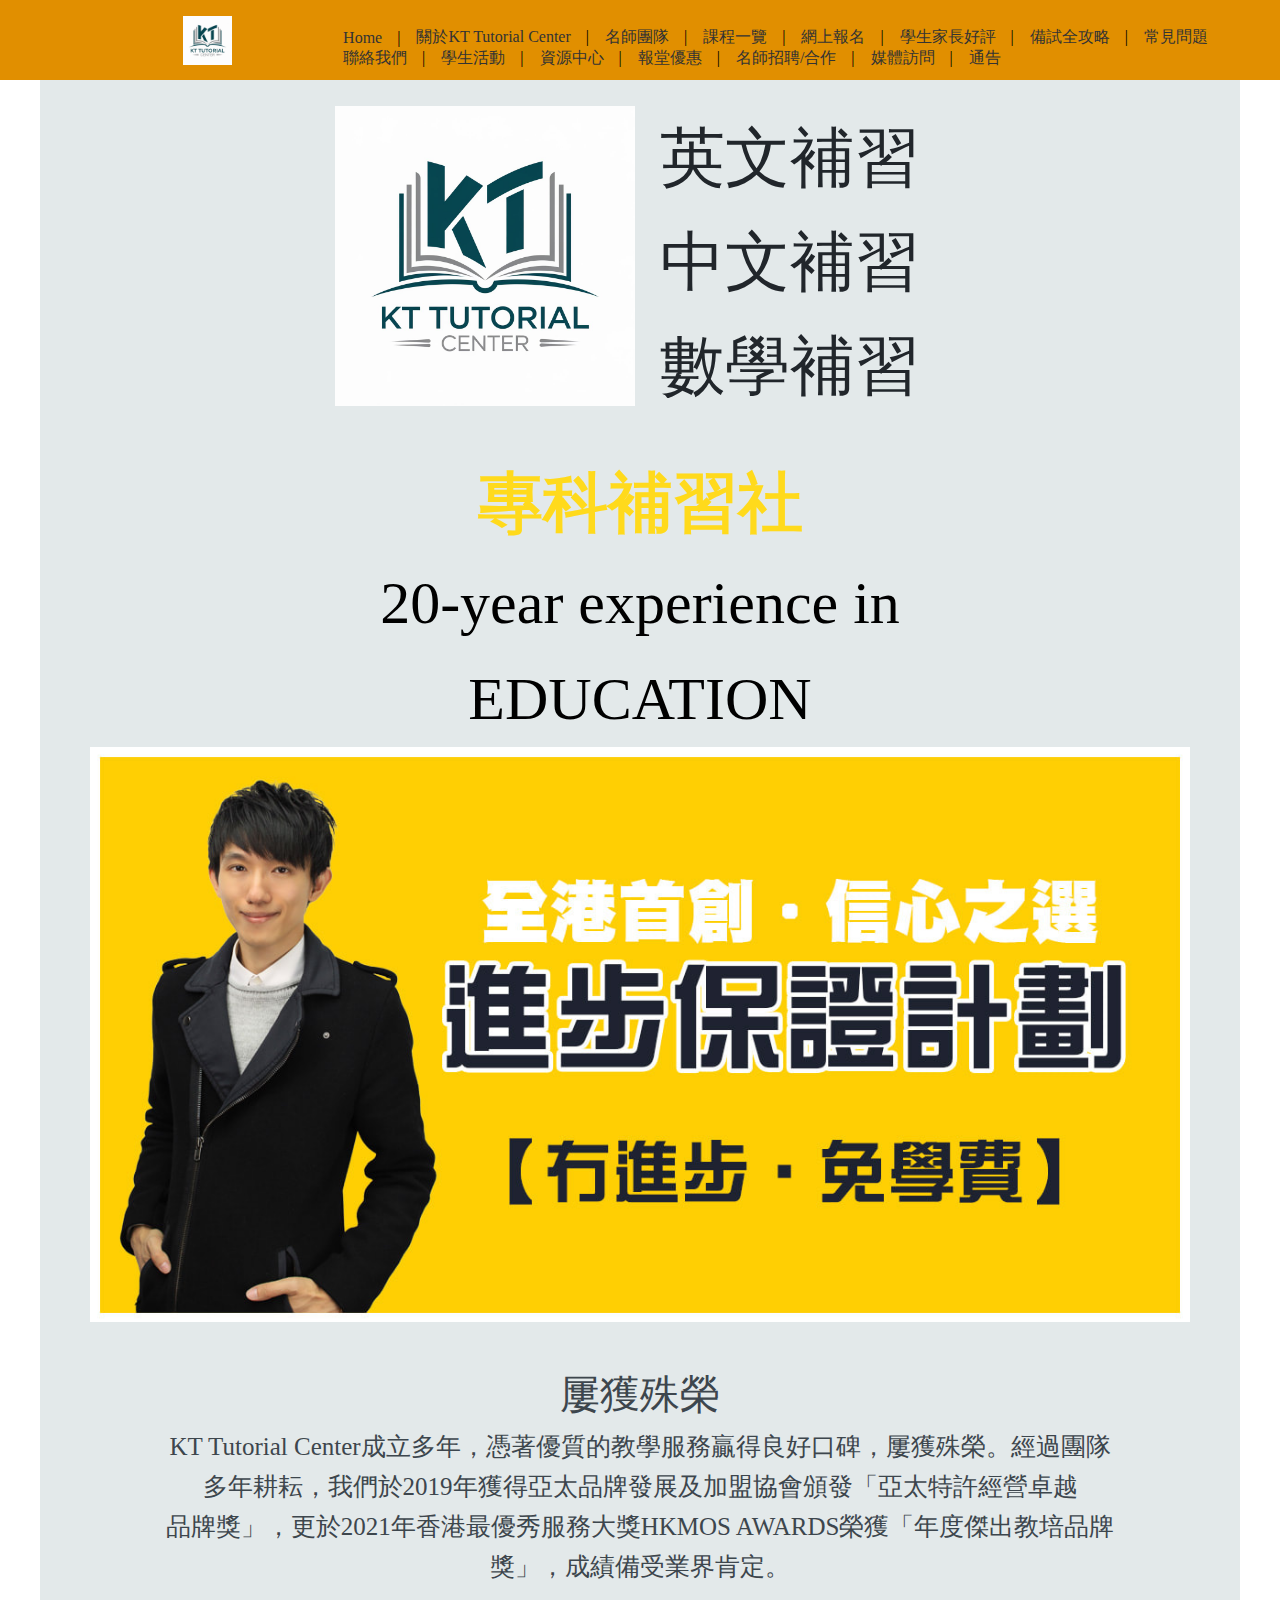
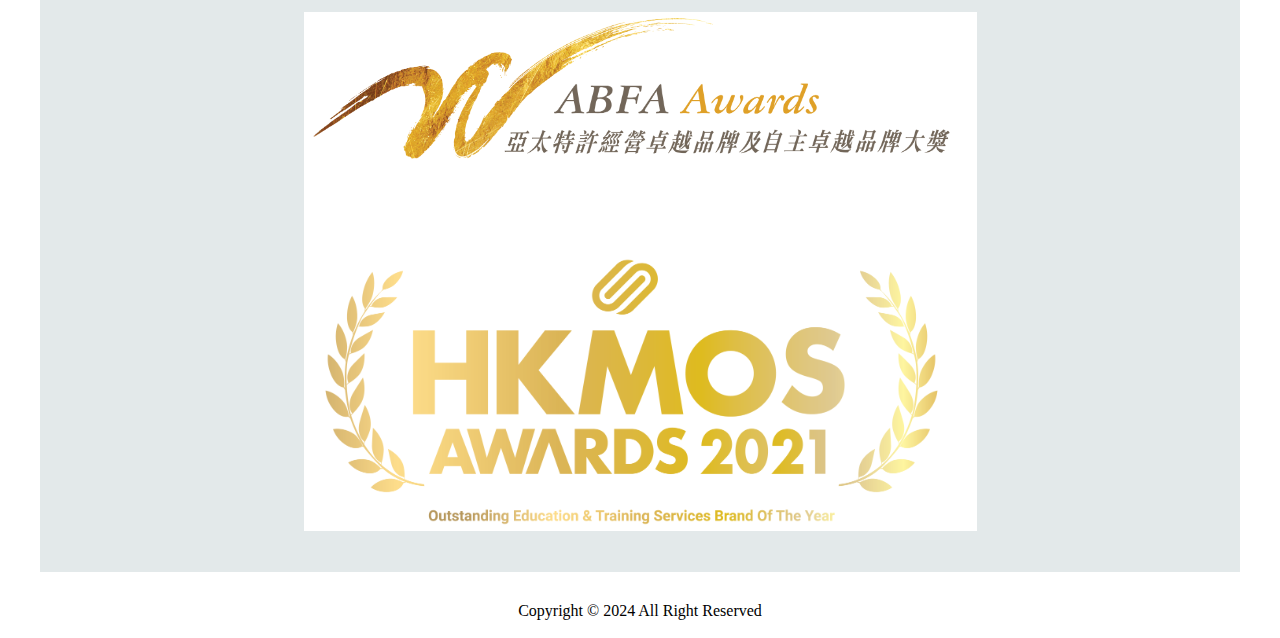
<file: index.html>
<!DOCTYPE html>
<html lang="en">
<head>
    <meta charset="UTF-8">
    <meta name="viewport" content="width=device-width, initial-scale=1.0">
    <link rel="stylesheet" href="index.css" />
    <link rel="stylesheet" href="https://cdnjs.cloudflare.com/ajax/libs/font-awesome/6.6.0/css/all.min.css" integrity="sha512-Kc323vGBEqzTmouAECnVceyQqyqdsSiqLQISBL29aUW4U/M7pSPA/gEUZQqv1cwx4OnYxTxve5UMg5GT6L4JJg==" crossorigin="anonymous" referrerpolicy="no-referrer" />
    
    <meta name="author" content="John Chow">
    <title>KT Tutorial Center</title>
</head>
<body>
    <nav class="navbar">
        <div class="container navbar-flex">
            <!-- <div class="logo-brand"> -->
            <img src="images/logo.jpeg" alt="logo" class="logo " />
            <h2 class="brand-name"></h2>
            <!-- </div> -->
            <!-- desktop menu -->
             <div class="main-menu">
                <ul class="main-menu-list">
                    <li class="ex-last"><a href="index.html">Home</a></li>
                    <li class="ex-last"><a href="about_us.html">關於KT Tutorial Center</a></li>
                    <li class="ex-last"><a href="teachers.html">名師團隊</a></li>
                    <li class="ex-last"><a href="products.html">課程一覽</a></li>
                    <li class="ex-last"><a href="booking.html">網上報名</a></li>
                    <li class="ex-last"><a href="comments.html">學生家長好評</a></li>
                    <li class="ex-last"><a href="strategy.html">備試全攻略</a></li>
                    <li><a href="questions.html">常見問題</a></li>
                </ul>
                <ul class="main-menu-list">
                    <li class="ex-last"><a href="map.html">聯絡我們</a></li>
                    <li class="ex-last"><a href="activity.html">學生活動</a></li>
                    <li class="ex-last"><a href="source.html">資源中心</a></li>
                    <li class="ex-last"><a href="event.html">報堂優惠</a></li>
                    <li class="ex-last"><a href="career.html">名師招聘/合作</a></li>
                    <li class="ex-last"><a href="news.html">媒體訪問</a></li>
                    <li><a href="notice.html">通告</a></li>
                </ul>
             </div>
                    <!-- mobile menu -->
            <div class="mobile-menu">
            <div class="mobile-menu-toggle">
                <i class="fas fa-bars fa-2x"></i>
            </div>
            <div class="mobile-menu-items">
                <ul class="mobile-menu-list">
                    <li><a href="main.html">Home</a>  <a href="about_us.html">| 關於KT Tutorial Center</a></li>
                    <li><a href="teachers.html">名師團隊</a>  <a href="products.html">| 課程一覽</a></li>
                    <li><a href="booking.html">網上報名</a>  <a href="comments.html">| 學生家長好評</a></li>
                    <li><a href="strategy.html">備試全攻略</a>  <a href="questions.html">| 常見問題</a></li>
                    <li><a href="map.html">聯絡我們</a>  <a href="activity.html">| 學生活動</a></li>
                    <li><a href="source.html">資源中心</a>  <a href="event.html">| 報堂優惠</a></li>
                    <li><a href="career.html">名師招聘/合作</a>  <a href="news.html">| 媒體訪問</a></li>
                    <l><a href="notice.html">通告</a>
                </ul>
            </div>
        </div>
        </div>

<!------------------------------>
<!-- Input Your Content Below -->
<!------------------------------>

<p>
            
</p>    

<!-- Header -->
<div class="hero">

    <br/>
    <div class="section1-area">
       <div class="section1-unit">
           <img class="section1-img" src="images/logo.jpeg" class="img-style">
       </div>
       <div class="section1-unit">
           <p>英文補習</p>
           <p>中文補習</p>
           <p>數學補習</p>
       </div>
   </div>

   <p class="section1-text1">專科補習社</p>
   <p class="section1-text2">20-year experience in</p>
   <p class="section1-text2">EDUCATION</p>
   <img class="section1-banner" src="images/index_banner.jpg" class="img-style">

   <br>
   <p class="section1-text3">屢獲殊榮</p>
   <p class="section1-text4">KT Tutorial Center成立多年，憑著優質的教學服務贏得良好口碑，屢獲殊榮。經過團隊</p>
   <p class="section1-text4">多年耕耘，我們於2019年獲得亞太品牌發展及加盟協會頒發「亞太特許經營卓越</p>
   <p class="section1-text4">品牌獎」，更於2021年香港最優秀服務大獎HKMOS AWARDS榮獲「年度傑出教培品牌</p>
   <p class="section1-text4">獎」，成績備受業界肯定。</p>
   <br/>
   <img class="section1-banner" src="images/award.png" class="img-style">
   <br/>

</div>

<!------------------------------>
<!-- Keep Your Content Above -->
<!------------------------------>

               <footer class="footer-content">
                <div class="footer-icons">
                    <ul class="nav-icon-list">
                        <li><a href="tel:+85222222222" class="nav-icon"><i class="fa-solid fa-phone"></i></a></li>
                        <li><a href="https://web.whatsapp.com" class="nav-icon"><i class="fa-brands fa-whatsapp"></i></a></li>
                        <li><a href="mailto:abc@abc.com" class="nav-icon"><i class="fa-regular fa-envelope"></i></a></li>
                    </ul>
                </div>
               <footer class="footer-content">                    copyright &copy; 2024 all right reserved<br><br>
                </p>
            </footer>
            </div>        
    </nav>
<script src="index.js"></script>
</body>
</html>
</file>
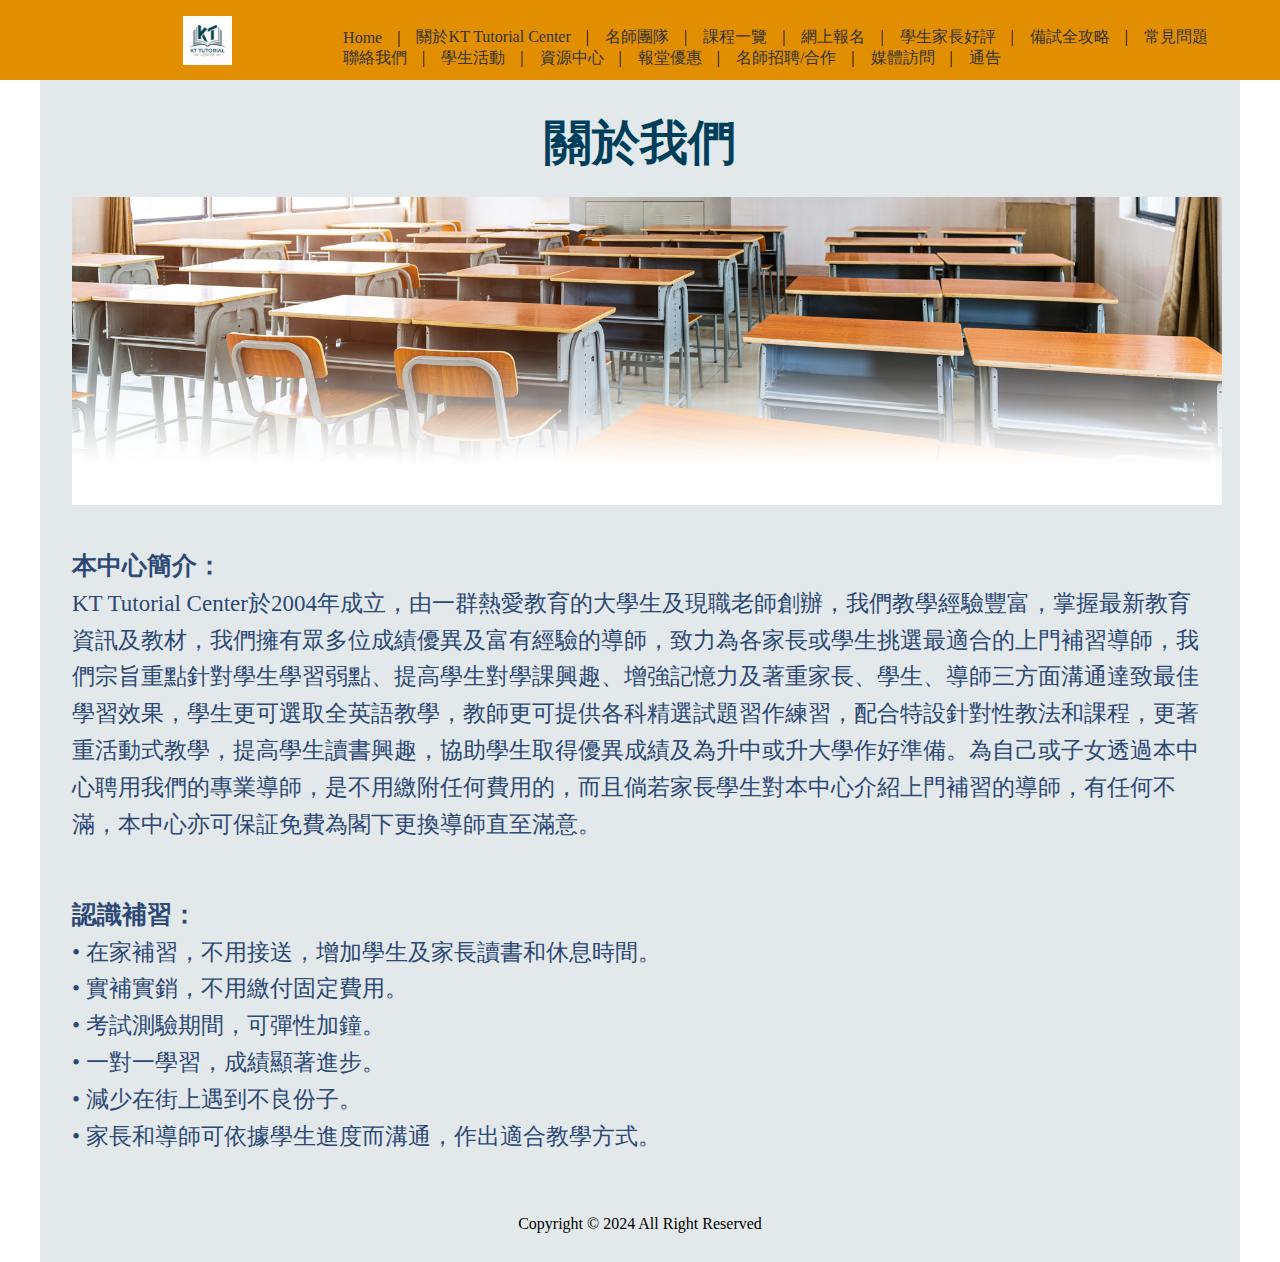
<file: about_us.html>
<!DOCTYPE html>
<html lang="en">
<head>
    <meta charset="UTF-8">
    <meta name="viewport" content="width=device-width, initial-scale=1.0">
    <link rel="stylesheet" href="about_us.css" />
    <link rel="stylesheet" href="https://cdnjs.cloudflare.com/ajax/libs/font-awesome/6.6.0/css/all.min.css" integrity="sha512-Kc323vGBEqzTmouAECnVceyQqyqdsSiqLQISBL29aUW4U/M7pSPA/gEUZQqv1cwx4OnYxTxve5UMg5GT6L4JJg==" crossorigin="anonymous" referrerpolicy="no-referrer" />
    
    <meta name="author" content="John Chow">
    <title>KT Tutorial Center</title>
</head>
<body>
    <nav class="navbar">
        <div class="container navbar-flex">
            <!-- <div class="logo-brand"> -->
            <img src="images/logo.jpeg" alt="logo" class="logo " />
            <h2 class="brand-name"></h2>
            <!-- </div> -->
            <!-- desktop menu -->
             <div class="main-menu">
                <ul class="main-menu-list">
                    <li class="ex-last"><a href="index.html">Home</a></li>
                    <li class="ex-last"><a href="about_us.html">關於KT Tutorial Center</a></li>
                    <li class="ex-last"><a href="teachers.html">名師團隊</a></li>
                    <li class="ex-last"><a href="products.html">課程一覽</a></li>
                    <li class="ex-last"><a href="booking.html">網上報名</a></li>
                    <li class="ex-last"><a href="comments.html">學生家長好評</a></li>
                    <li class="ex-last"><a href="strategy.html">備試全攻略</a></li>
                    <li><a href="questions.html">常見問題</a></li>
                </ul>
                <ul class="main-menu-list">
                    <li class="ex-last"><a href="map.html">聯絡我們</a></li>
                    <li class="ex-last"><a href="activity.html">學生活動</a></li>
                    <li class="ex-last"><a href="source.html">資源中心</a></li>
                    <li class="ex-last"><a href="event.html">報堂優惠</a></li>
                    <li class="ex-last"><a href="career.html">名師招聘/合作</a></li>
                    <li class="ex-last"><a href="news.html">媒體訪問</a></li>
                    <li><a href="notice.html">通告</a></li>
                </ul>
             </div>
                    <!-- mobile menu -->
            <div class="mobile-menu">
            <div class="mobile-menu-toggle">
                <i class="fas fa-bars fa-2x"></i>
            </div>
            <div class="mobile-menu-items">
                <ul class="mobile-menu-list">
                    <li><a href="index.html">Home</a>  <a href="about_us.html">| 關於KT Tutorial Center</a></li>
                    <li><a href="teachers.html">名師團隊</a>  <a href="products.html">| 課程一覽</a></li>
                    <li><a href="booking.html">網上報名</a>  <a href="comments.html">| 學生家長好評</a></li>
                    <li><a href="strategy.html">備試全攻略</a>  <a href="questions.html">| 常見問題</a></li>
                    <li><a href="map.html">聯絡我們</a>  <a href="activity.html">| 學生活動</a></li>
                    <li><a href="source.html">資源中心</a>  <a href="event.html">| 報堂優惠</a></li>
                    <li><a href="career.html">名師招聘/合作</a>  <a href="news.html">| 媒體訪問</a></li>
                    <l><a href="notice.html">通告</a>
                </ul>
            </div>
        </div>
        </div>

<!------------------------------>
<!-- Input Your Content Below -->
<!------------------------------>

<p>
            
</p>    

<!-- Header -->
<div class="hero">
    <header class="header">
    <h1 class="good-start">關於我們</h1>
    </header>
    <!-- Introduction -->

    <div class="content-style1">
    <img src="./images/classroom.jpg" class="img-style">
    <br/>
    <h3 class="content-titleS">本中心簡介：</h3>
    <p class="content-text">KT Tutorial Center於2004年成立，由一群熱愛教育的大學生及現職老師創辦，我們教學經驗豐富，掌握最新教育資訊及教材，我們擁有眾多位成績優異及富有經驗的導師，致力為各家長或學生挑選最適合的上門補習導師，我們宗旨重點針對學生學習弱點、提高學生對學課興趣、增強記憶力及著重家長、學生、導師三方面溝通達致最佳學習效果，學生更可選取全英語教學，教師更可提供各科精選試題習作練習，配合特設針對性教法和課程，更著重活動式教學，提高學生讀書興趣，協助學生取得優異成績及為升中或升大學作好準備。為自己或子女透過本中心聘用我們的專業導師，是不用繳附任何費用的，而且倘若家長學生對本中心介紹上門補習的導師，有任何不滿，本中心亦可保証免費為閣下更換導師直至滿意。</p>
    <br/><br/>
    <h3 class="content-titleS">認識補習：</h3>
        <ul  class="content-text">
            <li>&#x2022; 在家補習，不用接送，增加學生及家長讀書和休息時間。</li>
            <li>&#x2022; 實補實銷，不用繳付固定費用。</li>
            <li>&#x2022; 考試測驗期間，可彈性加鐘。</li>
            <li>&#x2022; 一對一學習，成績顯著進步。</li>
            <li>&#x2022; 減少在街上遇到不良份子。</li>
            <li>&#x2022; 家長和導師可依據學生進度而溝通，作出適合教學方式。</li>
        </ul>
    <br/>
</div>
 
<!------------------------------>
<!-- Keep Your Content Above -->
<!------------------------------>

               <footer class="footer-content">
                <div class="footer-icons">
                    <ul class="nav-icon-list">
                        <li><a href="tel:+85222222222" class="nav-icon"><i class="fa-solid fa-phone"></i></a></li>
                        <li><a href="https://web.whatsapp.com" class="nav-icon"><i class="fa-brands fa-whatsapp"></i></a></li>
                        <li><a href="mailto:abc@abc.com" class="nav-icon"><i class="fa-regular fa-envelope"></i></a></li>
                    </ul>
                </div>
               <footer class="footer-content">                    copyright &copy; 2024 all right reserved<br><br>
                </p>
            </footer>
            </div>        
    </nav>
<script src="index.js"></script>
</body>
</html>
</file>
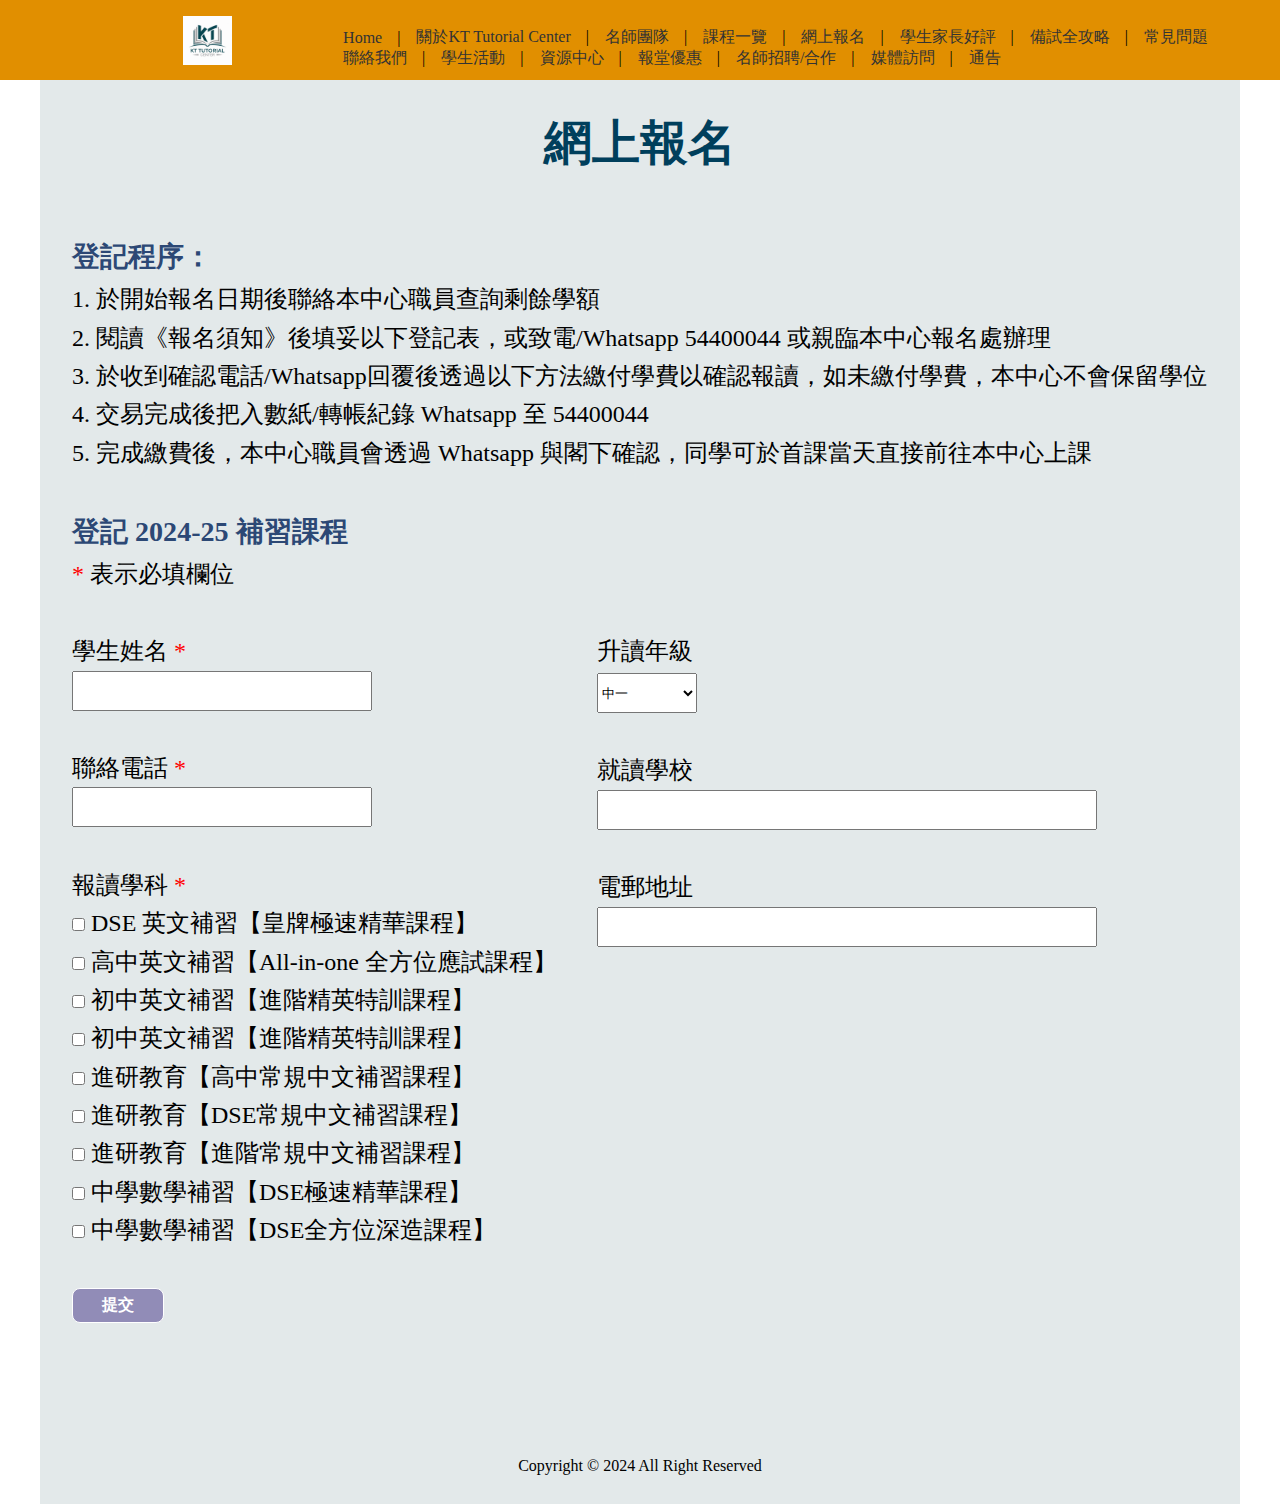
<file: booking.html>
<!DOCTYPE html>
<html lang="en">
<head>
    <meta charset="UTF-8">
    <meta name="viewport" content="width=device-width, initial-scale=1.0">
    <link rel="stylesheet" href="booking.css" />
    <link rel="stylesheet" href="https://cdnjs.cloudflare.com/ajax/libs/font-awesome/6.6.0/css/all.min.css" integrity="sha512-Kc323vGBEqzTmouAECnVceyQqyqdsSiqLQISBL29aUW4U/M7pSPA/gEUZQqv1cwx4OnYxTxve5UMg5GT6L4JJg==" crossorigin="anonymous" referrerpolicy="no-referrer" />
    
    <meta name="author" content="John Chow">
    <title>KT Tutorial Center</title>
</head>
<body>
    <nav class="navbar">
        <div class="container navbar-flex">
            <!-- <div class="logo-brand"> -->
            <img src="images/logo.jpeg" alt="logo" class="logo " />
            <h2 class="brand-name"></h2>
            <!-- </div> -->
            <!-- desktop menu -->
             <div class="main-menu">
                <ul class="main-menu-list">
                    <li class="ex-last"><a href="index.html">Home</a></li>
                    <li class="ex-last"><a href="about_us.html">關於KT Tutorial Center</a></li>
                    <li class="ex-last"><a href="teachers.html">名師團隊</a></li>
                    <li class="ex-last"><a href="products.html">課程一覽</a></li>
                    <li class="ex-last"><a href="booking.html">網上報名</a></li>
                    <li class="ex-last"><a href="comments.html">學生家長好評</a></li>
                    <li class="ex-last"><a href="strategy.html">備試全攻略</a></li>
                    <li><a href="questions.html">常見問題</a></li>
                </ul>
                <ul class="main-menu-list">
                    <li class="ex-last"><a href="map.html">聯絡我們</a></li>
                    <li class="ex-last"><a href="activity.html">學生活動</a></li>
                    <li class="ex-last"><a href="source.html">資源中心</a></li>
                    <li class="ex-last"><a href="event.html">報堂優惠</a></li>
                    <li class="ex-last"><a href="career.html">名師招聘/合作</a></li>
                    <li class="ex-last"><a href="news.html">媒體訪問</a></li>
                    <li><a href="notice.html">通告</a></li>
                </ul>
             </div>
                    <!-- mobile menu -->
            <div class="mobile-menu">
            <div class="mobile-menu-toggle">
                <i class="fas fa-bars fa-2x"></i>
            </div>
            <div class="mobile-menu-items">
                <ul class="mobile-menu-list">
                    <li><a href="index.html">Home</a>  <a href="about_us.html">| 關於KT Tutorial Center</a></li>
                    <li><a href="teachers.html">名師團隊</a>  <a href="products.html">| 課程一覽</a></li>
                    <li><a href="booking.html">網上報名</a>  <a href="comments.html">| 學生家長好評</a></li>
                    <li><a href="strategy.html">備試全攻略</a>  <a href="questions.html">| 常見問題</a></li>
                    <li><a href="map.html">聯絡我們</a>  <a href="activity.html">| 學生活動</a></li>
                    <li><a href="source.html">資源中心</a>  <a href="event.html">| 報堂優惠</a></li>
                    <li><a href="career.html">名師招聘/合作</a>  <a href="news.html">| 媒體訪問</a></li>
                    <l><a href="notice.html">通告</a>
                </ul>
            </div>
        </div>
        </div>

<!------------------------------>
<!-- Input Your Content Below -->
<!------------------------------>

<p>
            
        </p>    

        <!-- Header -->
         <div class="hero">
         <header class="header">
            <h1 class="good-start">網上報名</h1>
         </header>

         <div class="content-style1">

            <!-- Introduction -->
            <br/>
            <h3 class="content-title">登記程序：</h3>
            <ul>
                <li>1. 於開始報名日期後聯絡本中心職員查詢剩餘學額</li>
                <li>2. 閱讀《報名須知》後填妥以下登記表，或致電/Whatsapp 54400044 或親臨本中心報名處辦理</li>
                <li>3. ​於收到確認電話/Whatsapp回覆後透過以下方法繳付學費以確認報讀，如未繳付學費，本中心不會保留學位</li>
                <li>4. 交易完成後把入數紙/轉帳紀錄 Whatsapp 至 54400044</li>
                <li>5. 完成繳費後，本中心職員會透過 Whatsapp 與閣下確認，同學可於首課當天直接前往本中心上課</li>
            </ul>
            <br/>

            <!-- Input Form -->
             <h3 class="content-title">登記 2024-25 補習課程</h3>
            <p><span class="red-font">*</span> 表示必填欄位</p>
            <br/>

            <form  method="get">
                <!-- Input Form left side -->
                <div class="inputs-area">
                    <div class="input-unit">
                        <p>學生姓名 <span class="red-font">*</span></p>
                        <input class="input-lengthS" type="text" id="name" name="name">
                        <p>&nbsp</p>
                        <p>聯絡電話 <span class="red-font">*</span></p>
                        <input class="input-lengthS" type="text" id="tel" name="tel">
                        <p>&nbsp</p>
                        <p>報讀學科 <span class="red-font">*</span></p>
                        <!-- Eng checkboxes -->
                        <input type="checkbox" id="courseE1" name="courseE1" value="courseE1">
                        <label for="courseE1">DSE 英文補習【皇牌極速精華課程】</label><br>
                        <input type="checkbox" id="courseE2" name="courseE2" value="courseE2">
                        <label for="courseE1">高中英文補習【All-in-one 全方位應試課程】</label><br>
                        <input type="checkbox" id="courseE3" name="courseE3" value="courseE3">
                        <label for="courseE1">初中英文補習【進階精英特訓課程】</label><br>
                        <input type="checkbox" id="courseE4" name="courseE4" value="courseE4">
                        <label for="courseE1">初中英文補習【進階精英特訓課程】</label><br>
                        <!-- Chi checkboxes -->
                        <input type="checkbox" id="courseC1" name="courseC1" value="courseC1">
                        <label for="courseE1">進研教育【高中常規中文補習課程】</label><br>
                        <input type="checkbox" id="courseC2" name="courseC2" value="courseC2">
                        <label for="courseE1">進研教育【DSE常規中文補習課程】</label><br>
                        <input type="checkbox" id="courseC3" name="courseC3" value="courseC3">
                        <label for="courseE1">進研教育【進階常規中文補習課程】</label><br>
                        <!-- Math checkboxes -->
                        <input type="checkbox" id="courseM1" name="courseM1" value="courseM1">
                        <label for="courseE1">中學數學補習【DSE極速精華課程】</label><br>
                        <input type="checkbox" id="courseM2" name="courseM2" value="courseM2">
                        <label for="courseE1">中學數學補習【DSE全方位深造課程】</label><br>
                        <p>&nbsp</p>
                        <!-- button class="input-btn" type="submit" onclick="formEnd()">提交</!-->
                        <button class="input-btn" type="submit">提交</button>
                    </div>

                    <!-- Input Form right side -->            
                    <div class="inputs-area">
                        <div class="input-unit">
                            <p>升讀年級</p>
                            <select class="input-combo" name="level" id="level">
                                <option value="F1">中一</option>
                                <option value="F2">中二</option>
                                <option value="F3">中三</option>
                                <option value="F4">中四</option>
                                <option value="F5">中五</option>
                                <option value="F6">中六</option>
                            </select>
                            <p>&nbsp</p>
                            <p>就讀學校</p>
                            <input class="input-lengthL" type="text" id="school" name="school">
                            <p>&nbsp</p>
                            <p>電郵地址</p>
                            <input class="input-lengthL" type="text" id="email" name="email">
                        </div>
                    </div>
                </div>
            </form>
        </div>
 
<!------------------------------>
<!-- Keep Your Content Above -->
<!------------------------------>

               <footer class="footer-content">
                <div class="footer-icons">
                    <ul class="nav-icon-list">
                        <li><a href="tel:+85222222222" class="nav-icon"><i class="fa-solid fa-phone"></i></a></li>
                        <li><a href="https://web.whatsapp.com" class="nav-icon"><i class="fa-brands fa-whatsapp"></i></a></li>
                        <li><a href="mailto:abc@abc.com" class="nav-icon"><i class="fa-regular fa-envelope"></i></a></li>
                    </ul>
                </div>
               <footer class="footer-content">                    copyright &copy; 2024 all right reserved<br><br>
                </p>
            </footer>
            </div>        
    </nav
    >
<script>
    const form = document.querySelector('form'); 
    
    form.addEventListener('submit', function(event) {
        
        let OK = true;

        /* check name */
        var name = document.getElementById('name').value;
        if (name == "") {
            confirm("請輸入學生姓名!");
            OK = false;
        };

        /* check telephone */
        var tel = document.getElementById('tel').value;
        if (tel == "") {
            confirm("請輸入聯絡電話!");
            OK = false;
        };

        /* check if course selected */
        if (!document.getElementById('courseE1').checked &&
            !document.getElementById('courseE2').checked &&
            !document.getElementById('courseE3').checked &&
            !document.getElementById('courseE4').checked &&
            !document.getElementById('courseC1').checked &&
            !document.getElementById('courseC2').checked &&
            !document.getElementById('courseC3').checked &&
            !document.getElementById('courseM1').checked &&
            !document.getElementById('courseM2').checked) {
            confirm('請選擇報讀學科!');
            OK = false;
        };

        /* final see if form input success */
        if (OK == false) {
            event.preventDefault();
        } else {
            confirm("已成功登記，我們會盡快聯絡你。謝謝！");
        };
    }); 
            /* name.value = "";
            tel.value = "";
            school.value = "";
            email.value = "";
            level.text.clear();
            courseE1.checked = false;
            courseE2.checked = false;
            courseE3.checked = false;
            courseE4.checked = false;

            courseC1.checked = false;
            courseC2.checked = false;
            courseC3.checked = false;

            courseM1.checked = false;
            courseM2.checked = false; */
</script>
</body>
</html>
</file>
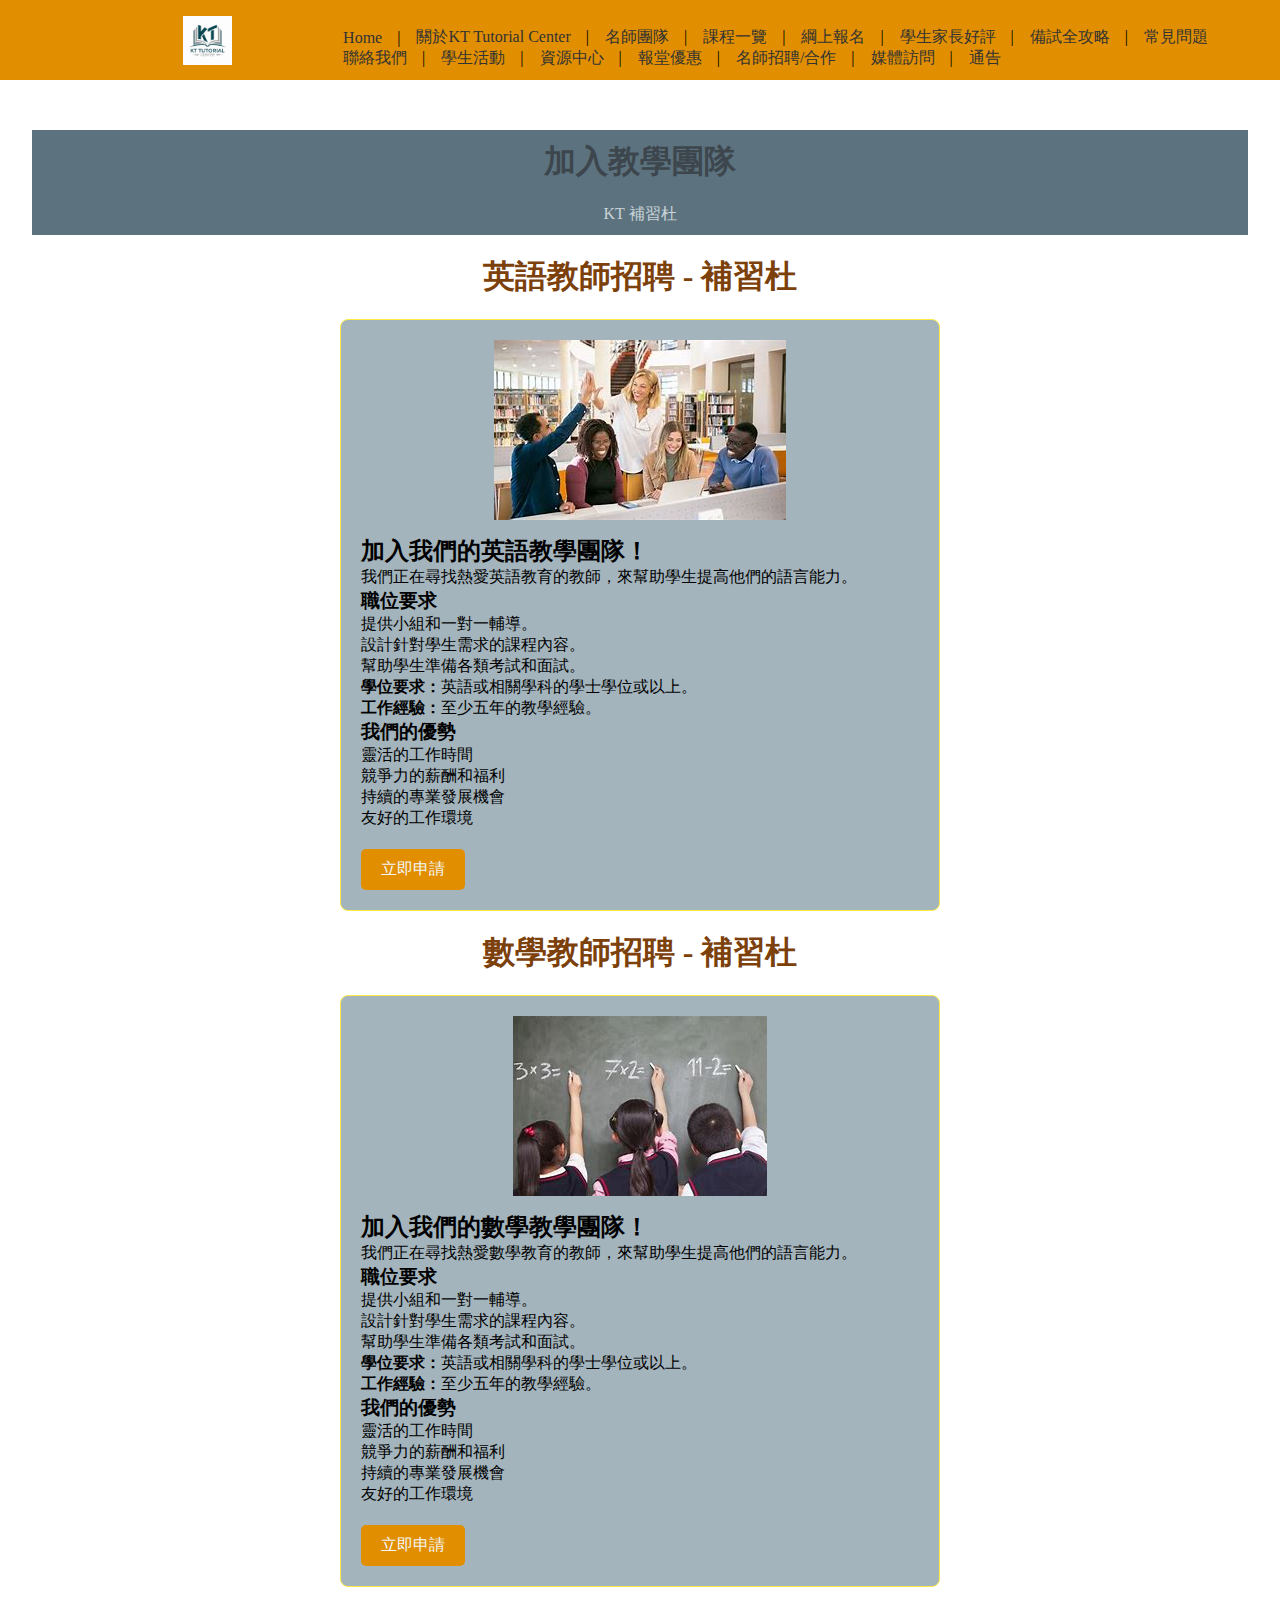
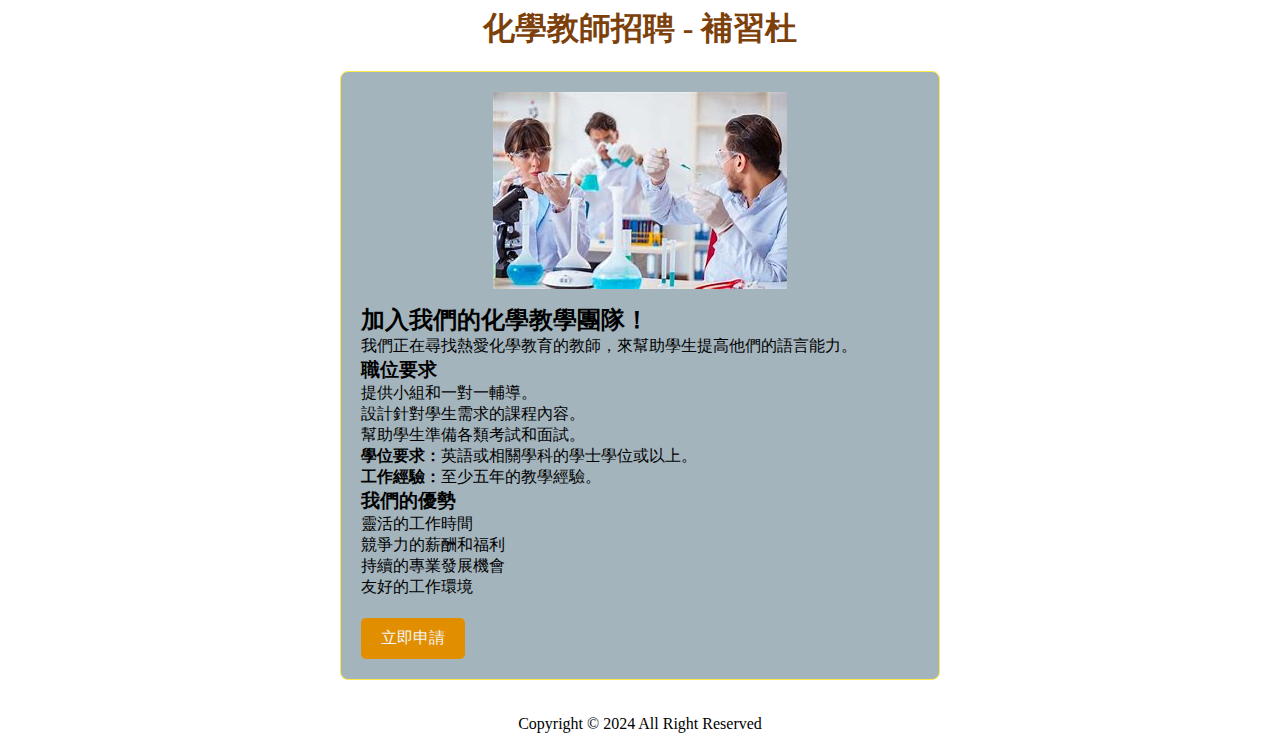
<file: career.html>
<!DOCTYPE html>
<html lang="en">
<head>
    <meta charset="UTF-8">
    <meta name="viewport" content="width=device-width, initial-scale=1.0">
    <link rel="stylesheet" href="tutor.css" />
    <link rel="stylesheet" href="https://cdnjs.cloudflare.com/ajax/libs/font-awesome/6.6.0/css/all.min.css" integrity="sha512-Kc323vGBEqzTmouAECnVceyQqyqdsSiqLQISBL29aUW4U/M7pSPA/gEUZQqv1cwx4OnYxTxve5UMg5GT6L4JJg==" crossorigin="anonymous" referrerpolicy="no-referrer" />
    
    <meta name="作者:力李" content="補習杜">
    <title>補習杜</title>
</head>
<body>
    <nav class="navbar">
        <div class="container navbar-flex">
            <!-- <div class="logo-brand"> -->
            <img src="images/logo.jpeg" alt="logo" class="logo " />
            <h2 class="brand-name"></h2>
            <!-- </div> -->
            <!-- desktop menu -->
             <div class="main-menu">
                <ul class="main-menu-list">
                    <li class="ex-last"><a href="index.html">Home</a></li>
                    <li class="ex-last"><a href="about_us.html">關於KT Tutorial Center</a></li>
                    <li class="ex-last"><a href="teachers.html">名師團隊</a></li>
                    <li class="ex-last"><a href="products.html">課程一覽</a></li>
                    <li class="ex-last"><a href="booking.html">綱上報名</a></li>
                    <li class="ex-last"><a href="comments.html">學生家長好評</a></li>
                    <li class="ex-last"><a href="strategy.html">備試全攻略</a></li>
                    <li><a href="questions.html">常見問題</a></li>
                </ul>
                <ul class="main-menu-list">
                    <li class="ex-last"><a href="map.html">聯絡我們</a></li>
                    <li class="ex-last"><a href="activity.html">學生活動</a></li>
                    <li class="ex-last"><a href="source.html">資源中心</a></li>
                    <li class="ex-last"><a href="event.html">報堂優惠</a></li>
                    <li class="ex-last"><a href="career.html">名師招聘/合作</a></li>
                    <li class="ex-last"><a href="news.html">媒體訪問</a></li>
                    <li><a href="notice.html">通告</a></li>
                </ul>
             </div>
                    <!-- mobile menu -->
            <div class="mobile-menu">
            <div class="mobile-menu-toggle">
                <i class="fas fa-bars fa-2x"></i>
            </div>
            <div class="mobile-menu-items">
                <ul class="mobile-menu-list">
                    <li><a href="index.html">Home</a>  <a href="about_us.html">| 關於KT Tutorial Center</a></li>
                    <li><a href="teachers.html">名師團隊</a>  <a href="products.html">| 課程一覽</a></li>
                    <li><a href="booking.html">綱上報名</a>  <a href="comments.html">| 學生家長好評</a></li>
                    <li><a href="strategy.html">備試全攻略</a>  <a href="questions.html">| 常見問題</a></li>
                    <li><a href="map.html">聯絡我們</a>  <a href="activity.html">| 學生活動</a></li>
                    <li><a href="source.html">資源中心</a>  <a href="event.html">| 報堂優惠</a></li>
                    <li><a href="career.html">名師招聘/合作</a>  <a href="news.html">| 媒體訪問</a></li>
                    <l><a href="notice.html">通告</a>
                </ul>
            </div>
        </div>
        </div>

        <div class="center">
            <h1>加入教學團隊</h1>
            <p>KT 補習杜</p>
        </div>
        

        <section><h1 class="career-head">英語教師招聘 - 補習杜</h1>

            <div class="career-ad">
                <img src="./images/ca2.jpeg" alt="英語教學團隊" />
                <h2>加入我們的英語教學團隊！</h2>
                <p>我們正在尋找熱愛英語教育的教師，來幫助學生提高他們的語言能力。</p>
                
                <h3>職位要求</h3>
                <ul>
                    <li>提供小組和一對一輔導。</li>
                    <li>設計針對學生需求的課程內容。</li>
                    <li>幫助學生準備各類考試和面試。</li>
                    <li><strong>學位要求：</strong>英語或相關學科的學士學位或以上。</li>
                    <li><strong>工作經驗：</strong>至少五年的教學經驗。</li>
                </ul>
        
                <h3>我們的優勢</h3>
                <ul>
                    <li>靈活的工作時間</li>
                    <li>競爭力的薪酬和福利</li>
                    <li>持續的專業發展機會</li>
                    <li>友好的工作環境</li>
                </ul>
        
                <a href="https://hk.jobsdb.com" class="apply-button">立即申請</a>
            </section>
        
            <section><h1 class="career-head">數學教師招聘 - 補習杜</h1>
        
            <div class="career-ad">
                <img src="./images/ca1.jpeg" alt="學教教學團隊" />
                <h2>加入我們的數學教學團隊！</h2>
                <p>我們正在尋找熱愛數學教育的教師，來幫助學生提高他們的語言能力。</p>
                
                <h3>職位要求</h3>
                <ul>
                    <li>提供小組和一對一輔導。</li>
                    <li>設計針對學生需求的課程內容。</li>
                    <li>幫助學生準備各類考試和面試。</li>
                    <li><strong>學位要求：</strong>英語或相關學科的學士學位或以上。</li>
                    <li><strong>工作經驗：</strong>至少五年的教學經驗。</li>
                </ul>
        
                <h3>我們的優勢</h3>
                <ul>
                    <li>靈活的工作時間</li>
                    <li>競爭力的薪酬和福利</li>
                    <li>持續的專業發展機會</li>
                    <li>友好的工作環境</li>
                </ul>
        
                <a href="https://hk.jobsdb.com" class="apply-button">立即申請</a>
            </section>
        
        
            <section><h1 class="career-head">化學教師招聘 - 補習杜</h1>
        
            <div class="career-ad">
                <img src="./images/ca3.jpeg" alt="化學教學團隊" />
                <h2>加入我們的化學教學團隊！</h2>
                <p>我們正在尋找熱愛化學教育的教師，來幫助學生提高他們的語言能力。</p>
                
                <h3>職位要求</h3>
                <ul>
                    <li>提供小組和一對一輔導。</li>
                    <li>設計針對學生需求的課程內容。</li>
                    <li>幫助學生準備各類考試和面試。</li>
                    <li><strong>學位要求：</strong>英語或相關學科的學士學位或以上。</li>
                    <li><strong>工作經驗：</strong>至少五年的教學經驗。</li>
                </ul>
        
                <h3>我們的優勢</h3>
                <ul>
                    <li>靈活的工作時間</li>
                    <li>競爭力的薪酬和福利</li>
                    <li>持續的專業發展機會</li>
                    <li>友好的工作環境</li>
                </ul>
        
                <a href="https://hk.jobdb.com" class="apply-button">立即申請</a>
            </section>


               <footer class="footer-content">
                <div class="footer-icons">
                    <ul class="nav-icon-list">
                        <li><a href="tel:+85222222222" class="nav-icon"><i class="fa-solid fa-phone"></i></a></li>
                        <li><a href="https://web.whatsapp.com" class="nav-icon"><i class="fa-brands fa-whatsapp"></i></a></li>
                        <li><a href="mailto:abc@abc.com" class="nav-icon"><i class="fa-regular fa-envelope"></i></a></li>
                    </ul>
                </div>
               <footer class="footer-content">                    copyright &copy; 2024 all right reserved<br><br>
                </p>
            </footer>
            </div>        
    </nav>
<script src="index.js"></script>
</body>
</html>
</file>
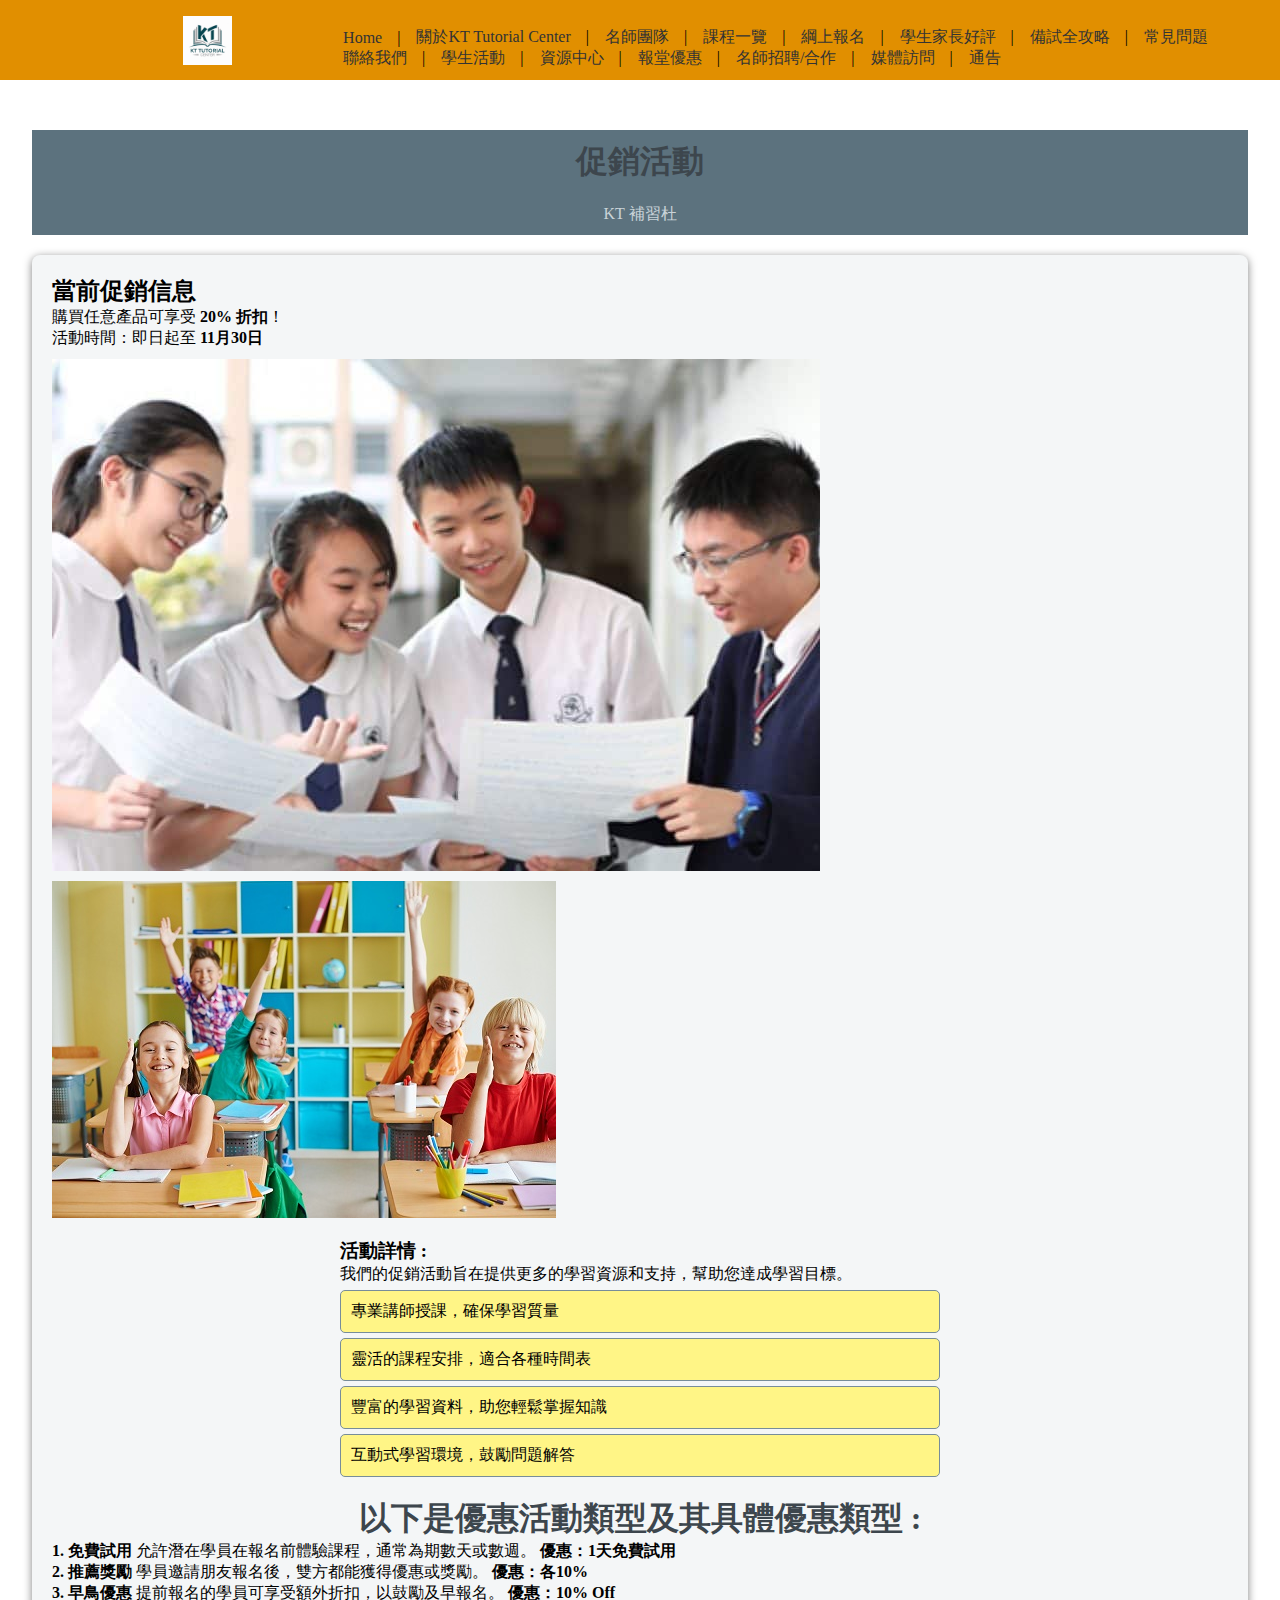
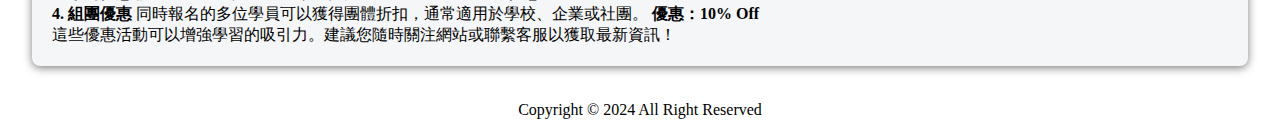
<file: event.html>
<!DOCTYPE html>
<html lang="en">
<head>
    <meta charset="UTF-8">
    <meta name="viewport" content="width=device-width, initial-scale=1.0">
    <link rel="stylesheet" href="tutor.css" />
    <link rel="stylesheet" href="https://cdnjs.cloudflare.com/ajax/libs/font-awesome/6.6.0/css/all.min.css" integrity="sha512-Kc323vGBEqzTmouAECnVceyQqyqdsSiqLQISBL29aUW4U/M7pSPA/gEUZQqv1cwx4OnYxTxve5UMg5GT6L4JJg==" crossorigin="anonymous" referrerpolicy="no-referrer" />
    
    <meta name="作者:力李" content="補習杜">
    <title>補習杜</title>
</head>
<body>
    <nav class="navbar">
        <div class="container navbar-flex">
            <!-- <div class="logo-brand"> -->
            <img src="images/logo.jpeg" alt="logo" class="logo " />
            <h2 class="brand-name"></h2>
            <!-- </div> -->
            <!-- desktop menu -->
             <div class="main-menu">
                <ul class="main-menu-list">
                    <li class="ex-last"><a href="index.html">Home</a></li>
                    <li class="ex-last"><a href="about_us.html">關於KT Tutorial Center</a></li>
                    <li class="ex-last"><a href="teachers.html">名師團隊</a></li>
                    <li class="ex-last"><a href="products.html">課程一覽</a></li>
                    <li class="ex-last"><a href="booking.html">綱上報名</a></li>
                    <li class="ex-last"><a href="comments.html">學生家長好評</a></li>
                    <li class="ex-last"><a href="strategy.html">備試全攻略</a></li>
                    <li><a href="questions.html">常見問題</a></li>
                </ul>
                <ul class="main-menu-list">
                    <li class="ex-last"><a href="map.html">聯絡我們</a></li>
                    <li class="ex-last"><a href="activity.html">學生活動</a></li>
                    <li class="ex-last"><a href="source.html">資源中心</a></li>
                    <li class="ex-last"><a href="event.html">報堂優惠</a></li>
                    <li class="ex-last"><a href="career.html">名師招聘/合作</a></li>
                    <li class="ex-last"><a href="news.html">媒體訪問</a></li>
                    <li><a href="notice.html">通告</a></li>
                </ul>
             </div>
                    <!-- mobile menu -->
            <div class="mobile-menu">
            <div class="mobile-menu-toggle">
                <i class="fas fa-bars fa-2x"></i>
            </div>
            <div class="mobile-menu-items">
                <ul class="mobile-menu-list">
                    <li><a href="index.html">Home</a>  <a href="about_us.html">| 關於KT Tutorial Center</a></li>
                    <li><a href="teachers.html">名師團隊</a>  <a href="products.html">| 課程一覽</a></li>
                    <li><a href="booking.html">綱上報名</a>  <a href="comments.html">| 學生家長好評</a></li>
                    <li><a href="strategy.html">備試全攻略</a>  <a href="questions.html">| 常見問題</a></li>
                    <li><a href="map.html">聯絡我們</a>  <a href="activity.html">| 學生活動</a></li>
                    <li><a href="source.html">資源中心</a>  <a href="event.html">| 報堂優惠</a></li>
                    <li><a href="career.html">名師招聘/合作</a>  <a href="news.html">| 媒體訪問</a></li>
                    <l><a href="notice.html">通告</a>
                </ul>
            </div>
        </div>
        </div>

        <div class="center">
            <h1>促銷活動</h1>
            <p>KT 補習杜</p>
        </div>
        
         <div class="promotion">
        <h2>當前促銷信息</h2>
        <p>購買任意產品可享受 <strong>20% 折扣</strong>！</p>
        <p>活動時間：即日起至 <strong>11月30日</strong></p>
        
        
        <img src="./images/ev1.jpg" alt="促銷圖片1" class="dynamic-image">
        <img src="./images/ev2.jpg" alt="促銷圖片2" class="dynamic-image">
        
        <div class="details">
            <h3>活動詳情 :</h3>
            <p>我們的促銷活動旨在提供更多的學習資源和支持，幫助您達成學習目標。</p>
            <ul class="benefits">
                <i class="fa-solid fa-graduation-cap"></i><li>專業講師授課，確保學習質量</li>
                <i class="fa-solid fa-clock"></i><li>靈活的課程安排，適合各種時間表</li>
                <i class="fa-solid fa-book-open"></i><li>豐富的學習資料，助您輕鬆掌握知識</li>
                <i class="fa-solid fa-comment-dots"></i><li>互動式學習環境，鼓勵問題解答</li>
            </ul>
        </div>
        
        
         <div class="discount">    
            <h1>以下是優惠活動類型及其具體優惠類型 :</h1>
            <ul>
                <strong>1. 免費試用</strong>
                    允許潛在學員在報名前體驗課程，通常為期數天或數週。
                    <strong>優惠：1天免費試用</strong>
                </li>
                <li>
                    <strong>2. 推薦獎勵</strong>
                    學員邀請朋友報名後，雙方都能獲得優惠或獎勵。
                    <strong>優惠：各10%</strong>
                </li>
                <li>
                    <strong>3. 早鳥優惠</strong>
                    提前報名的學員可享受額外折扣，以鼓勵及早報名。
                    <strong>優惠：10% Off</strong>
                </li>
                <li>
                    <strong>4. 組團優惠</strong>
                    同時報名的多位學員可以獲得團體折扣，通常適用於學校、企業或社團。
                    <strong>優惠：10% Off</strong>
                </li>
            </ul>
        
            <p>這些優惠活動可以增強學習的吸引力。建議您隨時關注網站或聯繫客服以獲取最新資訊！</p>
            </div>
        
        </body>
        </html>

    </div>



            

               <footer class="footer-content">
                <div class="footer-icons">
                    <ul class="nav-icon-list">
                        <li><a href="tel:+85222222222" class="nav-icon"><i class="fa-solid fa-phone"></i></a></li>
                        <li><a href="https://web.whatsapp.com" class="nav-icon"><i class="fa-brands fa-whatsapp"></i></a></li>
                        <li><a href="mailto:abc@abc.com" class="nav-icon"><i class="fa-regular fa-envelope"></i></a></li>
                    </ul>
                </div>
               <footer class="footer-content">                    copyright &copy; 2024 all right reserved<br><br>
                </p>
            </footer>
            </div>        
    </nav>
<script src="index.js"></script>
</body>
</html>
</file>
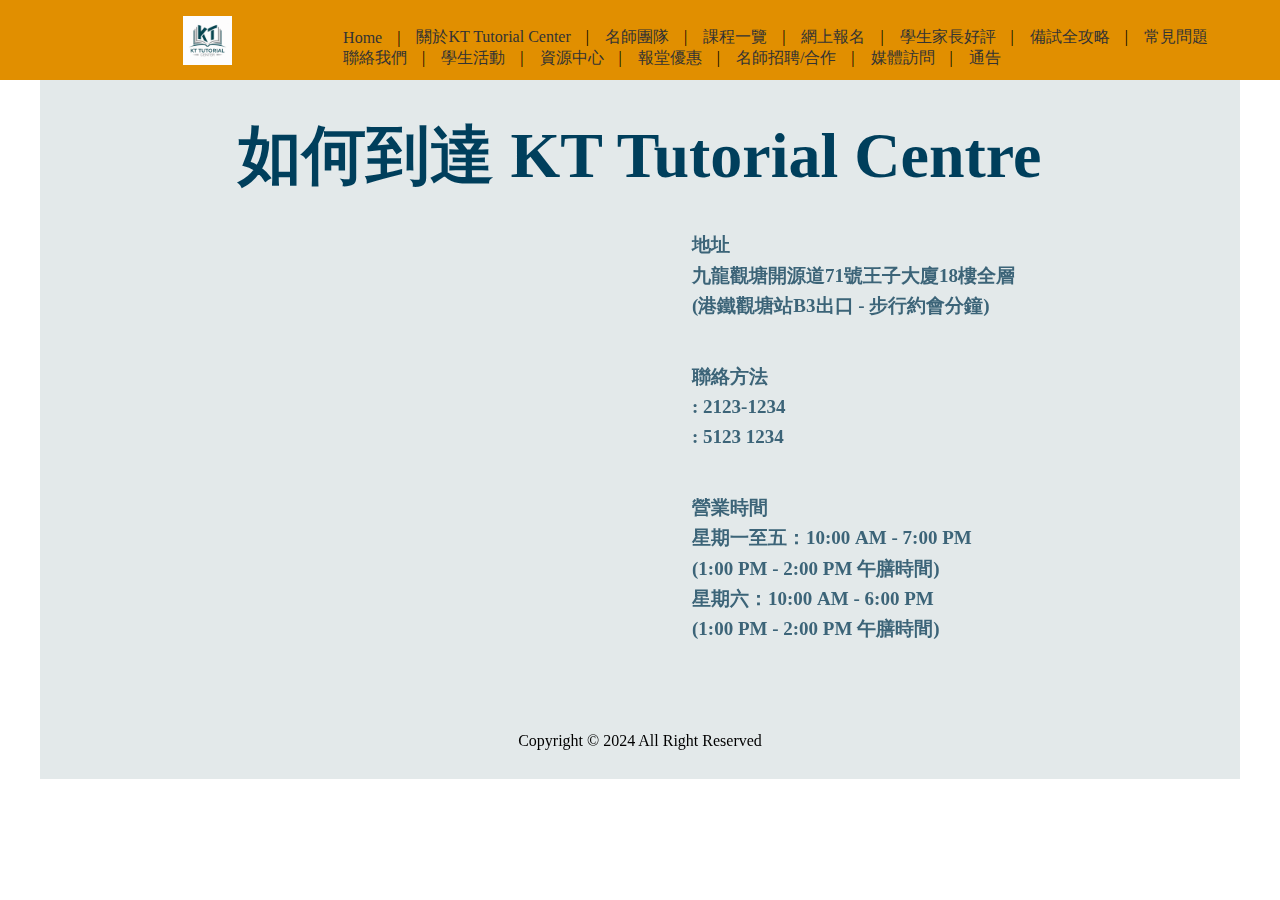
<file: map.html>
<!DOCTYPE html>
<html lang="en">
<head>
    <meta charset="UTF-8">
    <meta name="viewport" content="width=device-width, initial-scale=1.0">
    <link rel="stylesheet" href="bernard.css" />
    <link rel="stylesheet" href="https://cdnjs.cloudflare.com/ajax/libs/font-awesome/6.6.0/css/all.min.css" integrity="sha512-Kc323vGBEqzTmouAECnVceyQqyqdsSiqLQISBL29aUW4U/M7pSPA/gEUZQqv1cwx4OnYxTxve5UMg5GT6L4JJg==" crossorigin="anonymous" referrerpolicy="no-referrer" />
    
    <meta name="author" content="John Chow">
    <title>如何到達KT Tutorial Centre</title>
</head>
<body>
    <nav class="navbar">
        <div class="container navbar-flex">
            <!-- <div class="logo-brand"> -->
            <img src="images/logo.jpeg" alt="logo" class="logo " />
            <h2 class="brand-name"></h2>
            <!-- </div> -->
            <!-- desktop menu -->
             <div class="main-menu">
                <ul class="main-menu-list">
                    <li class="ex-last"><a href="index.html">Home</a></li>
                    <li class="ex-last"><a href="about_us.html">關於KT Tutorial Center</a></li>
                    <li class="ex-last"><a href="teachers.html">名師團隊</a></li>
                    <li class="ex-last"><a href="products.html">課程一覽</a></li>
                    <li class="ex-last"><a href="booking.html">網上報名</a></li>
                    <li class="ex-last"><a href="comments.html">學生家長好評</a></li>
                    <li class="ex-last"><a href="strategy.html">備試全攻略</a></li>
                    <li><a href="questions.html">常見問題</a></li>
                </ul>
                <ul class="main-menu-list">
                    <li class="ex-last"><a href="#">聯絡我們</a></li>
                    <li class="ex-last"><a href="activity.html">學生活動</a></li>
                    <li class="ex-last"><a href="source.html">資源中心</a></li>
                    <li class="ex-last"><a href="event.html">報堂優惠</a></li>
                    <li class="ex-last"><a href="career.html">名師招聘/合作</a></li>
                    <li class="ex-last"><a href="news.html">媒體訪問</a></li>
                    <li><a href="notice.html">通告</a></li>
                </ul>
             </div>
                    <!-- mobile menu -->
            <div class="mobile-menu">
            <div class="mobile-menu-toggle">
                <i class="fas fa-bars fa-2x"></i>
            </div>
            <div class="mobile-menu-items">
                <ul class="mobile-menu-list">
                    <li><a href="index.html">Home</a>  <a href="about_us.html">| 關於KT Tutorial Center</a></li>
                    <li><a href="teachers.html">名師團隊</a>  <a href="products.html">| 課程一覽</a></li>
                    <li><a href="booking.html">網上報名</a>  <a href="comments.html">| 學生家長好評</a></li>
                    <li><a href="strategy.html">備試全攻略</a>  <a href="questions.html">| 常見問題</a></li>
                    <li><a href="#">聯絡我們</a>  <a href="activity.html">| 學生活動</a></li>
                    <li><a href="source.html">資源中心</a>  <a href="event.html">| 報堂優惠</a></li>
                    <li><a href="career.html">名師招聘/合作</a>  <a href="news.html">| 媒體訪問</a></li>
                    <l><a href="notice.html">通告</a>
                </ul>
            </div>
        </div>
        </div>



        <!-- Input -->
        <!-- Your -->
        <!-- Content -->
        <!-- Below -->

        <!-- Header -->
         <div class="hero">
         <header class="header-m">
            <h1 class="good-start">如何到達 KT Tutorial Centre</h1>
         </header>
         <!-- Introduction -->
         <div class="content-blk1">
        <div class="mapping">
            <div>
            <iframe src="https://www.google.com/maps/embed?pb=!1m18!1m12!1m3!1d3691.126178267495!2d114.22251217549389!3d22.311067279678838!2m3!1f0!2f0!3f0!3m2!1i1024!2i768!4f13.1!3m3!1m2!1s0x34040145637bb059%3A0x792dd28d74fcf66c!2z6KeA5aGY6ZaL5rqQ6YGTNzHomZ_njovlrZDlpKflu4g!5e0!3m2!1szh-TW!2shk!4v1731130861059!5m2!1szh-TW!2shk" width="600" height="450" style="border:0;" allowfullscreen="" loading="lazy" referrerpolicy="no-referrer-when-downgrade"></iframe>
            </div>
            <div class="address">
                <ul class="contact">
                    <li>地址</li>
                    <li>九龍觀塘開源道71號王子大廈18樓全層</li>
                    <li>(港鐵觀塘站B3出口 - 步行約會分鐘)</li>
                </ul>
                <ul class="contact">
                    <li>聯絡方法</li>
                    <li><i class="fa-brands fa-whatsapp"></i>  : 2123-1234</li>
                    <li><i class="fa-solid fa-phone"></i>  : 5123 1234</li>
                </ul>
                <ul  class="contact">    
                    <li>營業時間</li>
                    <li>星期一至五：10:00 AM - 7:00 PM</li>
                    <li>(1:00 PM - 2:00 PM 午膳時間)</li>
                    <li>星期六：10:00 AM - 6:00 PM</li>
                    <li>(1:00 PM - 2:00 PM 午膳時間)</li>
                </ul>
            </div>

       

        
     
        
        
        


        </div>



            </div>
























 
       

  




                <!-- Keep -->
                <!-- Your -->
                <!-- Content -->
                <!-- Above -->
               <footer class="footer-content">
                <div class="footer-icons">
                    <ul class="nav-icon-list">
                        <li><a href="tel:+85222222222" class="nav-icon"><i class="fa-solid fa-phone"></i></a></li>
                        <li><a href="https://web.whatsapp.com" class="nav-icon"><i class="fa-brands fa-whatsapp"></i></a></li>
                        <li><a href="mailto:abc@abc.com" class="nav-icon"><i class="fa-regular fa-envelope"></i></a></li>
                    </ul>
                </div>
               <footer class="footer-content">                    copyright &copy; 2024 all right reserved<br><br>
                </p>
            </footer>
            </div>        
    </nav>
<script src="index.js"></script>
</body>
</html>
</file>
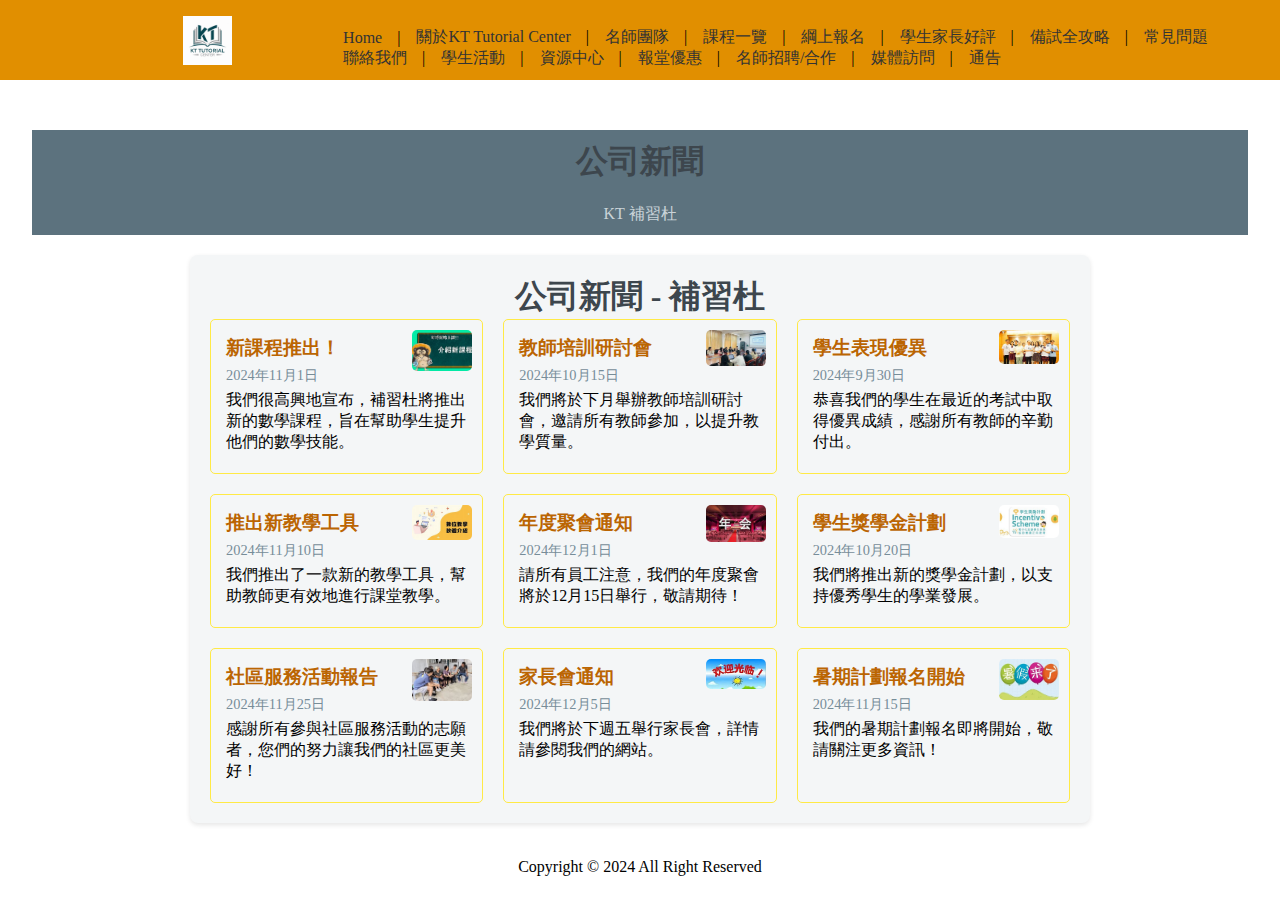
<file: news.html>
<!DOCTYPE html>
<html lang="en">
<head>
    <meta charset="UTF-8">
    <meta name="viewport" content="width=device-width, initial-scale=1.0">
    <link rel="stylesheet" href="tutor.css" />
    <link rel="stylesheet" href="https://cdnjs.cloudflare.com/ajax/libs/font-awesome/6.6.0/css/all.min.css" integrity="sha512-Kc323vGBEqzTmouAECnVceyQqyqdsSiqLQISBL29aUW4U/M7pSPA/gEUZQqv1cwx4OnYxTxve5UMg5GT6L4JJg==" crossorigin="anonymous" referrerpolicy="no-referrer" />
    
    <meta name="作者:力李" content="補習杜">
    <title>補習杜</title>
</head>
<body>
    <nav class="navbar">
        <div class="container navbar-flex">
            <!-- <div class="logo-brand"> -->
            <img src="images/logo.jpeg" alt="logo" class="logo " />
            <h2 class="brand-name"></h2>
            <!-- </div> -->
            <!-- desktop menu -->
             <div class="main-menu">
                <ul class="main-menu-list">
                    <li class="ex-last"><a href="index.html">Home</a></li>
                    <li class="ex-last"><a href="about_us.html">關於KT Tutorial Center</a></li>
                    <li class="ex-last"><a href="teachers.html">名師團隊</a></li>
                    <li class="ex-last"><a href="products.html">課程一覽</a></li>
                    <li class="ex-last"><a href="booking.html">綱上報名</a></li>
                    <li class="ex-last"><a href="comments.html">學生家長好評</a></li>
                    <li class="ex-last"><a href="strategy.html">備試全攻略</a></li>
                    <li><a href="questions.html">常見問題</a></li>
                </ul>
                <ul class="main-menu-list">
                    <li class="ex-last"><a href="map.html">聯絡我們</a></li>
                    <li class="ex-last"><a href="activity.html">學生活動</a></li>
                    <li class="ex-last"><a href="source.html">資源中心</a></li>
                    <li class="ex-last"><a href="event.html">報堂優惠</a></li>
                    <li class="ex-last"><a href="career.html">名師招聘/合作</a></li>
                    <li class="ex-last"><a href="news.html">媒體訪問</a></li>
                    <li><a href="notice.html">通告</a></li>
                </ul>
             </div>
                    <!-- mobile menu -->
            <div class="mobile-menu">
            <div class="mobile-menu-toggle">
                <i class="fas fa-bars fa-2x"></i>
            </div>
            <div class="mobile-menu-items">
                <ul class="mobile-menu-list">
                    <li><a href="index.html">Home</a>  <a href="about_us.html">| 關於KT Tutorial Center</a></li>
                    <li><a href="teachers.html">名師團隊</a>  <a href="products.html">| 課程一覽</a></li>
                    <li><a href="booking.html">綱上報名</a>  <a href="comments.html">| 學生家長好評</a></li>
                    <li><a href="strategy.html">備試全攻略</a>  <a href="questions.html">| 常見問題</a></li>
                    <li><a href="map.html">聯絡我們</a>  <a href="activity.html">| 學生活動</a></li>
                    <li><a href="source.html">資源中心</a>  <a href="event.html">| 報堂優惠</a></li>
                    <li><a href="career.html">名師招聘/合作</a>  <a href="news.html">| 媒體訪問</a></li>
                    <l><a href="notice.html">通告</a>
                </ul>
            </div>
        </div>
        </div>

        <div class="center">
            <h1>公司新聞</h1>
            <p>KT 補習杜</p>
        </div>
        
        <div class="container-news">
            <h1>公司新聞 - 補習杜</h1>
    
            <div class="news-grid">
                <div class="news-card">
                    <img src="./images/na1.jpeg" alt="新課程" />
                    <h2>新課程推出！</h2>
                    <p class="date">2024年11月1日</p>
                    <p>我們很高興地宣布，補習杜將推出新的數學課程，旨在幫助學生提升他們的數學技能。</p>
                </div>
    
                <div class="news-card">
                    <img src="./images/ns2.jpeg" alt="教師培訓" />
                    <h2>教師培訓研討會</h2>
                    <p class="date">2024年10月15日</p>
                    <p>我們將於下月舉辦教師培訓研討會，邀請所有教師參加，以提升教學質量。</p>
                </div>
    
                <div class="news-card">
                    <img src="./images/ns3.jpeg" alt="學生表現" />
                    <h2>學生表現優異</h2>
                    <p class="date">2024年9月30日</p>
                    <p>恭喜我們的學生在最近的考試中取得優異成績，感謝所有教師的辛勤付出。</p>
                </div>
    
                <!-- <div class="news-card">
                    <img src="image4-url.jpg" alt="秋季活動" />
                    <h2>秋季活動報名開始</h2>
                    <p class="date">2024年11月5日</p>
                    <p>我們的秋季活動報名已經開始，歡迎所有學生參加各種有趣的學習活動！</p>
                </div> -->
                
                <div class="news-card">
                    <img src="./images/ns4.jpeg" alt="新教學工具" />
                    <h2>推出新教學工具</h2>
                    <p class="date">2024年11月10日</p>
                    <p>我們推出了一款新的教學工具，幫助教師更有效地進行課堂教學。</p>
                </div>
    
                <div class="news-card">
                    <img src="./images/ns5.jpeg" alt="年度聚會" />
                    <h2>年度聚會通知</h2>
                    <p class="date">2024年12月1日</p>
                    <p>請所有員工注意，我們的年度聚會將於12月15日舉行，敬請期待！</p>
                </div>
    
                <div class="news-card">
                    <img src="./images/ns6.jpeg" alt="學生獎學金" />
                    <h2>學生獎學金計劃</h2>
                    <p class="date">2024年10月20日</p>
                    <p>我們將推出新的獎學金計劃，以支持優秀學生的學業發展。</p>
                </div>
    
                <div class="news-card">
                    <img src="./images/ns7.jpeg" alt="社區服務活動" />
                    <h2>社區服務活動報告</h2>
                    <p class="date">2024年11月25日</p>
                    <p>感謝所有參與社區服務活動的志願者，您們的努力讓我們的社區更美好！</p>
                </div>
    
                <div class="news-card">
                    <img src="./images/ns8.jpeg" alt="家長會" />
                    <h2>家長會通知</h2>
                    <p class="date">2024年12月5日</p>
                    <p>我們將於下週五舉行家長會，詳情請參閱我們的網站。</p>
                </div>
    
                <div class="news-card">
                    <img src="./images/ns9.jpeg" alt="暑期計劃" />
                    <h2>暑期計劃報名開始</h2>
                    <p class="date">2024年11月15日</p>
                    <p>我們的暑期計劃報名即將開始，敬請關注更多資訊！</p>
                </div>
            </div>
        </div>

            

               <footer class="footer-content">
                <div class="footer-icons">
                    <ul class="nav-icon-list">
                        <li><a href="tel:+85222222222" class="nav-icon"><i class="fa-solid fa-phone"></i></a></li>
                        <li><a href="https://web.whatsapp.com" class="nav-icon"><i class="fa-brands fa-whatsapp"></i></a></li>
                        <li><a href="mailto:abc@abc.com" class="nav-icon"><i class="fa-regular fa-envelope"></i></a></li>
                    </ul>
                </div>
               <footer class="footer-content">                    copyright &copy; 2024 all right reserved<br><br>
                </p>
            </footer>
            </div>        
    </nav>
<script src="index.js"></script>
</body>
</html>
</file>
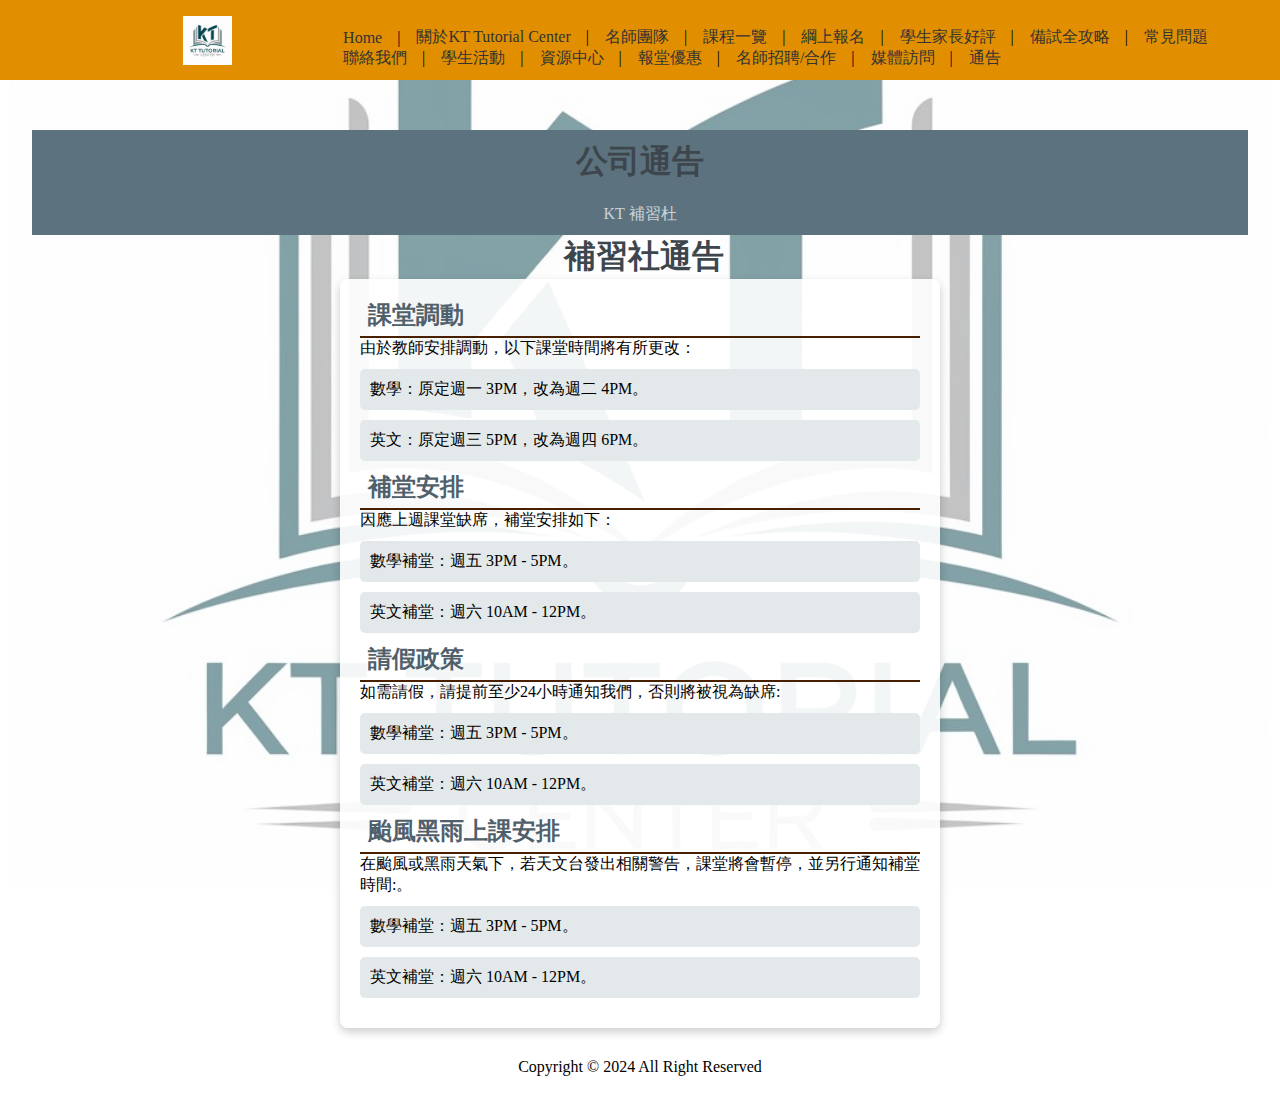
<file: notice.html>
<!DOCTYPE html>
<html lang="en">
<head>
    <meta charset="UTF-8">
    <meta name="viewport" content="width=device-width, initial-scale=1.0">
    <link rel="stylesheet" href="tutor.css" />
    <link rel="stylesheet" href="https://cdnjs.cloudflare.com/ajax/libs/font-awesome/6.6.0/css/all.min.css" integrity="sha512-Kc323vGBEqzTmouAECnVceyQqyqdsSiqLQISBL29aUW4U/M7pSPA/gEUZQqv1cwx4OnYxTxve5UMg5GT6L4JJg==" crossorigin="anonymous" referrerpolicy="no-referrer" />
    
    <meta name="作者:力李" content="補習杜">
    <title>補習杜</title>
</head>
<body>
    <nav class="navbar">
        <div class="container navbar-flex">
            <!-- <div class="logo-brand"> -->
            <img src="images/logo.jpeg" alt="logo" class="logo " />
            <h2 class="brand-name"></h2>
            <!-- </div> -->
            <!-- desktop menu -->
             <div class="main-menu">
                <ul class="main-menu-list">
                    <li class="ex-last"><a href="index.html">Home</a></li>
                    <li class="ex-last"><a href="about_us.html">關於KT Tutorial Center</a></li>
                    <li class="ex-last"><a href="teachers.html">名師團隊</a></li>
                    <li class="ex-last"><a href="products.html">課程一覽</a></li>
                    <li class="ex-last"><a href="booking.html">綱上報名</a></li>
                    <li class="ex-last"><a href="comments.html">學生家長好評</a></li>
                    <li class="ex-last"><a href="strategy.html">備試全攻略</a></li>
                    <li><a href="questions.html">常見問題</a></li>
                </ul>
                <ul class="main-menu-list">
                    <li class="ex-last"><a href="map.html">聯絡我們</a></li>
                    <li class="ex-last"><a href="activity.html">學生活動</a></li>
                    <li class="ex-last"><a href="source.html">資源中心</a></li>
                    <li class="ex-last"><a href="event.html">報堂優惠</a></li>
                    <li class="ex-last"><a href="career.html">名師招聘/合作</a></li>
                    <li class="ex-last"><a href="news.html">媒體訪問</a></li>
                    <li><a href="notice.html">通告</a></li>
                </ul>
             </div>
                    <!-- mobile menu -->
            <div class="mobile-menu">
            <div class="mobile-menu-toggle">
                <i class="fas fa-bars fa-2x"></i>
            </div>
            <div class="mobile-menu-items">
                <ul class="mobile-menu-list">
                    <li><a href="index.html">Home</a>  <a href="about_us.html">| 關於KT Tutorial Center</a></li>
                    <li><a href="teachers.html">名師團隊</a>  <a href="products.html">| 課程一覽</a></li>
                    <li><a href="booking.html">綱上報名</a>  <a href="comments.html">| 學生家長好評</a></li>
                    <li><a href="strategy.html">備試全攻略</a>  <a href="questions.html">| 常見問題</a></li>
                    <li><a href="map.html">聯絡我們</a>  <a href="activity.html">| 學生活動</a></li>
                    <li><a href="source.html">資源中心</a>  <a href="event.html">| 報堂優惠</a></li>
                    <li><a href="career.html">名師招聘/合作</a>  <a href="news.html">| 媒體訪問</a></li>
                    <l><a href="notice.html">通告</a>
                </ul>
            </div>
        </div>
        </div>

        <div class="center">
            <h1>公司通告</h1>
            <p>KT 補習杜</p>
        </div>
        
        <body class="body-notice">
            <h1><i class="fas fa-bullhorn icon"></i>補習社通告</h1>
            <div class="notice">
                <h2 class="notice-word"><i class="fas fa-calendar-alt icon"></i>課堂調動</h2>
                <p>由於教師安排調動，以下課堂時間將有所更改：</p>
                <ul class="notice-ul">
                    <li><i class="fas fa-calendar"></i>數學：原定週一 3PM，改為週二 4PM。</li>
                    <li><i class="fas fa-calendar"></i>英文：原定週三 5PM，改為週四 6PM。</li>
                </ul>
        
                <h2 class="notice-word"><i class="fas fa-book icon"></i>補堂安排</h2>
                <p>因應上週課堂缺席，補堂安排如下：</p>
                <ul class="notice-ul">
                    <li><i class="fa-solid fa-book"></i>數學補堂：週五 3PM - 5PM。</li>
                    <li><i class="fa-solid fa-book"></i>英文補堂：週六 10AM - 12PM。</li>
                </ul>
        
                <h2 class="notice-word"><i class="fas fa-exclamation-circle icon"></i>請假政策</h2>
                <p>如需請假，請提前至少24小時通知我們，否則將被視為缺席:</p>
                <ul class="notice-ul">
                    <li><i class="fas fa-exclamation-circle"></i>數學補堂：週五 3PM - 5PM。</li>
                    <li><i class="fas fa-exclamation-circle"></i>英文補堂：週六 10AM - 12PM。</li>
                </ul>
        
                <h2 class="notice-word"><i class="fas fa-hurricane icon"></i>颱風黑雨上課安排</h2>
                <p>在颱風或黑雨天氣下，若天文台發出相關警告，課堂將會暫停，並另行通知補堂時間:。</p>
                <ul class="notice-ul">
                    <li><i class="fa-solid fa-hurricane"></i>數學補堂：週五 3PM - 5PM。</li>
                    <li><i class="fa-solid fa-hurricane"></i>英文補堂：週六 10AM - 12PM。</li>
                </ul>
            </div>
                    

               <footer class="footer-content">
                <div class="footer-icons">
                    <ul class="nav-icon-list">
                        <li><a href="tel:+85222222222" class="nav-icon"><i class="fa-solid fa-phone"></i></a></li>
                        <li><a href="https://web.whatsapp.com" class="nav-icon"><i class="fa-brands fa-whatsapp"></i></a></li>
                        <li><a href="mailto:abc@abc.com" class="nav-icon"><i class="fa-regular fa-envelope"></i></a></li>
                    </ul>
                </div>
               <footer class="footer-content">                    copyright &copy; 2024 all right reserved<br><br>
                </p>
            </footer>
            </div>        
    </nav>
<script src="index.js"></script>
</body>
</html>
</file>
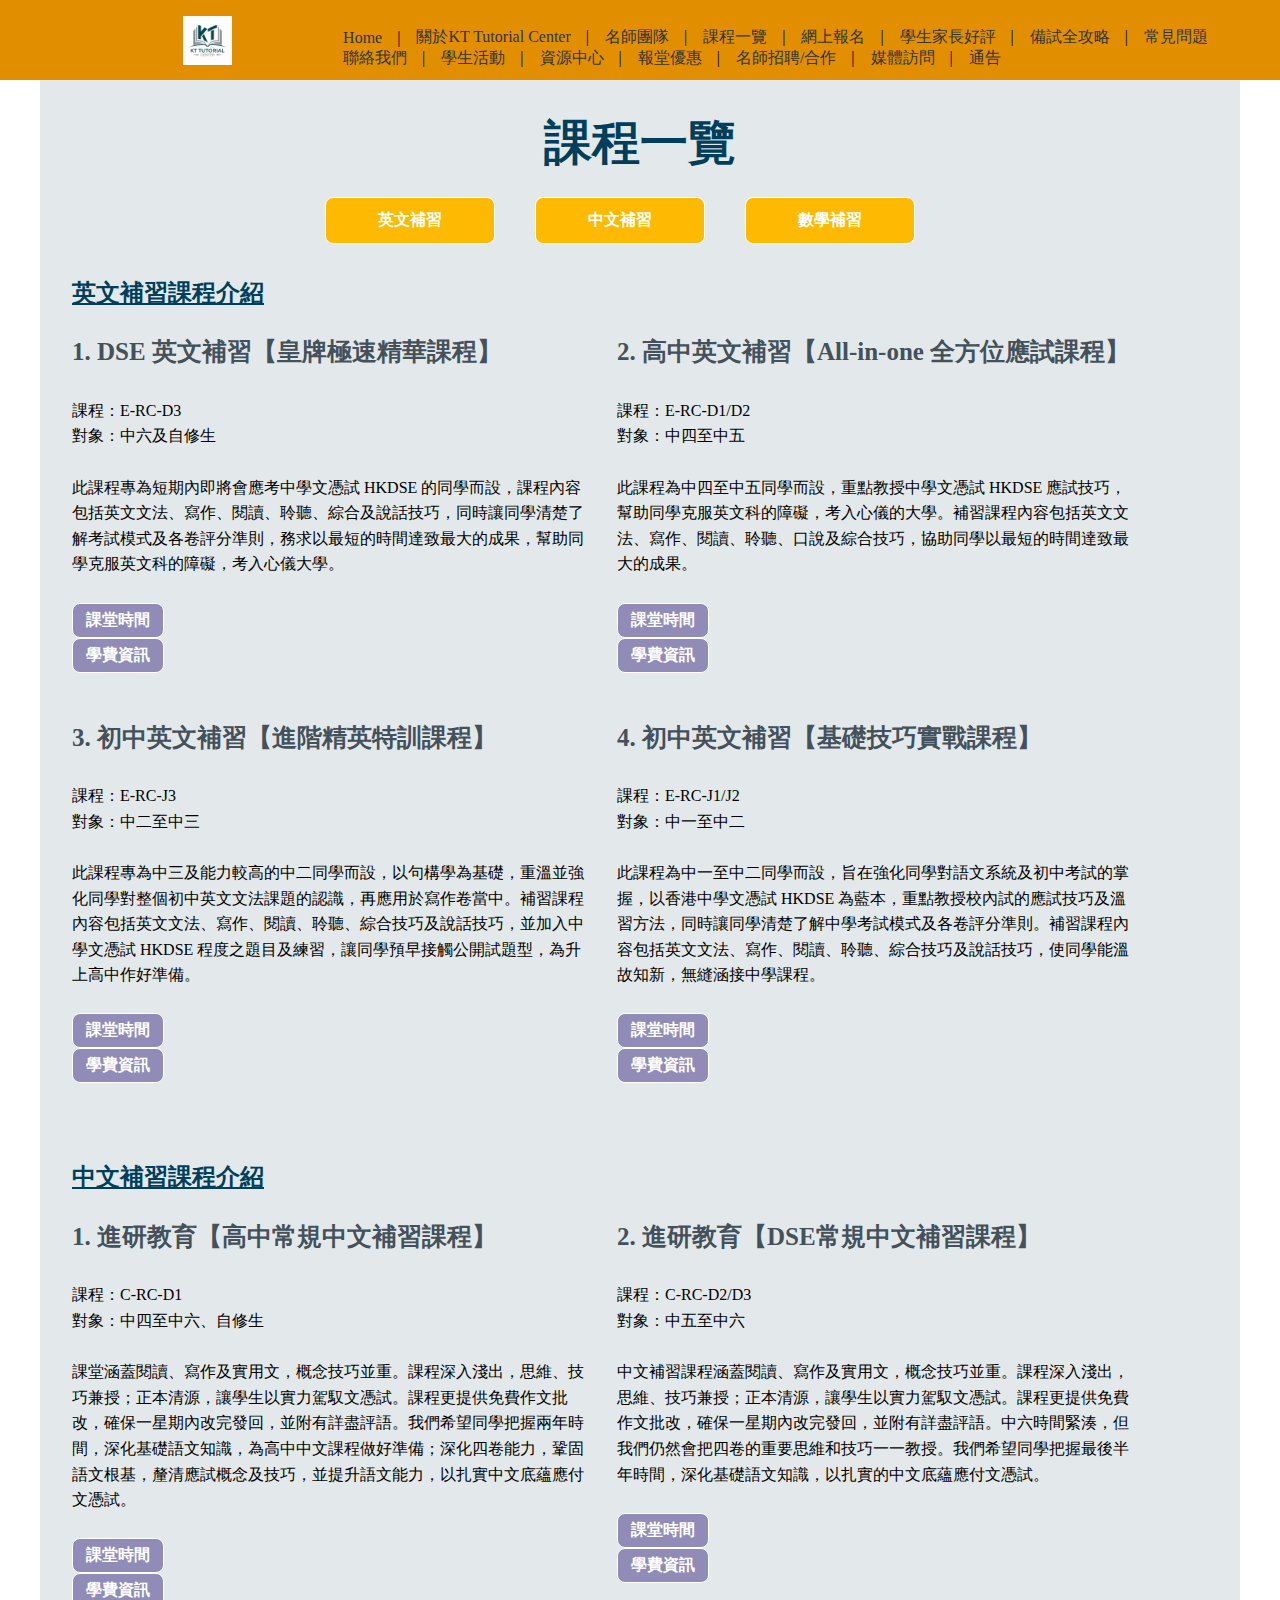
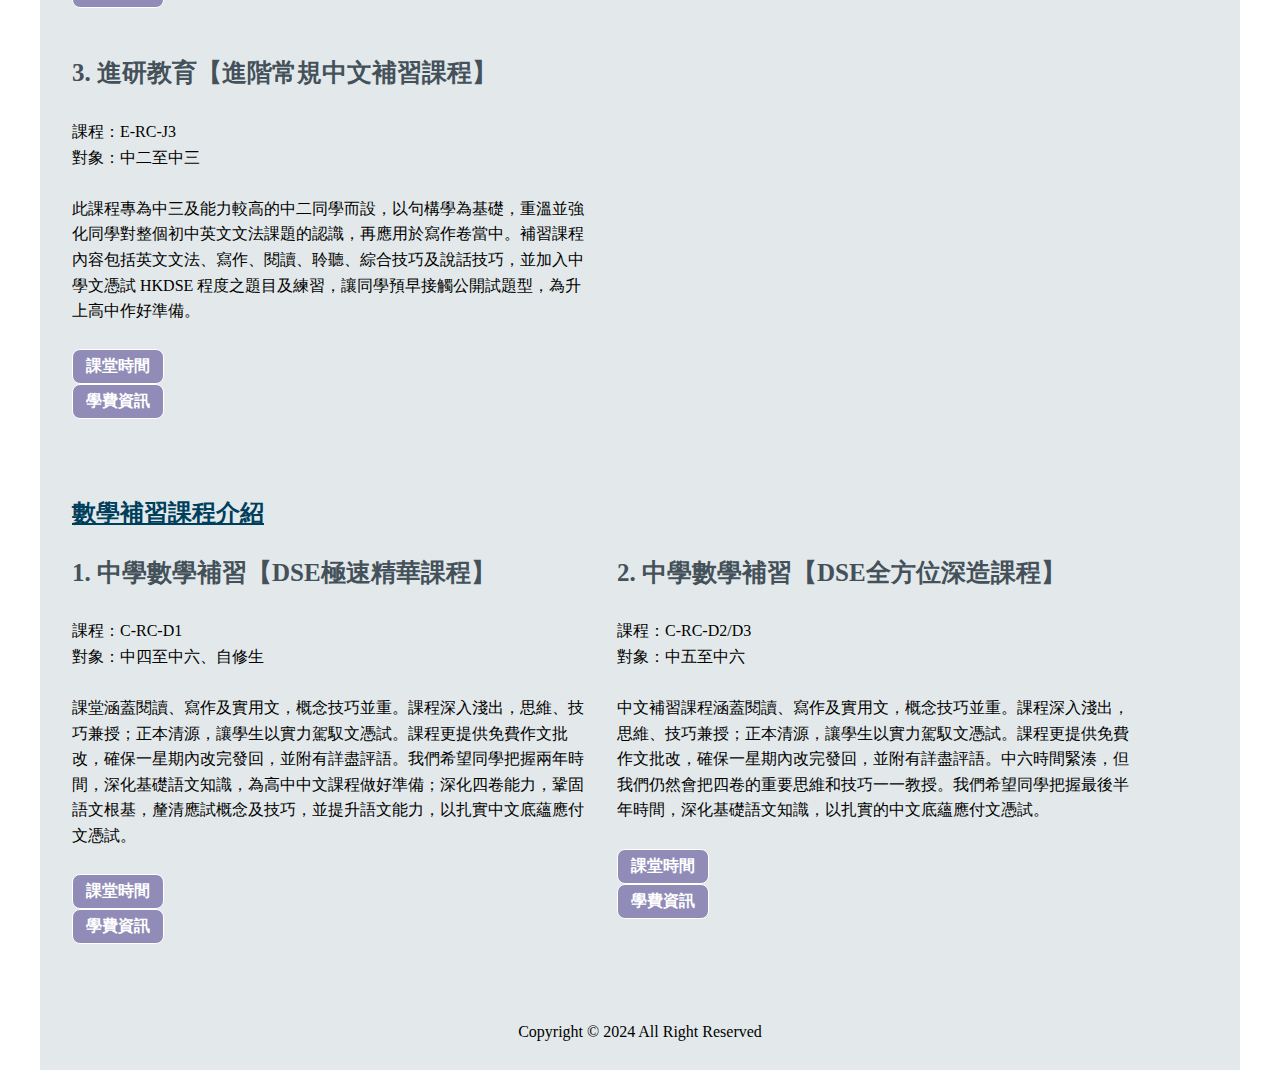
<file: products.html>
<!DOCTYPE html>
<html lang="en">
<head>
    <meta charset="UTF-8">
    <meta name="viewport" content="width=device-width, initial-scale=1.0">
    <link rel="stylesheet" href="products.css" />
    <link rel="stylesheet" href="https://cdnjs.cloudflare.com/ajax/libs/font-awesome/6.6.0/css/all.min.css" integrity="sha512-Kc323vGBEqzTmouAECnVceyQqyqdsSiqLQISBL29aUW4U/M7pSPA/gEUZQqv1cwx4OnYxTxve5UMg5GT6L4JJg==" crossorigin="anonymous" referrerpolicy="no-referrer" />
    
    <meta name="author" content="John Chow">
    <title>KT Tutorial Center</title>
</head>
<body>
    <nav class="navbar">
        <div class="container navbar-flex">
            <!-- <div class="logo-brand"> -->
            <img src="images/logo.jpeg" alt="logo" class="logo " />
            <h2 class="brand-name"></h2>
            <!-- </div> -->
            <!-- desktop menu -->
             <div class="main-menu">
                <ul class="main-menu-list">
                    <li class="ex-last"><a href="index.html">Home</a></li>
                    <li class="ex-last"><a href="about_us.html">關於KT Tutorial Center</a></li>
                    <li class="ex-last"><a href="teachers.html">名師團隊</a></li>
                    <li class="ex-last"><a href="products.html">課程一覽</a></li>
                    <li class="ex-last"><a href="booking.html">網上報名</a></li>
                    <li class="ex-last"><a href="comments.html">學生家長好評</a></li>
                    <li class="ex-last"><a href="strategy.html">備試全攻略</a></li>
                    <li><a href="questions.html">常見問題</a></li>
                </ul>
                <ul class="main-menu-list">
                    <li class="ex-last"><a href="map.html">聯絡我們</a></li>
                    <li class="ex-last"><a href="activity.html">學生活動</a></li>
                    <li class="ex-last"><a href="source.html">資源中心</a></li>
                    <li class="ex-last"><a href="event.html">報堂優惠</a></li>
                    <li class="ex-last"><a href="career.html">名師招聘/合作</a></li>
                    <li class="ex-last"><a href="news.html">媒體訪問</a></li>
                    <li><a href="notice.html">通告</a></li>
                </ul>
             </div>
                    <!-- mobile menu -->
            <div class="mobile-menu">
            <div class="mobile-menu-toggle">
                <i class="fas fa-bars fa-2x"></i>
            </div>
            <div class="mobile-menu-items">
                <ul class="mobile-menu-list">
                    <li><a href="index.html">Home</a>  <a href="about_us.html">| 關於KT Tutorial Center</a></li>
                    <li><a href="teachers.html">名師團隊</a>  <a href="products.html">| 課程一覽</a></li>
                    <li><a href="booking.html">網上報名</a>  <a href="comments.html">| 學生家長好評</a></li>
                    <li><a href="strategy.html">備試全攻略</a>  <a href="questions.html">| 常見問題</a></li>
                    <li><a href="map.html">聯絡我們</a>  <a href="activity.html">| 學生活動</a></li>
                    <li><a href="source.html">資源中心</a>  <a href="event.html">| 報堂優惠</a></li>
                    <li><a href="career.html">名師招聘/合作</a>  <a href="news.html">| 媒體訪問</a></li>
                    <l><a href="notice.html">通告</a>
                </ul>
            </div>
        </div>
        </div>

<!------------------------------>
<!-- Input Your Content Below -->
<!------------------------------>

<p>
</p>    

        <!-- Header -->
         <div class="hero">
         <header class="header">
            <h1 class="good-start">課程一覽</h1>
         </header>

         <!-- Buttons -->
         <div class="btn-area">
            <a href="#section-eng">
                <button class="btn">英文補習</button>
            </a>
            <a href="#section-chi">
                <button class="btn">中文補習</button>
            </a>
            <a href="#section-math">
                <button class="btn">數學補習</button>
            </a>
        </div>

        <!------------------------------->
        <!-- 英文補習 --->
        <!------------------------------->

        <h2 class="section-name" id="section-eng">英文補習課程介紹</h2>
        <div class="courses-area">

            <!-- course 1 -->
            <!--------------> 
            <div class="course-unit">
                <p class="course-name">1. DSE 英文補習【皇牌極速精華課程】</p>
                <br/>
                <p>課程：E-RC-D3</p>
                <p>對象：中六及自修生</p>
                <br/>
                <p>此課程專為短期內即將會應考中學文憑試 HKDSE 的同學而設，課程內容包括英文文法、寫作、閱讀、聆聽、綜合及說話技巧，同時讓同學清楚了解考試模式及各卷評分準則，務求以最短的時間達致最大的成果，幫助同學克服英文科的障礙，考入心儀大學。</p>
                <br/>

                <!-- button 2 -->
                <button class="course-btn" onclick="btnContent('eng1bDIV')">課堂時間</button>
                <div id="eng1bDIV" class="content-area">
                    <p>本課程合共 36 堂，一星期一堂，每堂 1 小時 15 分鐘</p>
                </div>

                <!-- button 3 -->
                <button class="course-btn" onclick="btnContent('eng1cDIV')">學費資訊</button>
                <div id="eng1cDIV" class="content-area">
                    <p>$1160 / 四堂 (每期額外加送兩堂考試技巧特訓班)</p>
                </div>
            </div>

            <!-- course 2 -->
            <!--------------> 
            <div class="course-unit">
                <p class="course-name">2. 高中英文補習【All-in-one 全方位應試課程】</p>
                <br/>
                <p>課程：E-RC-D1/D2</p>
                <p>對象：中四至中五</p>
                <br/>
                <p>此課程為中四至中五同學而設，重點教授中學文憑試 HKDSE 應試技巧，幫助同學克服英文科的障礙，考入心儀的大學。補習課程內容包括英文文法、寫作、閱讀、聆聽、口說及綜合技巧，協助同學以最短的時間達致最大的成果。</p>
                <br/>

                <!-- button 2 -->
                <button class="course-btn" onclick="btnContent('eng2bDIV')">課堂時間</button>
                <div id="eng2bDIV" class="content-area">
                    <p>本課程合共 36 堂，一星期一堂，每堂 1 小時 15 分鐘</p>
                </div>

                <!-- button 3 -->
                <button class="course-btn" onclick="btnContent('eng2cDIV')">學費資訊</button>
                <div id="eng2cDIV" class="content-area">
                    <p>$1160 / 四堂 (每期額外加送兩堂考試技巧特訓班)</p>
                </div>
            </div>

            <!-- course 3 -->
            <!--------------> 
            <div class="course-unit">
                <p class="course-name">3. 初中英文補習【進階精英特訓課程】</p>
                <br/>
                <p>課程：E-RC-J3</p>
                <p>對象：中二至中三</p>
                <br/>
                <p>此課程專為中三及能力較高的中二同學而設，以句構學為基礎，重溫並強化同學對整個初中英文文法課題的認識，再應用於寫作卷當中。補習課程內容包括英文文法、寫作、閱讀、聆聽、綜合技巧及說話技巧，並加入中學文憑試 HKDSE 程度之題目及練習，讓同學預早接觸公開試題型，為升上高中作好準備。</p>
                <br/>

                <!-- button 2 -->
                <button class="course-btn" onclick="btnContent('eng3bDIV')">課堂時間</button>
                <div id="eng3bDIV" class="content-area">
                    <p>本課程合共 36 堂，一星期一堂，每堂 1 小時 15 分鐘</p>
                </div>

                <!-- button 3 -->
                <button class="course-btn" onclick="btnContent('eng3cDIV')">學費資訊</button>
                <div id="eng3cDIV" class="content-area">
                    <p>$1120 / 四堂</p>
                </div>                
            </div>

            <!-- course 4 -->
            <!--------------> 
            <div class="course-unit">
                <p class="course-name">4. 初中英文補習【基礎技巧實戰課程】</p>
                <br/>
                <p>課程：E-RC-J1/J2</p>
                <p>對象：中一至中二</p>
                <br/>
                <p>此課程為中一至中二同學而設，旨在強化同學對語文系統及初中考試的掌握，以香港中學文憑試 HKDSE 為藍本，重點教授校內試的應試技巧及溫習方法，同時讓同學清楚了解中學考試模式及各卷評分準則。補習課程內容包括英文文法、寫作、閱讀、聆聽、綜合技巧及說話技巧，使同學能溫故知新，無縫涵接中學課程。</p>
                <br/>

                <!-- button 2 -->
                <button class="course-btn" onclick="btnContent('eng4bDIV')">課堂時間</button>
                <div id="eng4bDIV" class="content-area">
                    <p>本課程合共 36 堂，一星期一堂，每堂 1 小時 15 分鐘</p>
                </div>

                <!-- button 3 -->
                <button class="course-btn" onclick="btnContent('eng4cDIV')">學費資訊</button>
                <div id="eng4cDIV" class="content-area">
                    <p>$1120 / 四堂</p>
                </div>                
            </div>

        </div>

        <!------------------------------->
        <!-- 中文補習 --->
        <!------------------------------->

        <h2 class="section-name" id="section-chi">中文補習課程介紹</h2>
        <div class="courses-area">

            <!-- course 1 -->
            <!--------------> 
            <div class="course-unit">
                <p class="course-name">1. 進研教育【高中常規中文補習課程】</p>
                <br/>
                <p>課程：C-RC-D1</p>
                <p>​對象：中四至中六、自修生</p>
                <br/>
                <p>課堂涵蓋閱讀、寫作及實用文，概念技巧並重。課程深入淺出，思維、技巧兼授；正本清源，讓學生以實力駕馭文憑試。課程更提供免費作文批改，確保一星期內改完發回，並附有詳盡評語。我們希望同學把握兩年時間，深化基礎語文知識，為高中中文課程做好準備；深化四卷能力，鞏固語文根基，釐清應試概念及技巧，並提升語文能力，以扎實中文底蘊應付文憑試。</p>
                <br/>

                <!-- button 2 -->
                <button class="course-btn" onclick="btnContent('chi1bDIV')">課堂時間</button>
                <div id="chi1bDIV" class="content-area">
                    <p>本課程合共 36 堂，一星期一堂，每堂 1 小時 15 分鐘</p>
                </div>

                <!-- button 3 -->
                <button class="course-btn" onclick="btnContent('chi1cDIV')">學費資訊</button>
                <div id="chi1cDIV" class="content-area">
                    <p>$1160 / 四堂 (每期額外加送兩堂考試技巧特訓班)</p>
                </div>
            </div>

            <!-- course 2 -->
            <!--------------> 
            <div class="course-unit">
                <p class="course-name">2. 進研教育【DSE常規中文補習課程】</p>
                <br/>
                <p>課程：C-RC-D2/D3</p>
                <p>​對象：中五至中六</p>
                <br/>
                <p>中文補習課程涵蓋閱讀、寫作及實用文，概念技巧並重。課程深入淺出，思維、技巧兼授；正本清源，讓學生以實力駕馭文憑試。課程更提供免費作文批改，確保一星期內改完發回，並附有詳盡評語。中六時間緊湊，但我們仍然會把四卷的重要思維和技巧一一教授。我們希望同學把握最後半年時間，深化基礎語文知識，以扎實的中文底蘊應付文憑試。</p>
                <br/>


                <!-- button 2 -->
                <button class="course-btn" onclick="btnContent('chi2bDIV')">課堂時間</button>
                <div id="chi2bDIV" class="content-area">
                    <p>本課程合共 36 堂，一星期一堂，每堂 1 小時 15 分鐘</p>
                </div>

                <!-- button 3 -->
                <button class="course-btn" onclick="btnContent('chi2cDIV')">學費資訊</button>
                <div id="chi2cDIV" class="content-area">
                    <p>$1160 / 四堂 (每期額外加送兩堂考試技巧特訓班)</p>
                </div>
            </div>

            <!-- course 3 -->
            <!--------------> 
            <div class="course-unit">
                <p class="course-name">3. 進研教育【進階常規中文補習課程】</p>
                <br/>
                <p>課程：E-RC-J3</p>
                <p>對象：中二至中三</p>
                <br/>
                <p>此課程專為中三及能力較高的中二同學而設，以句構學為基礎，重溫並強化同學對整個初中英文文法課題的認識，再應用於寫作卷當中。補習課程內容包括英文文法、寫作、閱讀、聆聽、綜合技巧及說話技巧，並加入中學文憑試 HKDSE 程度之題目及練習，讓同學預早接觸公開試題型，為升上高中作好準備。</p>
                <br/>

                <!-- button 2 -->
                <button class="course-btn" onclick="btnContent('chi3bDIV')">課堂時間</button>
                <div id="chi3bDIV" class="content-area">
                    <p>本課程合共 36 堂，一星期一堂，每堂 1 小時 15 分鐘</p>
                </div>

                <!-- button 3 -->
                <button class="course-btn" onclick="btnContent('chi3cDIV')">學費資訊</button>
                <div id="chi3cDIV" class="content-area">
                    <p>$1120 / 四堂</p>
                </div>                
            </div>

        </div>

        <!------------------------------->
        <!-- 數學補習老師團隊 --->
        <!------------------------------->

        <h2 class="section-name" id="section-math">數學補習課程介紹</h2>
        <div class="courses-area">

            <!-- course 1 -->
            <!--------------> 
            <div class="course-unit">
                <p class="course-name">1. 中學數學補習【DSE極速精華課程】</p>
                <br/>
                <p>課程：C-RC-D1</p>
                <p>​對象：中四至中六、自修生</p>
                <br/>
                <p>課堂涵蓋閱讀、寫作及實用文，概念技巧並重。課程深入淺出，思維、技巧兼授；正本清源，讓學生以實力駕馭文憑試。課程更提供免費作文批改，確保一星期內改完發回，並附有詳盡評語。我們希望同學把握兩年時間，深化基礎語文知識，為高中中文課程做好準備；深化四卷能力，鞏固語文根基，釐清應試概念及技巧，並提升語文能力，以扎實中文底蘊應付文憑試。</p>
                <br/>

                <!-- button 2 -->
                <button class="course-btn" onclick="btnContent('mat1bDIV')">課堂時間</button>
                <div id="mat1bDIV" class="content-area">
                    <p>本課程合共 36 堂，一星期一堂，每堂 1 小時 15 分鐘</p>
                </div>

                <!-- button 3 -->
                <button class="course-btn" onclick="btnContent('mat1cDIV')">學費資訊</button>
                <div id="mat1cDIV" class="content-area">
                    <p>$1160 / 四堂 (每期額外加送兩堂考試技巧特訓班)</p>
                </div>
            </div>

            <!-- course 2 -->
            <!--------------> 
            <div class="course-unit">
                <p class="course-name">2. 中學數學補習【DSE全方位深造課程】</p>
                <br/>
                <p>課程：C-RC-D2/D3</p>
                <p>​對象：中五至中六</p>
                <br/>
                <p>中文補習課程涵蓋閱讀、寫作及實用文，概念技巧並重。課程深入淺出，思維、技巧兼授；正本清源，讓學生以實力駕馭文憑試。課程更提供免費作文批改，確保一星期內改完發回，並附有詳盡評語。中六時間緊湊，但我們仍然會把四卷的重要思維和技巧一一教授。我們希望同學把握最後半年時間，深化基礎語文知識，以扎實的中文底蘊應付文憑試。</p>
                <br/>

                <!-- button 2 -->
                <button class="course-btn" onclick="btnContent('mat2bDIV')">課堂時間</button>
                <div id="mat2bDIV" class="content-area">
                    <p>本課程合共 36 堂，一星期一堂，每堂 1 小時 15 分鐘</p>
                </div>

                <!-- button 3 -->
                <button class="course-btn" onclick="btnContent('mat2cDIV')">學費資訊</button>
                <div id="mat2cDIV" class="content-area">
                    <p>$1160 / 四堂 (每期額外加送兩堂考試技巧特訓班)</p>
                </div>
            </div>
        </div>



<!------------------------------>
<!-- Keep Your Content Above -->
<!------------------------------>

               <footer class="footer-content">
                <div class="footer-icons">
                    <ul class="nav-icon-list">
                        <li><a href="tel:+85222222222" class="nav-icon"><i class="fa-solid fa-phone"></i></a></li>
                        <li><a href="https://web.whatsapp.com" class="nav-icon"><i class="fa-brands fa-whatsapp"></i></a></li>
                        <li><a href="mailto:abc@abc.com" class="nav-icon"><i class="fa-regular fa-envelope"></i></a></li>
                    </ul>
                </div>
               <footer class="footer-content">                    copyright &copy; 2024 all right reserved<br><br>
                </p>
            </footer>
            </div>        
    </nav>

<script>
    function initContent(valueDIV) {
        var x = document.getElementById(valueDIV);
        x.style.display = "none";
    }
    initContent('eng1bDIV');
    initContent('eng1cDIV');
    initContent('eng2bDIV');
    initContent('eng2cDIV');
    initContent('eng3bDIV');
    initContent('eng3cDIV');
    initContent('eng4bDIV');
    initContent('eng4cDIV');

    initContent('chi1bDIV');
    initContent('chi1cDIV');
    initContent('chi2bDIV');
    initContent('chi2cDIV');
    initContent('chi3bDIV');
    initContent('chi3cDIV');

    initContent('mat1bDIV');
    initContent('mat1cDIV');
    initContent('mat2bDIV');
    initContent('mat2cDIV');

    function btnContent(valueDIV) {
        var x = document.getElementById(valueDIV);
        if (x.style.display === "none") {
        x.style.display = "block";
        } else {
        x.style.display = "none";
        }
    }
</script>

<script src="index.js"></script>
</body>
</html>
</file>
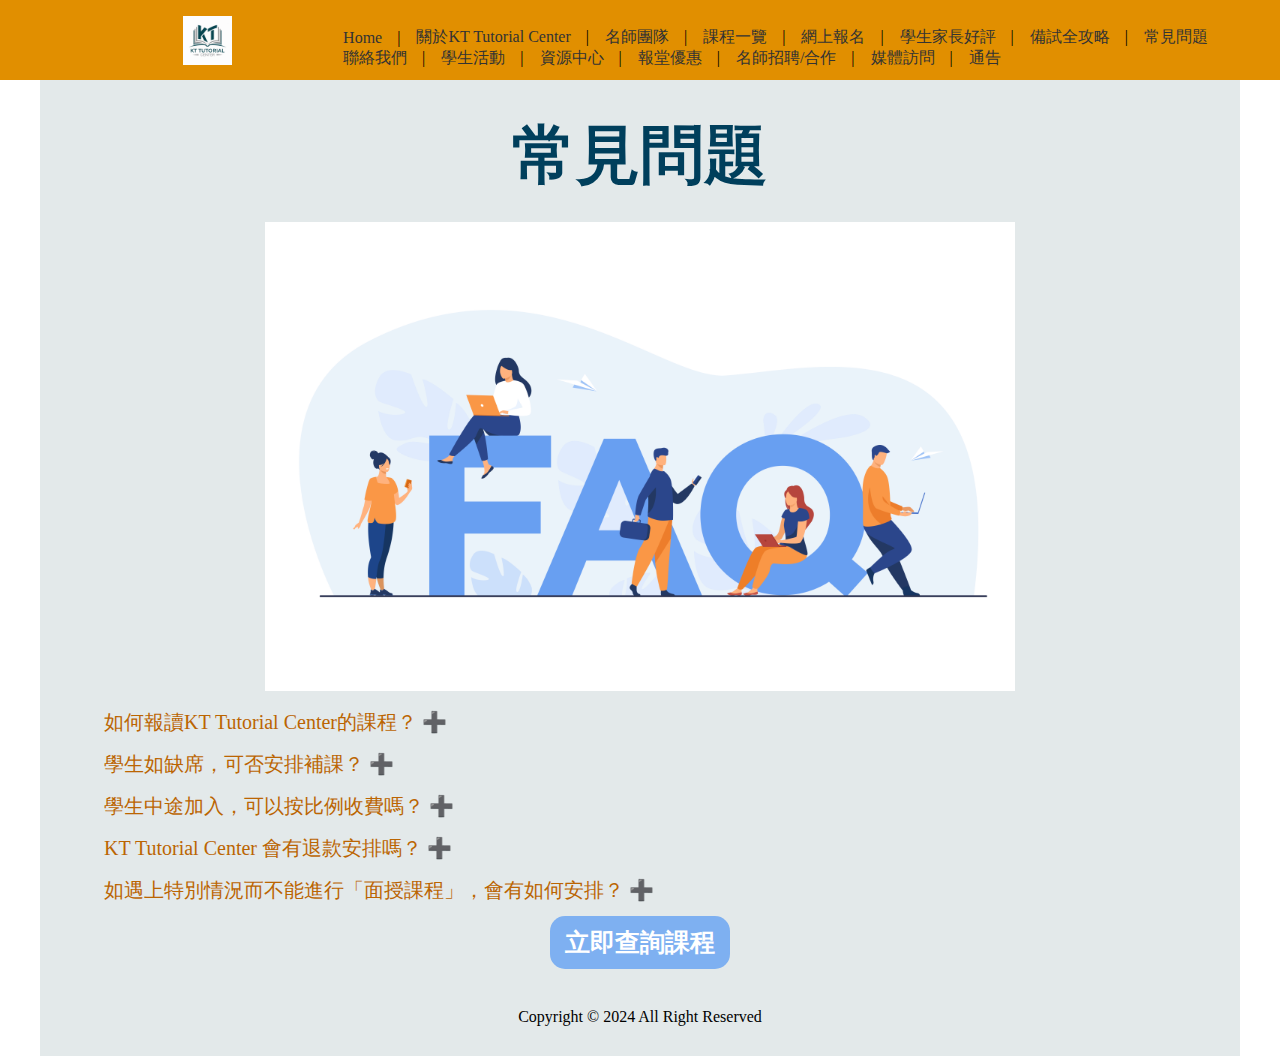
<file: questions.html>
<!DOCTYPE html>
<html lang="en">
<head>
    <meta charset="UTF-8">
    <meta name="viewport" content="width=device-width, initial-scale=1.0">
    <link rel="stylesheet" href="bernard.css" />
    <link rel="stylesheet" href="https://cdnjs.cloudflare.com/ajax/libs/font-awesome/6.6.0/css/all.min.css" integrity="sha512-Kc323vGBEqzTmouAECnVceyQqyqdsSiqLQISBL29aUW4U/M7pSPA/gEUZQqv1cwx4OnYxTxve5UMg5GT6L4JJg==" crossorigin="anonymous" referrerpolicy="no-referrer" />
    
    <meta name="author" content="John Chow">
    <title>常見問題</title>
</head>
<body>
    <nav class="navbar">
        <div class="container navbar-flex">
            <!-- <div class="logo-brand"> -->
            <img src="images/logo.jpeg" alt="logo" class="logo " />
            <h2 class="brand-name"></h2>
            <!-- </div> -->
            <!-- desktop menu -->
             <div class="main-menu">
                <ul class="main-menu-list">
                    <li class="ex-last"><a href="index.html">Home</a></li>
                    <li class="ex-last"><a href="about_us.html">關於KT Tutorial Center</a></li>
                    <li class="ex-last"><a href="teachers.html">名師團隊</a></li>
                    <li class="ex-last"><a href="products.html">課程一覽</a></li>
                    <li class="ex-last"><a href="booking.html">網上報名</a></li>
                    <li class="ex-last"><a href="comments.html">學生家長好評</a></li>
                    <li class="ex-last"><a href="strategy.html">備試全攻略</a></li>
                    <li><a href="#">常見問題</a></li>
                </ul>
                <ul class="main-menu-list">
                    <li class="ex-last"><a href="map.html">聯絡我們</a></li>
                    <li class="ex-last"><a href="activity.html">學生活動</a></li>
                    <li class="ex-last"><a href="source.html">資源中心</a></li>
                    <li class="ex-last"><a href="event.html">報堂優惠</a></li>
                    <li class="ex-last"><a href="career.html">名師招聘/合作</a></li>
                    <li class="ex-last"><a href="news.html">媒體訪問</a></li>
                    <li><a href="notice.html">通告</a></li>
                </ul>
             </div>
                    <!-- mobile menu -->
            <div class="mobile-menu">
            <div class="mobile-menu-toggle">
                <i class="fas fa-bars fa-2x"></i>
            </div>
            <div class="mobile-menu-items">
                <ul class="mobile-menu-list">
                    <li><a href="index.html">Home</a>  <a href="about_us.html">| 關於KT Tutorial Center</a></li>
                    <li><a href="teachers.html">名師團隊</a>  <a href="products.html">| 課程一覽</a></li>
                    <li><a href="booking.html">網上報名</a>  <a href="comments.html">| 學生家長好評</a></li>
                    <li><a href="strategy.html">備試全攻略</a>  <a href="#">| 常見問題</a></li>
                    <li><a href="map.html">聯絡我們</a>  <a href="activity.html">| 學生活動</a></li>
                    <li><a href="source.html">資源中心</a>  <a href="event.html">| 報堂優惠</a></li>
                    <li><a href="career.html">名師招聘/合作</a>  <a href="news.html">| 媒體訪問</a></li>
                    <l><a href="notice.html">通告</a>
                </ul>
            </div>
        </div>
        </div>



        <!-- Input -->
        <!-- Your -->
        <!-- Content -->
        <!-- Below -->

        <!-- Header -->
         <div class="hero">
            <header class="header-m">
                <h1 class="good-start">常見問題</h1>
             </header>

         <!-- Introduction -->
         <div class="content-blk1">
        <div class="container">
        <img src="./images/q_a.jpg" alt="" class="img-style"/>
        
        <article class="strategy-tips">
        <!-- <h1>DSE 温習方法簡易指南</h1> -->

       
        <div class="container-qs">
            <div class="question">
                如何報讀KT Tutorial Center的課程？
                <span class="toggle-button">➕</span>
                <div class="answer">有意報讀KT Tutorial Centre的學生，須通過本校的Assessment Test (合格：50％）,才能報讀。</div>
            </div>
            <div class="question">
                學生如缺席，可否安排補課？
                <span class="toggle-button">➕</span>
                <div class="answer">因上堂時間已定及各班人數有限制，本校不會為缺席學生安排補課。</div>
            </div>
            <div class="question">
                學生中途加入，可以按比例收費嗎？
                <span class="toggle-button">➕</span>
                <div class="answer">市面上大多數補習社都是按月收費，若學生中途加入，通常需要繳交整個月的學費。我們KT Tutorial Center特別體貼家長考量，提供中途加入的學員按比例收費的優惠。</div>
            </div>
            <div class="question">
                KT Tutorial Center 會有退款安排嗎？
                <span class="toggle-button">➕</span>
                <div class="answer">如貴子弟已參加本中心任何補習班，因事而需中途退出，本校概不發還餘下之學費。</div>
            </div>
            <div class="question">
                如遇上特別情況而不能進行「面授課程」，會有如何安排？ 
                <span class="toggle-button">➕</span>
                <div class="answer">如因特殊情況影響「面授課程」，本校會改以「網上課程」代替，亦會在IG通知受影響班別。</div>
            </div>
            </div>

        
        

        <button class="enroll">立即查詢課程</button>
        </article>



        </div>



            </div>





















                <!-- Keep -->
                <!-- Your -->
                <!-- Content -->
                <!-- Above -->
               <footer class="footer-content">
                <div class="footer-icons">
                    <ul class="nav-icon-list">
                        <li><a href="tel:+85222222222" class="nav-icon"><i class="fa-solid fa-phone"></i></a></li>
                        <li><a href="https://web.whatsapp.com" class="nav-icon"><i class="fa-brands fa-whatsapp"></i></a></li>
                        <li><a href="mailto:abc@abc.com" class="nav-icon"><i class="fa-regular fa-envelope"></i></a></li>
                    </ul>
                </div>
               <footer class="footer-content">                    copyright &copy; 2024 all right reserved<br><br>
                </p>
            </footer>
            </div>        
    </nav>
<script src="index.js"></script>
</body>
</html>
</file>
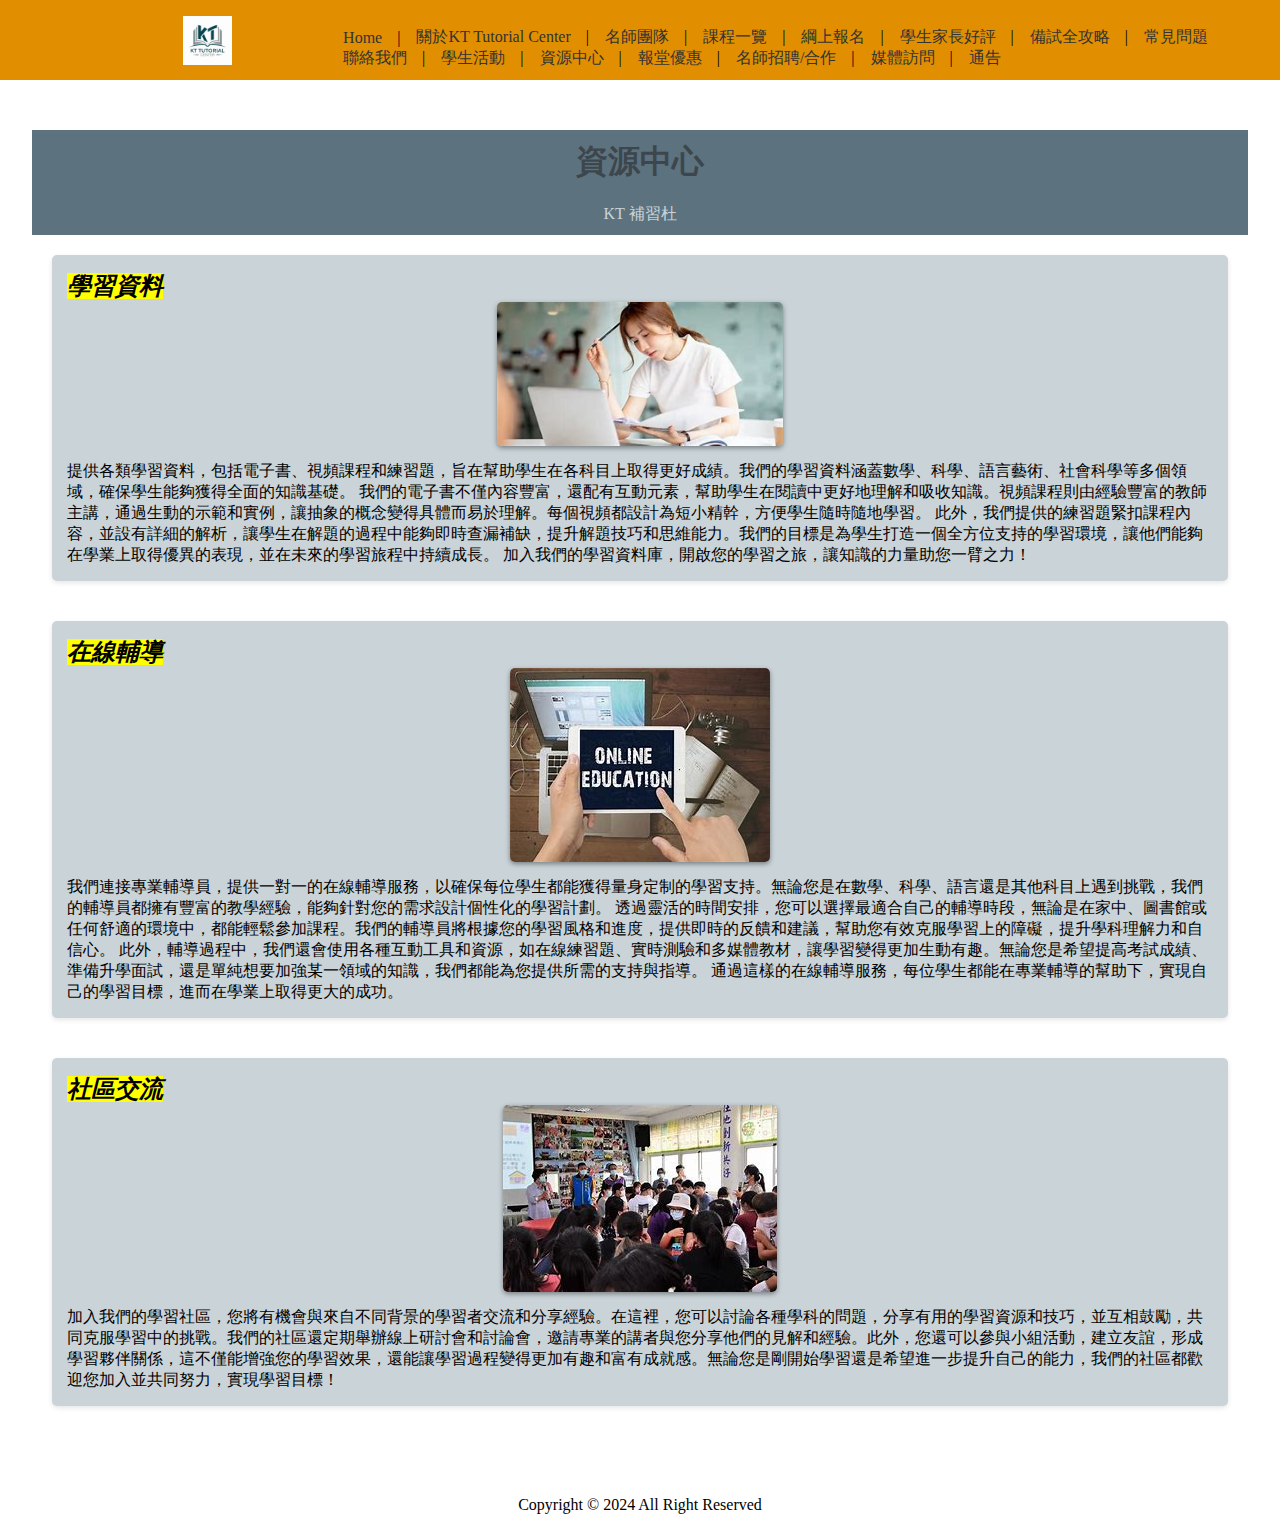
<file: source.html>
<!DOCTYPE html>
<html lang="en">
<head>
    <meta charset="UTF-8">
    <meta name="viewport" content="width=device-width, initial-scale=1.0">
    <link rel="stylesheet" href="tutor.css" />
    <link rel="stylesheet" href="https://cdnjs.cloudflare.com/ajax/libs/font-awesome/6.6.0/css/all.min.css" integrity="sha512-Kc323vGBEqzTmouAECnVceyQqyqdsSiqLQISBL29aUW4U/M7pSPA/gEUZQqv1cwx4OnYxTxve5UMg5GT6L4JJg==" crossorigin="anonymous" referrerpolicy="no-referrer" />
    
    <meta name="作者:力李" content="補習杜">
    <title>補習杜</title>
</head>
<body>
    <nav class="navbar">
        <div class="container navbar-flex">
            <!-- <div class="logo-brand"> -->
            <img src="images/logo.jpeg" alt="logo" class="logo " />
            <h2 class="brand-name"></h2>
            <!-- </div> -->
            <!-- desktop menu -->
             <div class="main-menu">
                <ul class="main-menu-list">
                    <li class="ex-last"><a href="index.html">Home</a></li>
                    <li class="ex-last"><a href="about_us.html">關於KT Tutorial Center</a></li>
                    <li class="ex-last"><a href="teachers.html">名師團隊</a></li>
                    <li class="ex-last"><a href="products.html">課程一覽</a></li>
                    <li class="ex-last"><a href="booking.html">綱上報名</a></li>
                    <li class="ex-last"><a href="comments.html">學生家長好評</a></li>
                    <li class="ex-last"><a href="strategy.html">備試全攻略</a></li>
                    <li><a href="questions.html">常見問題</a></li>
                </ul>
                <ul class="main-menu-list">
                    <li class="ex-last"><a href="map.html">聯絡我們</a></li>
                    <li class="ex-last"><a href="activity.html">學生活動</a></li>
                    <li class="ex-last"><a href="source.html">資源中心</a></li>
                    <li class="ex-last"><a href="event.html">報堂優惠</a></li>
                    <li class="ex-last"><a href="career.html">名師招聘/合作</a></li>
                    <li class="ex-last"><a href="news.html">媒體訪問</a></li>
                    <li><a href="notice.html">通告</a></li>
                </ul>
             </div>
                    <!-- mobile menu -->
            <div class="mobile-menu">
            <div class="mobile-menu-toggle">
                <i class="fas fa-bars fa-2x"></i>
            </div>
            <div class="mobile-menu-items">
                <ul class="mobile-menu-list">
                    <li><a href="index.html">Home</a>  <a href="about_us.html">| 關於KT Tutorial Center</a></li>
                    <li><a href="teachers.html">名師團隊</a>  <a href="products.html">| 課程一覽</a></li>
                    <li><a href="booking.html">綱上報名</a>  <a href="comments.html">| 學生家長好評</a></li>
                    <li><a href="strategy.html">備試全攻略</a>  <a href="questions.html">| 常見問題</a></li>
                    <li><a href="map.html">聯絡我們</a>  <a href="activity.html">| 學生活動</a></li>
                    <li><a href="source.html">資源中心</a>  <a href="event.html">| 報堂優惠</a></li>
                    <li><a href="career.html">名師招聘/合作</a>  <a href="news.html">| 媒體訪問</a></li>
                    <l><a href="notice.html">通告</a>
                </ul>
            </div>
        </div>
        </div>

        <div class="center">
            <h1>資源中心</h1>
            <p>KT 補習杜</p>
        </div>
        
        <main>
            <div class="resource">
                <h2><mark><em>學習資料</mark></em></h2>
                <img src="./images/rs1.jpeg" alt="學習資料">
                <p>提供各類學習資料，包括電子書、視頻課程和練習題，旨在幫助學生在各科目上取得更好成績。我們的學習資料涵蓋數學、科學、語言藝術、社會科學等多個領域，確保學生能夠獲得全面的知識基礎。
                    我們的電子書不僅內容豐富，還配有互動元素，幫助學生在閱讀中更好地理解和吸收知識。視頻課程則由經驗豐富的教師主講，通過生動的示範和實例，讓抽象的概念變得具體而易於理解。每個視頻都設計為短小精幹，方便學生隨時隨地學習。
                    此外，我們提供的練習題緊扣課程內容，並設有詳細的解析，讓學生在解題的過程中能夠即時查漏補缺，提升解題技巧和思維能力。我們的目標是為學生打造一個全方位支持的學習環境，讓他們能夠在學業上取得優異的表現，並在未來的學習旅程中持續成長。
                    加入我們的學習資料庫，開啟您的學習之旅，讓知識的力量助您一臂之力！</p>
            </div>
            <div class="resource">
                <h2><mark><em>在線輔導</mark></em></h2>
                <img src="./images/rs2.jpeg" alt="在線輔導">
                <p>我們連接專業輔導員，提供一對一的在線輔導服務，以確保每位學生都能獲得量身定制的學習支持。無論您是在數學、科學、語言還是其他科目上遇到挑戰，我們的輔導員都擁有豐富的教學經驗，能夠針對您的需求設計個性化的學習計劃。
                   透過靈活的時間安排，您可以選擇最適合自己的輔導時段，無論是在家中、圖書館或任何舒適的環境中，都能輕鬆參加課程。我們的輔導員將根據您的學習風格和進度，提供即時的反饋和建議，幫助您有效克服學習上的障礙，提升學科理解力和自信心。
                   此外，輔導過程中，我們還會使用各種互動工具和資源，如在線練習題、實時測驗和多媒體教材，讓學習變得更加生動有趣。無論您是希望提高考試成績、準備升學面試，還是單純想要加強某一領域的知識，我們都能為您提供所需的支持與指導。
                   通過這樣的在線輔導服務，每位學生都能在專業輔導的幫助下，實現自己的學習目標，進而在學業上取得更大的成功。</p>
            </div>
            <div class="resource">
                <h2><mark><em>社區交流</mark></em></h2>
                <img src="./images/rs3.jpeg" alt="社區交流">
                <p>加入我們的學習社區，您將有機會與來自不同背景的學習者交流和分享經驗。在這裡，您可以討論各種學科的問題，分享有用的學習資源和技巧，並互相鼓勵，共同克服學習中的挑戰。我們的社區還定期舉辦線上研討會和討論會，邀請專業的講者與您分享他們的見解和經驗。此外，您還可以參與小組活動，建立友誼，形成學習夥伴關係，這不僅能增強您的學習效果，還能讓學習過程變得更加有趣和富有成就感。無論您是剛開始學習還是希望進一步提升自己的能力，我們的社區都歡迎您加入並共同努力，實現學習目標！
                    
                </p>
                </div>
        </main>



            

               <footer class="footer-content">
                <div class="footer-icons">
                    <ul class="nav-icon-list">
                        <li><a href="tel:+85222222222" class="nav-icon"><i class="fa-solid fa-phone"></i></a></li>
                        <li><a href="https://web.whatsapp.com" class="nav-icon"><i class="fa-brands fa-whatsapp"></i></a></li>
                        <li><a href="mailto:abc@abc.com" class="nav-icon"><i class="fa-regular fa-envelope"></i></a></li>
                    </ul>
                </div>
               <footer class="footer-content">                    copyright &copy; 2024 all right reserved<br><br>
                </p>
            </footer>
            </div>        
    </nav>
<script src="index.js"></script>
</body>
</html>
</file>
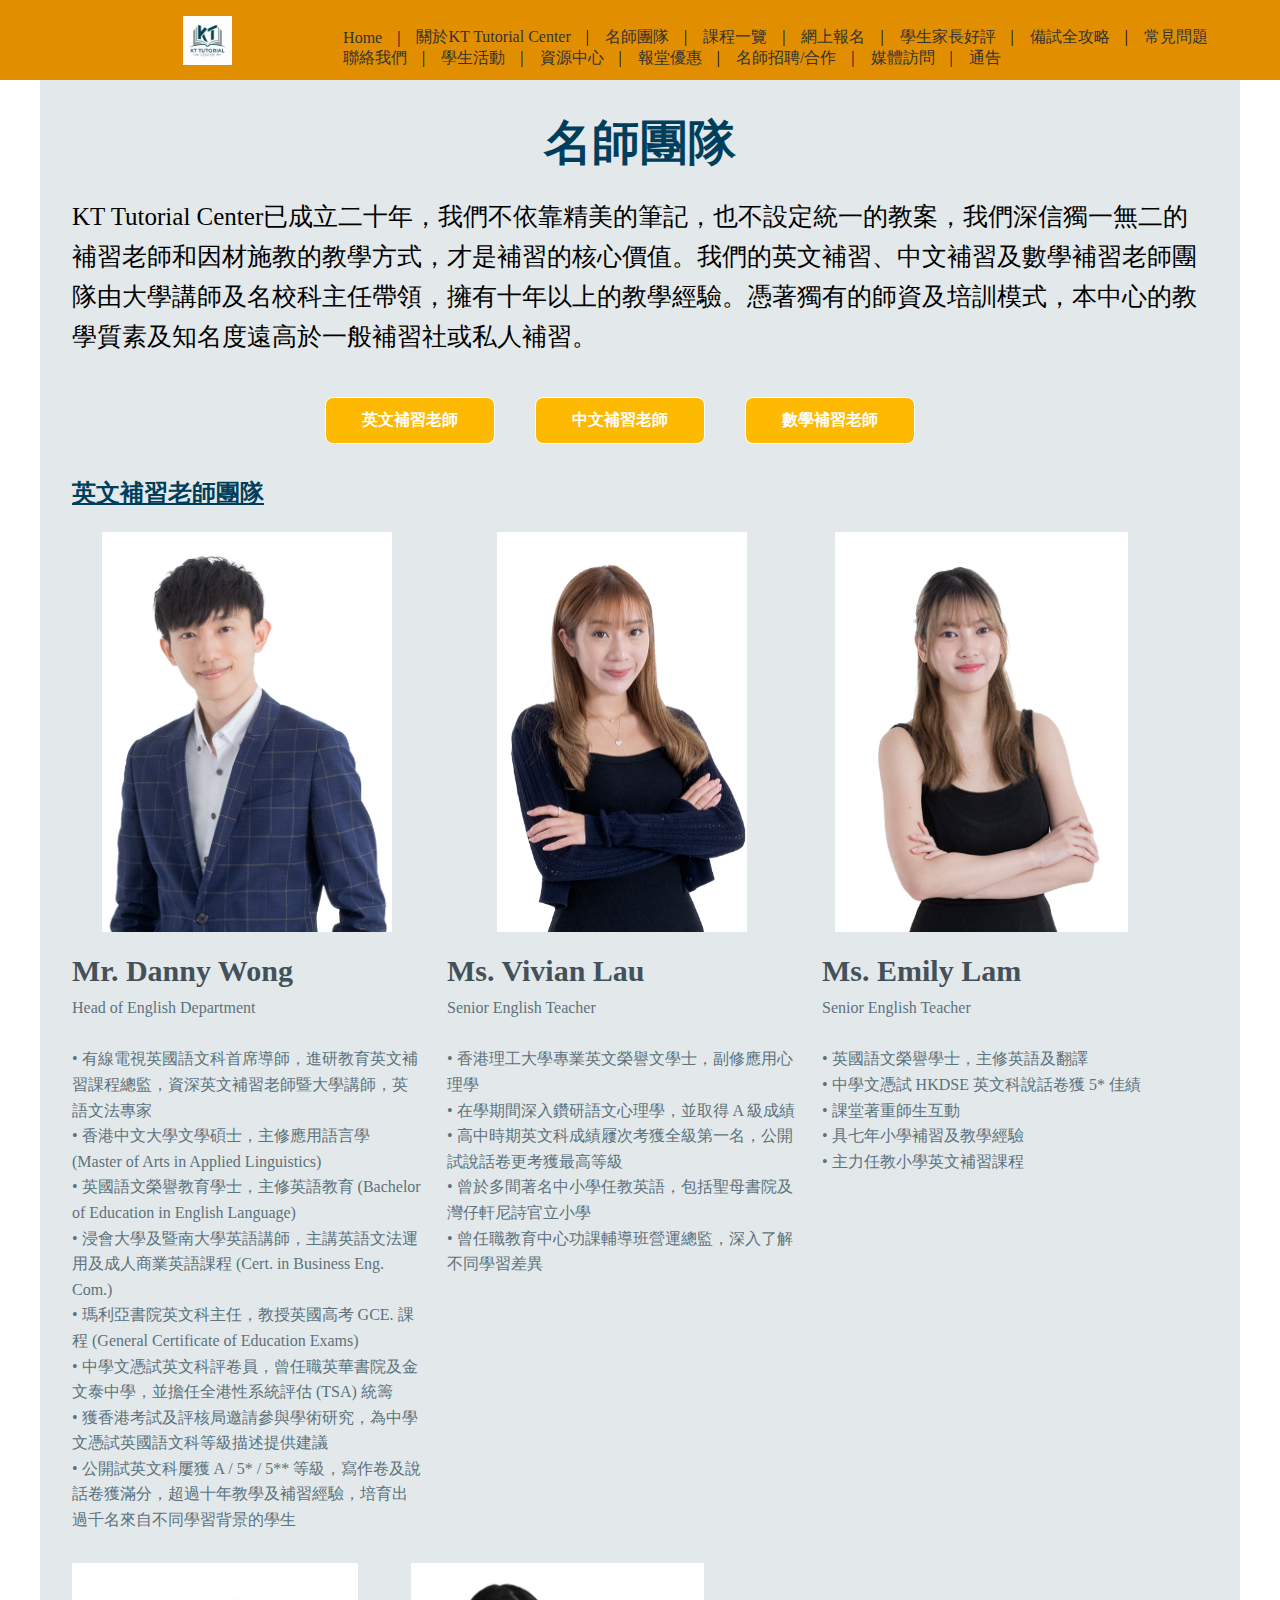
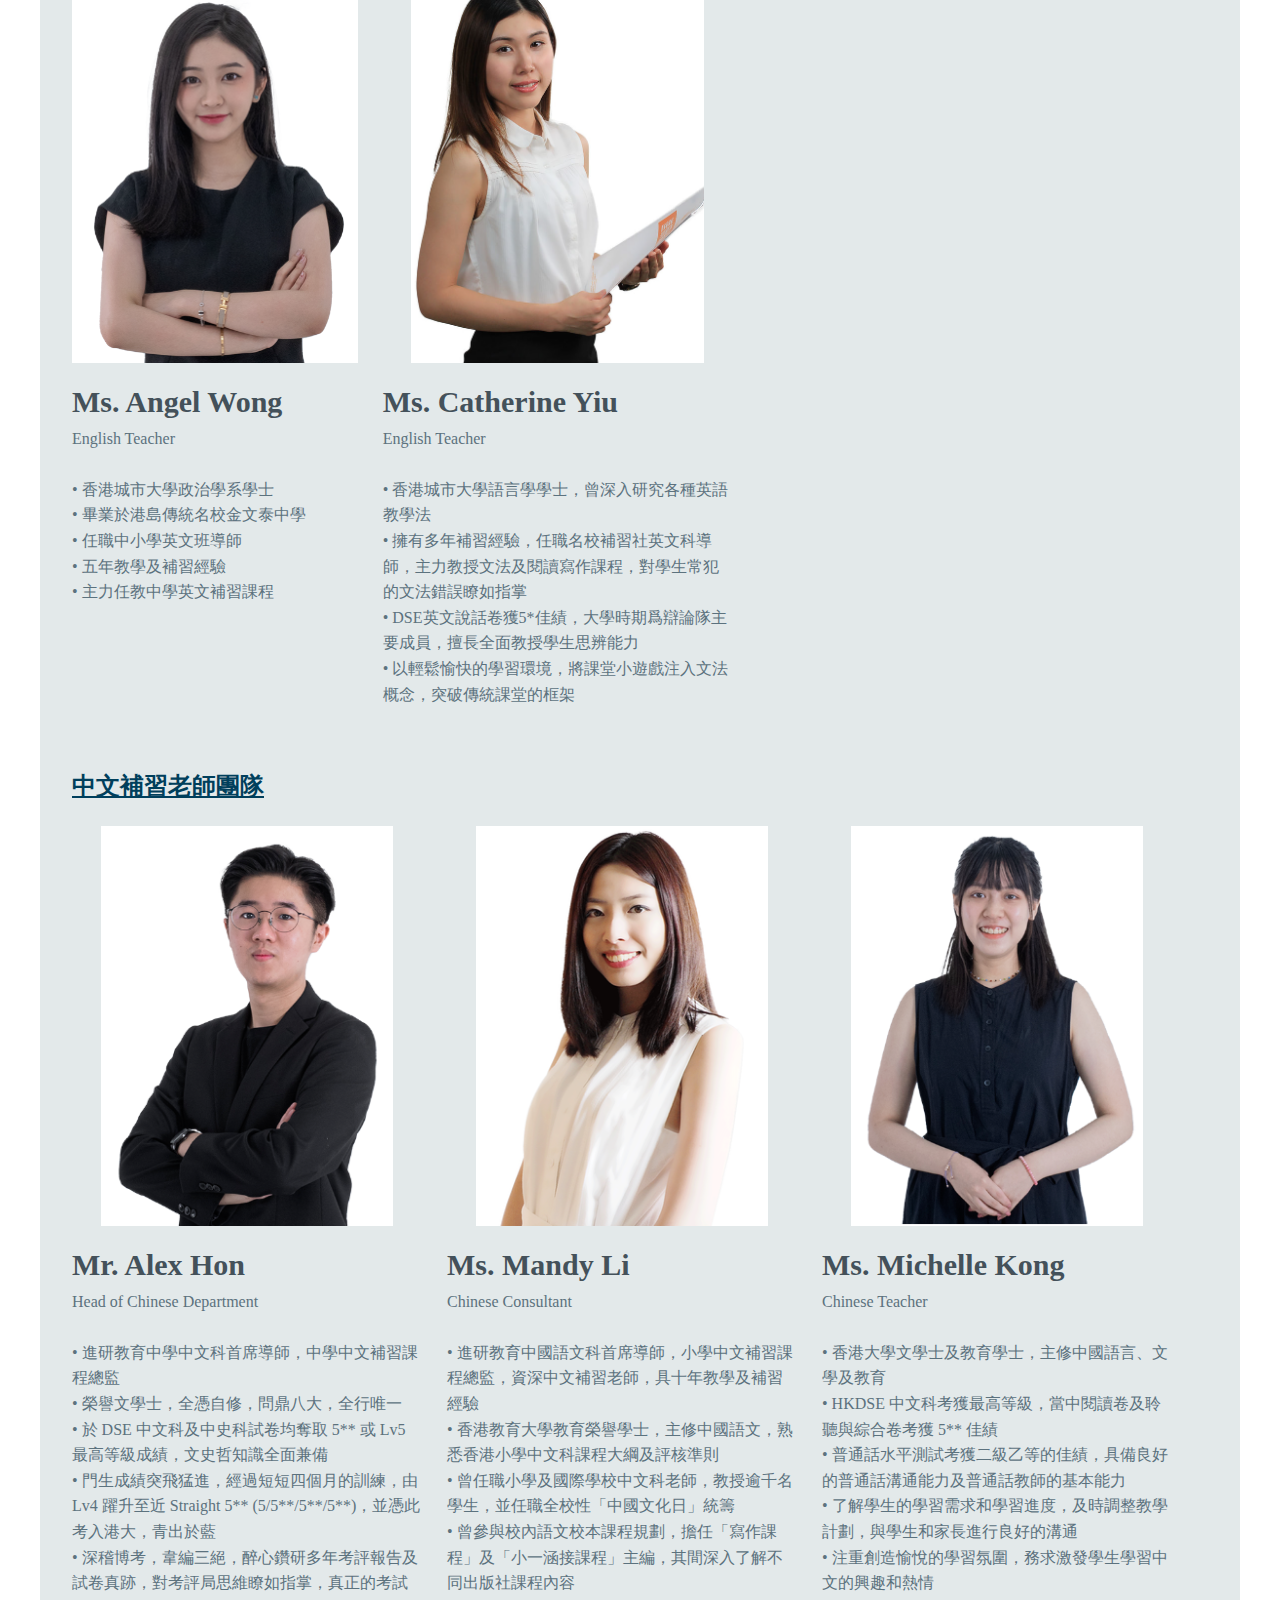
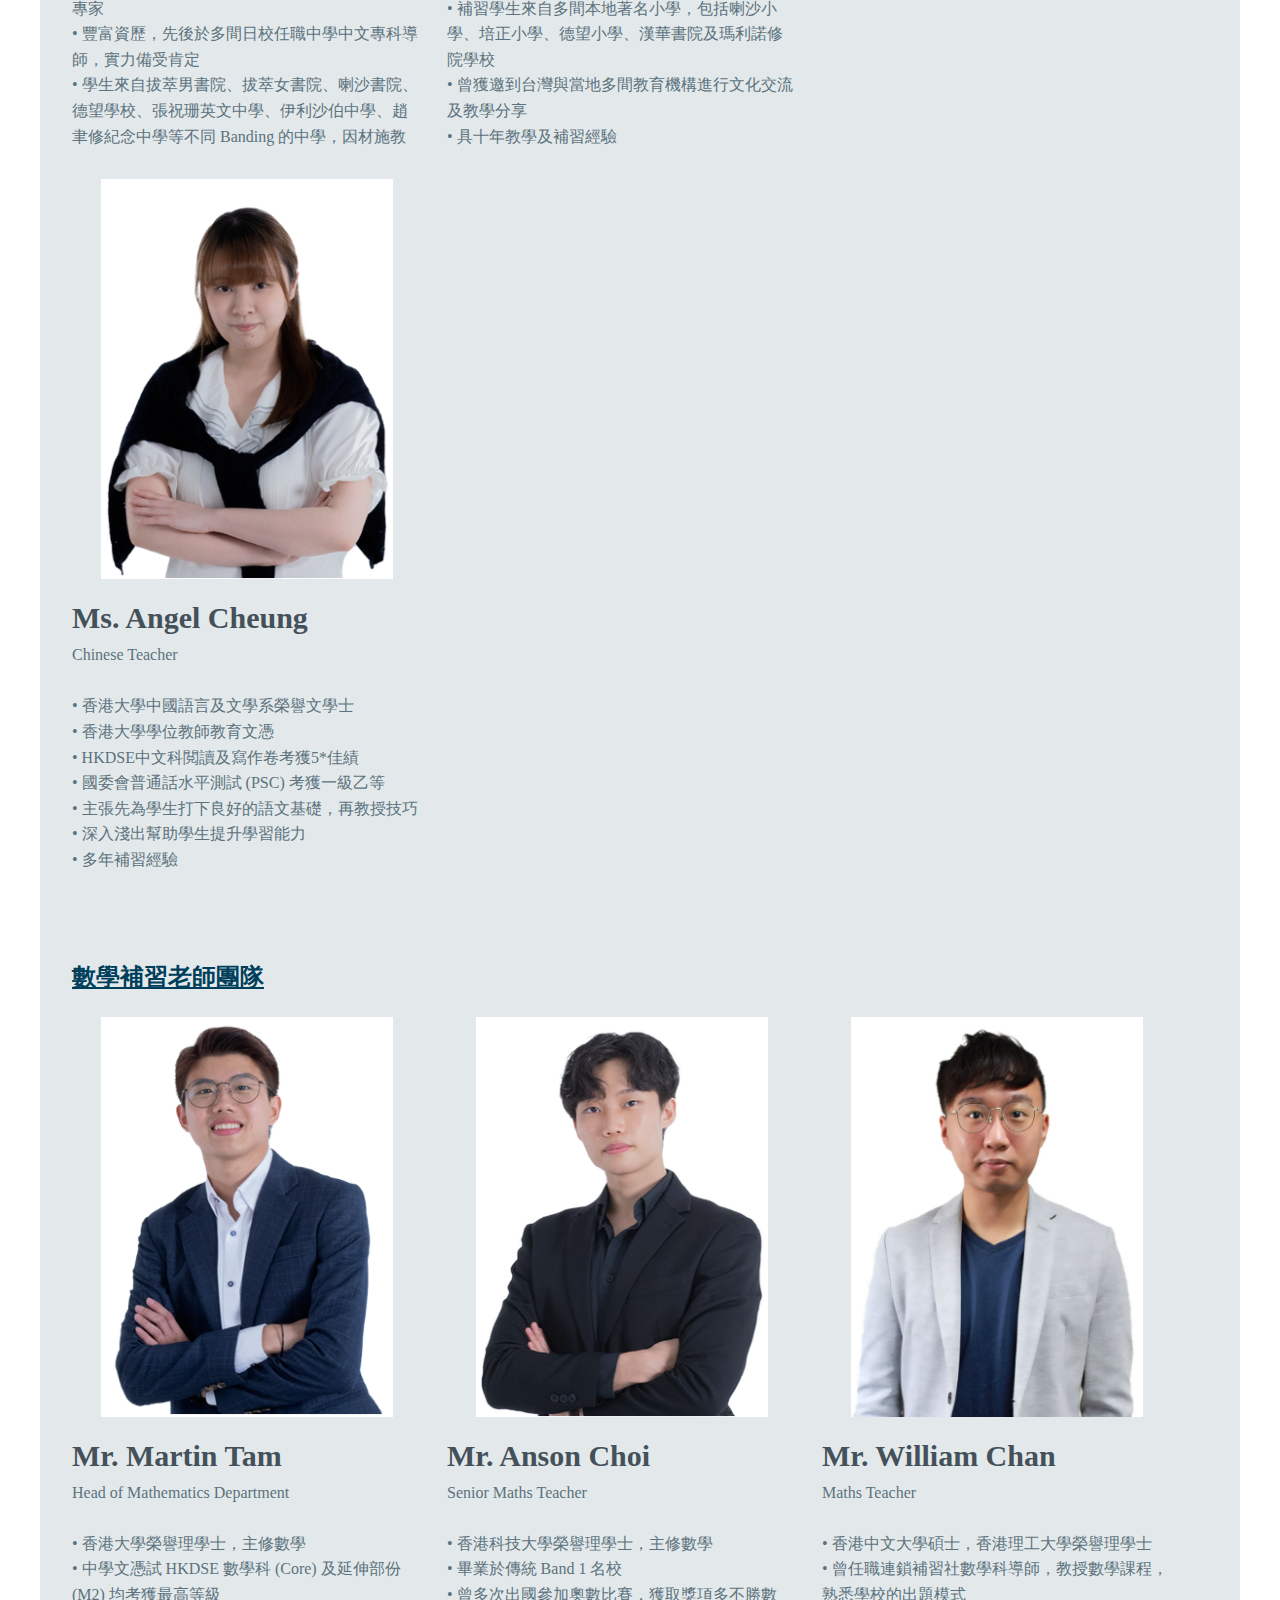
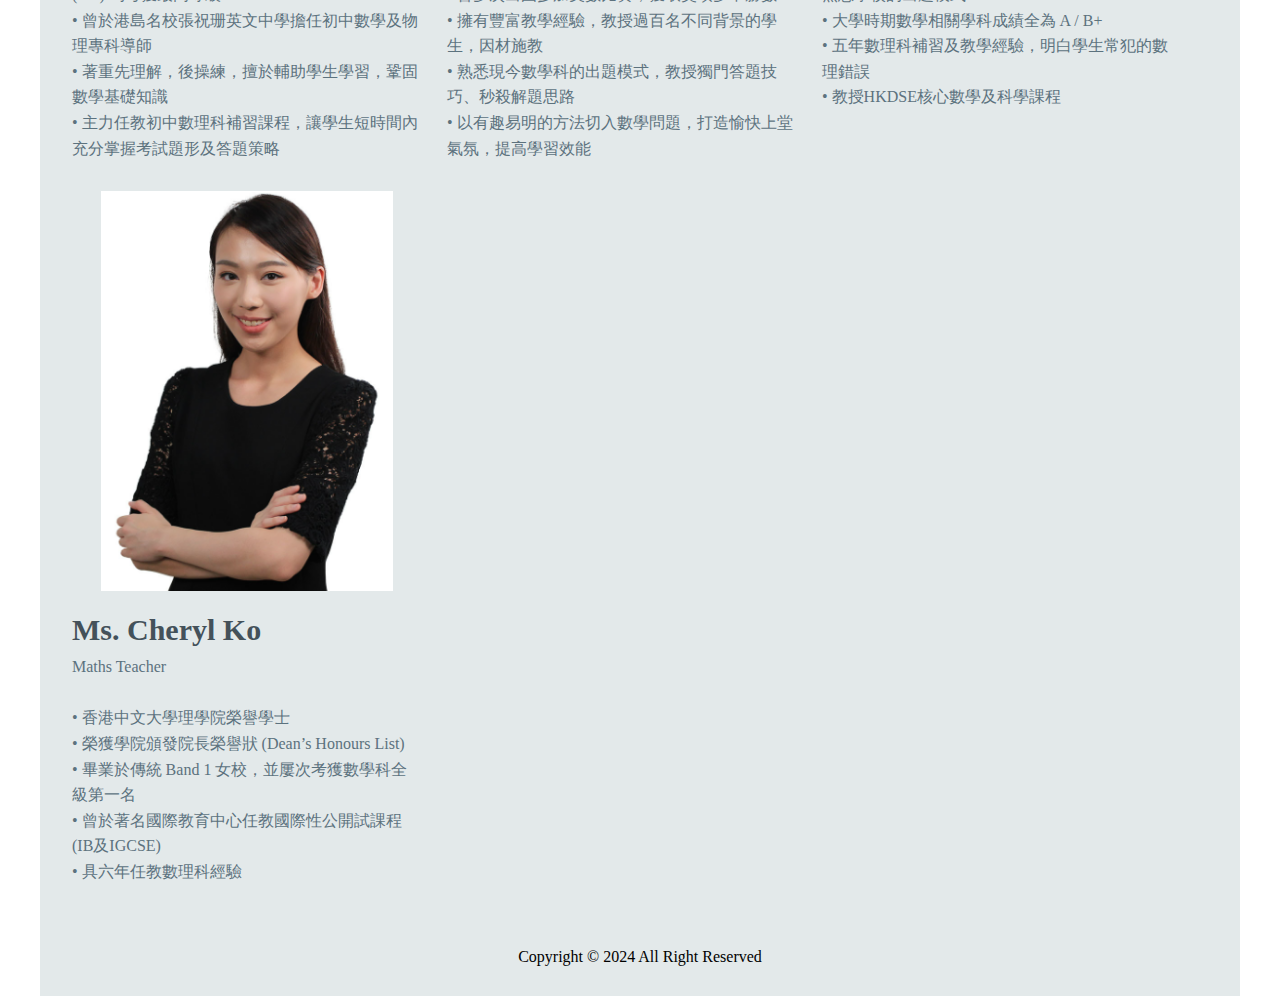
<file: teachers.html>
<!DOCTYPE html>
<html lang="en">
<head>
    <meta charset="UTF-8">
    <meta name="viewport" content="width=device-width, initial-scale=1.0">
    <link rel="stylesheet" href="teachers.css" />
    <link rel="stylesheet" href="https://cdnjs.cloudflare.com/ajax/libs/font-awesome/6.6.0/css/all.min.css" integrity="sha512-Kc323vGBEqzTmouAECnVceyQqyqdsSiqLQISBL29aUW4U/M7pSPA/gEUZQqv1cwx4OnYxTxve5UMg5GT6L4JJg==" crossorigin="anonymous" referrerpolicy="no-referrer" />
    
    <meta name="author" content="John Chow">
    <title>KT Tutorial Center</title>
</head>
<body>
    <nav class="navbar">
        <div class="container navbar-flex">
            <!-- <div class="logo-brand"> -->
            <img src="images/logo.jpeg" alt="logo" class="logo " />
            <h2 class="brand-name"></h2>
            <!-- </div> -->
            <!-- desktop menu -->
             <div class="main-menu">
                <ul class="main-menu-list">
                    <li class="ex-last"><a href="index.html">Home</a></li>
                    <li class="ex-last"><a href="about_us.html">關於KT Tutorial Center</a></li>
                    <li class="ex-last"><a href="teachers.html">名師團隊</a></li>
                    <li class="ex-last"><a href="products.html">課程一覽</a></li>
                    <li class="ex-last"><a href="booking.html">網上報名</a></li>
                    <li class="ex-last"><a href="comments.html">學生家長好評</a></li>
                    <li class="ex-last"><a href="strategy.html">備試全攻略</a></li>
                    <li><a href="questions.html">常見問題</a></li>
                </ul>
                <ul class="main-menu-list">
                    <li class="ex-last"><a href="map.html">聯絡我們</a></li>
                    <li class="ex-last"><a href="activity.html">學生活動</a></li>
                    <li class="ex-last"><a href="source.html">資源中心</a></li>
                    <li class="ex-last"><a href="event.html">報堂優惠</a></li>
                    <li class="ex-last"><a href="career.html">名師招聘/合作</a></li>
                    <li class="ex-last"><a href="news.html">媒體訪問</a></li>
                    <li><a href="notice.html">通告</a></li>
                </ul>
             </div>
                    <!-- mobile menu -->
            <div class="mobile-menu">
            <div class="mobile-menu-toggle">
                <i class="fas fa-bars fa-2x"></i>
            </div>
            <div class="mobile-menu-items">
                <ul class="mobile-menu-list">
                    <li><a href="index.html">Home</a>  <a href="about_us.html">| 關於KT Tutorial Center</a></li>
                    <li><a href="teachers.html">名師團隊</a>  <a href="products.html">| 課程一覽</a></li>
                    <li><a href="booking.html">網上報名</a>  <a href="comments.html">| 學生家長好評</a></li>
                    <li><a href="strategy.html">備試全攻略</a>  <a href="questions.html">| 常見問題</a></li>
                    <li><a href="map.html">聯絡我們</a>  <a href="activity.html">| 學生活動</a></li>
                    <li><a href="source.html">資源中心</a>  <a href="event.html">| 報堂優惠</a></li>
                    <li><a href="career.html">名師招聘/合作</a>  <a href="news.html">| 媒體訪問</a></li>
                    <l><a href="notice.html">通告</a>
                </ul>
            </div>
        </div>
        </div>

<!------------------------------>
<!-- Input Your Content Below -->
<!------------------------------>

<p>
</p>    

        <!-- Header -->
         <div class="hero">
         <header class="header">
            <h1 class="good-start">名師團隊</h1>
         </header>

         <!-- Introduction -->
         <div class="content-style1">
                <p>KT Tutorial Center已成立二十年，我們不依靠精美的筆記，也不設定統一的教案，我們深信獨一無二的補習老師和因材施教的教學方式，才是補習的核心價值。我們的英文補習、中文補習及數學補習老師團隊由大學講師及名校科主任帶領，擁有十年以上的教學經驗。憑著獨有的師資及培訓模式，本中心的教學質素及知名度遠高於一般補習社或私人補習。</p>
                <br/>

         </div>
 
         <!-- Buttons -->
         <div class="btn-area">
            <a href="#section-eng">
                <button class="btn">英文補習老師</button>
            </a>
            <a href="#section-chi">
                <button class="btn">中文補習老師</button>
            </a>
            <a href="#section-math">
                <button class="btn">數學補習老師</button>
            </a>
        </div>

        <!------------------------------->
        <!-- 英文補習老師團隊 --->
        <!------------------------------->

        <h2 class="section-name" id="section-eng">英文補習老師團隊</h2>
        <div class="teachers-area">

            <!-- teacher 1 -->
            <div class="teacher-unit">
                <img class="teacher-img" src="./images/teacher_eng2.png" class="img-style">
                <p class="teacher-name">Mr. Danny Wong</p>
                <p class="teacher-title">Head of English Department</p>
                <br/>
                <ul  class="teacher-title">
                    <li>&#x2022; 有線電視英國語文科首席導師，進研教育英文補習課程總監，資深英文補習老師暨大學講師，英語文法專家</li>
                    <li>&#x2022; ​香港中文大學文學碩士，主修應用語言學 (Master of Arts in Applied Linguistics)</li>
                    <li>&#x2022; 英國語文榮譽教育學士，主修英語教育 (Bachelor of Education in English Language)</li>
                    <li>&#x2022; 浸會大學及暨南大學英語講師，主講英語文法運用及成人商業英語課程​ (Cert. in Business Eng. Com.)</li>
                    <li>&#x2022; 瑪利亞書院英文科主任，教授英國高考 GCE. 課程 (General Certificate of Education Exams)</li>
                    <li>&#x2022; 中學文憑試英文科評卷員，曾任職英華書院及金文泰中學，並擔任全港性系統評估 (TSA) 統籌</li>
                    <li>&#x2022; 獲香港考試及評核局邀請參與學術研究，為中學文憑試英國語文科等級描述提供建議</li>
                    <li>&#x2022; 公開試英文科屢獲 A / 5* / 5** 等級，寫作卷及說話卷獲滿分，超過十年教學及補習經驗，培育出過千名來自不同學習背景的學生</li>
                </ul>
            </div>

            <!-- teacher 2 -->
            <div class="teacher-unit">
                <img class="teacher-img" src="./images/teacher_eng1.png" class="img-style">
                <p class="teacher-name">Ms. Vivian Lau</p>
                <p class="teacher-title">Senior English Teacher</p>
                <br/>
                <ul  class="teacher-title">
                    <li>&#x2022; 香港理工大學專業英文榮譽文學士，副修應用心理學</li>
                    <li>&#x2022; 在學期間深入鑽研語文心理學，並取得 A 級成績</li>
                    <li>&#x2022; 高中時期英文科成績屨次考獲全級第一名，公開試說話卷更考獲最高等級</li>
                    <li>&#x2022; 曾於多間著名中小學任教英語，包括聖母書院及灣仔軒尼詩官立小學</li>
                    <li>&#x2022; 曾任職教育中心功課輔導班營運總監，深入了解不同學習差異</li>
                </ul>
            </div>

            <!-- teacher 3 -->
            <div class="teacher-unit">
                <img class="teacher-img" src="./images/teacher_eng4.png" class="img-style">
                <p class="teacher-name">Ms. Emily Lam</p>
                <p class="teacher-title">Senior English Teacher</p>
                <br/>
                <ul  class="teacher-title">
                    <li>&#x2022; 英國語文榮譽學士，主修英語及翻譯</li>
                    <li>&#x2022; 中學文憑試 HKDSE 英文科說話卷獲 5* 佳績</li>
                    <li>&#x2022; 課堂著重師生互動</li>
                    <li>&#x2022; 具七年小學補習及教學經驗</li>
                    <li>&#x2022; 主力任教小學英文補習課程</li>
                </ul>
            </div>

            <!-- teacher 4 -->
            <div class="teacher-unit">
                <img class="teacher-img" src="./images/teacher_eng3.png" class="img-style">
                <p class="teacher-name">Ms. Angel Wong</p>
                <p class="teacher-title">English Teacher</p>
                <br/>
                <ul  class="teacher-title">
                    <li>&#x2022; 香港城市大學政治學系學士</li>
                    <li>&#x2022; 畢業於港島傳統名校金文泰中學</li>
                    <li>&#x2022; 任職中小學英文班導師</li>
                    <li>&#x2022; 五年教學及補習經驗</li>
                    <li>&#x2022; 主力任教中學英文補習課程</li>
                </ul>
            </div>
            
            <!-- teacher 5 -->
            <div class="teacher-unit">
                <img class="teacher-img" src="./images/teacher_eng5.png" class="img-style">
                <p class="teacher-name">Ms. Catherine Yiu</p>
                <p class="teacher-title">English Teacher</p>
                <br/>
                <ul  class="teacher-title">
                    <li>&#x2022; 香港城市大學語言學學士，曾深入研究各種英語教學法</li>
                    <li>&#x2022; 擁有多年補習經驗，任職名校補習社英文科導師，主力教授文法及閱讀寫作課程，對學生常犯的文法錯誤瞭如指掌</li>
                    <li>&#x2022; DSE英文說話卷獲5*佳績，大學時期爲辯論隊主要成員，擅長全面教授學生思辨能力</li>
                    <li>&#x2022; 以輕鬆愉快的學習環境，將課堂小遊戲注入文法概念，突破傳統課堂的框架</li>
                </ul>
            </div>
        </div>

        <!------------------------------->
        <!-- 中文補習老師團隊 --->
        <!------------------------------->

        <h2 class="section-name" id="section-chi">中文補習老師團隊</h2>
        <div class="teachers-area">

            <!-- teacher 1 -->
            <div class="teacher-unit">
                <img class="teacher-img" src="./images/teacher_chi1.png" class="img-style">
                <p class="teacher-name">Mr. Alex Hon</p>
                <p class="teacher-title">Head of Chinese Department</p>
                <br/>
                <ul  class="teacher-title">
                    <li>&#x2022; 進研教育中學中文科首席導師，中學中文補習課程總監</li>
                    <li>&#x2022; 榮譽文學士，全憑自修，問鼎八大，全行唯一</li>
                    <li>&#x2022; 於 DSE 中文科及中史科試卷均奪取 5** 或 Lv5 最高等級成績，文史哲知識全面兼備</li>
                    <li>&#x2022; 門生成績突飛猛進，經過短短四個月的訓練，由 Lv4 躍升至近 Straight 5** (5/5**/5**/5**)，並憑此考入港大，青出於藍</li>
                    <li>&#x2022; 深稽博考，韋編三絕，醉心鑽研多年考評報告及試卷真跡，對考評局思維瞭如指掌，真正的考試專家</li>
                    <li>&#x2022; 豐富資歷，先後於多間日校任職中學中文專科導師，實力備受肯定</li>
                    <li>&#x2022; 學生來自拔萃男書院、拔萃女書院、喇沙書院、德望學校、張祝珊英文中學、伊利沙伯中學、趙聿修紀念中學等不同 Banding 的中學，因材施教</li>
                </ul>
            </div>

            <!-- teacher 2 -->
            <div class="teacher-unit">
                <img class="teacher-img" src="./images/teacher_chi2.png" class="img-style">
                <p class="teacher-name">Ms. Mandy Li</p>
                <p class="teacher-title">Chinese Consultant</p>
                <br/>
                <ul  class="teacher-title">
                    <li>&#x2022; 進研教育中國語文科首席導師，小學中文補習課程總監，資深中文補習老師，具十年教學及補習經驗</li>
                    <li>&#x2022; 香港教育大學教育榮譽學士，主修中國語文，熟悉香港小學中文科課程大綱及評核準則</li>
                    <li>&#x2022; 曾任職小學及國際學校中文科老師，教授逾千名學生，並任職全校性「中國文化日」統籌</li>
                    <li>&#x2022; 曾參與校內語文校本課程規劃，擔任「寫作課程」及「小一涵接課程」主編，其間深入了解不同出版社課程內容</li>
                    <li>&#x2022; 補習學生來自多間本地著名小學，包括喇沙小學、培正小學、德望小學、漢華書院及瑪利諾修院學校</li>
                    <li>&#x2022; 曾獲邀到台灣與當地多間教育機構進行文化交流及教學分享</li>
                    <li>&#x2022; 具十年教學及補習經驗</li>
                </ul>
            </div>

            <!-- teacher 3 -->
            <div class="teacher-unit">
                <img class="teacher-img" src="./images/teacher_chi3.png" class="img-style">
                <p class="teacher-name">Ms. Michelle Kong</p>
                <p class="teacher-title">Chinese Teacher</p>
                <br/>
                <ul  class="teacher-title">
                    <li>&#x2022; 香港大學文學士及教育學士，主修中國語言、文學及教育</li>
                    <li>&#x2022; HKDSE 中文科考獲最高等級，當中閱讀卷及聆聽與綜合卷考獲 5** 佳績</li>
                    <li>&#x2022; 普通話水平測試考獲二級乙等的佳績，具備良好的普通話溝通能力及普通話教師的基本能力</li>
                    <li>&#x2022; 了解學生的學習需求和學習進度，及時調整教學計劃，與學生和家長進行良好的溝通</li>
                    <li>&#x2022; 注重創造愉悅的學習氛圍，務求激發學生學習中文的興趣和熱情</li>
                </ul>
            </div>
        </div>

            <!-- teacher 4 -->
            <div class="teacher-unit">
                <img class="teacher-img" src="./images/teacher_chi4.png" class="img-style">
                <p class="teacher-name">
                    Ms. Angel Cheung</p>
                <p class="teacher-title">Chinese Teacher</p>
                <br/>
                <ul  class="teacher-title">
                    <li>&#x2022; 香港大學中國語言及文學系榮譽文學士</li>
                    <li>&#x2022; 香港大學學位教師教育文憑</li>
                    <li>&#x2022; HKDSE中文科閲讀及寫作卷考獲5*佳績</li>
                    <li>&#x2022; 國委會普通話水平測試 (PSC) 考獲一級乙等</li>
                    <li>&#x2022; 主張先為學生打下良好的語文基礎，再教授技巧</li>
                    <li>&#x2022; 深入淺出幫助學生提升學習能力</li>
                    <li>&#x2022; ​多年補習經驗</li>
                </ul>
            </div>

        <!------------------------------->
        <!-- 數學補習老師團隊 --->
        <!------------------------------->

        <p><br/></p>
        <h2 class="section-name" id="section-math">數學補習老師團隊</h2>
        <div class="teachers-area">

            <!-- teacher 1 -->
            <div class="teacher-unit">
                <img class="teacher-img" src="./images/teacher_math1.png" class="img-style">
                <p class="teacher-name">Mr. Martin Tam</p>
                <p class="teacher-title">Head of Mathematics Department</p>
                <br/>
                <ul  class="teacher-title">
                    <li>&#x2022; 香港大學榮譽理學士，主修數學</li>
                    <li>&#x2022; 中學文憑試 HKDSE 數學科 (Core) 及延伸部份 (M2) 均考獲最高等級</li>
                    <li>&#x2022; 曾於港島名校張祝珊英文中學擔任初中數學及物理專科導師</li>
                    <li>&#x2022; ​著重先理解，後操練，擅於輔助學生學習，鞏固數學基礎知識</li>
                    <li>&#x2022; ​​主力任教初中數理科補習課程，讓學生短時間內充分掌握考試題形及答題策略</li>
                </ul>
            </div>

            <!-- teacher 2 -->
            <div class="teacher-unit">
                <img class="teacher-img" src="./images/teacher_math2.png" class="img-style">
                <p class="teacher-name">Mr. Anson Choi</p>
                <p class="teacher-title">Senior Maths Teacher</p>
                <br/>
                <ul  class="teacher-title">
                    <li>&#x2022; 香港科技大學榮譽理學士，主修數學</li>
                    <li>&#x2022; 畢業於傳統 Band 1 名校</li>
                    <li>&#x2022; 曾多次出國參加奧數比賽，獲取獎項多不勝數</li>
                    <li>&#x2022; 擁有豐富教學經驗，教授過百名不同背景的學生，因材施教</li>
                    <li>&#x2022; 熟悉現今數學科的出題模式，教授獨門答題技巧、秒殺解題思路</li>
                    <li>&#x2022; 以有趣易明的方法切入數學問題，打造愉快上堂氣氛，提高學習效能</li>
                </ul>
            </div>

            <!-- teacher 3 -->
            <div class="teacher-unit">
                <img class="teacher-img" src="./images/teacher_math3.png" class="img-style">
                <p class="teacher-name">Mr. William Chan</p>
                <p class="teacher-title">Maths Teacher</p>
                <br/>
                <ul  class="teacher-title">
                    <li>&#x2022; 香港中文大學碩士，香港理工大學榮譽理學士</li>
                    <li>&#x2022; 曾任職連鎖補習社數學科導師，教授數學課程，熟悉學校的出題模式</li>
                    <li>&#x2022; 大學時期數學相關學科成績全為 A / B+</li>
                    <li>&#x2022; 五年數理科補習及教學經驗，明白學生常犯的數理錯誤</li>
                    <li>&#x2022; 教授HKDSE核心數學及科學課程</li>
                </ul>
            </div>

            <!-- teacher 4 -->
            <div class="teacher-unit">
                <img class="teacher-img" src="./images/teacher_math4.png" class="img-style">
                <p class="teacher-name">Ms. Cheryl Ko</p>
                <p class="teacher-title">Maths Teacher</p>
                <br/>
                <ul  class="teacher-title">
                    <li>&#x2022; 香港中文大學理學院榮譽學士</li>
                    <li>&#x2022; 榮獲學院頒發院長榮譽狀 (Dean’s Honours List)</li>
                    <li>&#x2022; 畢業於傳統 Band 1 女校，並屢次考獲數學科全級第一名</li>
                    <li>&#x2022; 曾於著名國際教育中心任教國際性公開試課程 (IB及IGCSE)</li>
                    <li>&#x2022; ​具六年任教數理科經驗</li>
                </ul>
            </div>            
        </div>


<!------------------------------>
<!-- Keep Your Content Above -->
<!------------------------------>

               <footer class="footer-content">
                <div class="footer-icons">
                    <ul class="nav-icon-list">
                        <li><a href="tel:+85222222222" class="nav-icon"><i class="fa-solid fa-phone"></i></a></li>
                        <li><a href="https://web.whatsapp.com" class="nav-icon"><i class="fa-brands fa-whatsapp"></i></a></li>
                        <li><a href="mailto:abc@abc.com" class="nav-icon"><i class="fa-regular fa-envelope"></i></a></li>
                    </ul>
                </div>
               <footer class="footer-content">                    copyright &copy; 2024 all right reserved<br><br>
                </p>
            </footer>
            </div>        
    </nav>
<script src="index.js"></script>
</body>
</html>
</file>
<file: index.css>
/* ===========global variable=========== */
:root {
    --clr-primary-1: #fffdea;
    --clr-primary-2: #fffac5;
    --clr-primary-3: #fff586;
    --clr-primary-4: #ffea46;
    --clr-primary-5: #ffda1c;
    --clr-primary-6: #feba02;
    --clr-primary-7: #e18f00;
    --clr-primary-8: #bb6502;
    --clr-primary-9: #974d09;
    --clr-primary-10: #7c400b;
    --clr-primary-11: #482000;
    /* define gray shade */
    /* for paragraph */
    --clr-gray-1: #f4f6f7;
    --clr-gray-2: #e3e9ea;
    --clr-gray-3: #c9d3d8;
    --clr-gray-4: #a4b4bc;
    --clr-gray-5: #778d99;
    --clr-gray-6: #5c727e;
    /* for heading */
    --clr-gray-7: #4f606b;
    --clr-gray-8: #44515a;
    --clr-gray-9: #3d464d;
    --clr-gray-10: #363c43;
    --clr-gray-10: #21262b;

    --clr-white : #fff;
    --ff-primary : 'Chocolate Classical Sans', Arial, sans-serif;
    --transition : all 0.3s linear;
    --spacing : 0.25rem;
    --radius : 0.5rem;
    --light-shadow : 0 5px 15px rgba(0,0,0,0.1);
    --dark-shadow : 0 5px 15px rgba(0,0,0,0.2);
}


* {
    margin: 0;
    padding: 0;
    box-sizing: border-box;
}

body {
    font-family: 'Times New Roman', Times, serif;
    overflow-x: hidden;
}

a {
    text-decoration: none;
    color: #333;
}

li {
    list-style: none;
}

img {
    max-width: 100%;
}

.container {
    max-width: 1200px;
    margin: 0 auto;
    padding: 0 2rem;
}


.navbar {
    background: var(--clr-primary-7);
    padding: 1rem 2rem;
    height: 80px;
}

.navbar .logo {
    width: 49px;
    height: 49px;
}

.logo-brand {
    display: flex;
}

.logo-brand .brand-name {
    display: flex;
    justify-content: center;
    align-items: center;
    color: black;
    font-family: 'Courier New', Courier, monospace;
    font-weight:lighter;
    font-size: 1.5rem;
}

.navbar-flex {
    display: flex;
    justify-content: space-between;
    align-items: center;
}


.navbar .main-menu-list {
    display: flex;
    gap: 1rem;
    align-items: center;
}

.navbar a:hover{
    color: blue;
}

.ex-last::after{
    content:"|";
    padding-left: 15px;
}

/* mobile menu */
.navbar .mobile-menu-items {
    position: absolute;
    top: 80px;
    bottom: 0;
    left: 0;
    width: 100%;
    background: #E4C29D;
    text-align: center;
    transition: transform 0.3s ease;
    transform: translateX(-100%);
}


.navbar .mobile-menu-list {
    display: flex;
    flex-direction: column;
    align-items: center;
    height: 100%;
    padding-top: 300px;
    gap: 2rem;
    font-size: 1.2rem;
}

.navbar .mobile-menu-toggle {
    cursor: pointer;
}

.navbar .mobile-menu-items.active {
    transform: translateX(0);
}

.navbar .mobile-menu {
    display: none;
}

@media (max-width:768px) {
    .hero {
        margin-bottom: 0;
        padding-bottom: 0;
    }

    .navbar .main-menu {
        display:none;
        position: relative;
        z-index: 90;
    }

    .navbar .mobile-menu {
        display : block;
        z-index: 90;
    }

    /* #img-1 {
        z-index: 1;
    } */
}

/* ==========
Home Page CSS
==========*/

.hero {
    max-width: 1200px;
    /* min-height: 100vh; */
    margin: 0 auto;
    padding: 0 2rem;
    background-color: var(--clr-gray-2);
    line-height: 1.6;
     /* border: 1px solid red; */
     z-index: 1;
}

header{
    padding: 25px 0 15px;
    text-align: center;
    font-size: 1.5rem;
    /* border: 1px solid red; */
}

.f-intro {
    color: #516999;
    text-align: center;
    font-size: 18px;
    font-weight: 600;
    margin-top: 0px;
    margin-bottom: 15px;
    /* border: 1px solid red; */
}

img{
    display: block;
    margin-left: auto;
    margin-right: auto;
    margin-bottom: 15px;
    max-width: 75%;
    height: auto;
}

button {
    display: block;
    width: 170px;
    margin: 0 auto;
    background-color: #918cb7;
    color: #fff;
    padding: 10px 10px;
    border: none;
    border-radius: 15px;
    cursor: pointer;
    font-size: xx-large;
    font-weight: bolder;
    /* margin-bottom: 15px;     */
    /* border: 1px solid red;  */
}

button:hover {
    background-color: #5b5c70;
}


#myUpBtn {
    display: none;
    position: fixed;
    bottom: 20px; 
    right: 70px; 
    z-index: 99; 
    border: none; 
    outline: none; 
    background-color: #aca9bb; 
    color: #474554; 
    cursor: pointer; 
    padding: 15px; 
    border-radius: 30px; 
    height: 30px;
    width: 30px;
    padding-bottom: 40px;
    padding-right: 40px;
    align-items: center;
    justify-content: center;
    font-size: 25px; 
  }
  
  #myUpBtn:hover {
    background-color: #f48a85; 
  }



.footer {
    text-align: center;
    justify-content: center;
    text-transform: capitalize;
    margin-top: 15px;
    margin-bottom: 0;
    letter-spacing: 1.6;
    /* border: 1px solid red; */
}

.nav-icon-list {
    display: flex;
    align-items: center;
    justify-content: center;
    gap: 10px;
}

/* ==========
Countries 
==========CSS */
.img-style{
    margin-left: auto;
    margin-right: auto;
    margin-bottom: 15px;
    max-width: 70%;
    /* border: 1px solid red; */
}

.content-style1{
    border-top: 30px;
    /* border: 1px solid orchid; */
    padding-left: 0px;
}

.good-start{
    color: #003f5c;
}

.content-blk1{
    margin-bottom: 20px;
    color: #3c6478;
    /* border: 1px solid red; */
}

.content-title {
    color: #2c4875;
}

.contain {
    display: flex;
    justify-content: center;
    align-items: center;
    /* border: 1px solid red; */
}

.img-style {
    position: relative;
    width: 70%;
}

.content-blk2 {
    color: #3c6478;
    margin-bottom: 20px;
}

#tourist-b {
    font-size: 1.2rem;
    color: #df3667;
    font-weight: bold;
    text-decoration: underline;
    padding-bottom: 50px;
}

#tourist-b:hover{
    color: #FF9F5C;
    text-decoration: none;
    
}

.btn-end {
    padding-bottom: 5px;
    margin-bottom: 0;}
    /* border: 1px solid red;
} */

.footer-content {
    text-align: center;
    justify-content: center;
    text-transform: capitalize;
    margin-top: 15px;
    /* margin-bottom: 100px; */
    letter-spacing: 1.6;
    /* border: 1px solid red; */
}


/* ==========
section 1 
==========CSS */

.section1-area {
    display: flex;
    flex-direction: row;
    flex-wrap: wrap;
    justify-content: center;
}

.section1-unit {
    margin-right: 25px;
    margin-bottom: 30px;
    max-width: 350px;
    font-size: 65px;
    color: var(--clr-gray-10);
}

.section1-text1 {
    margin: 0px;
    font-size: 65px;
    color: var(--clr-primary-5);
    font-weight: bold;
    text-align: center;
}

.section1-text2 {
    font-size: 60px;
    text-align: center;
}


.section1-text3 {
    font-size: 40px;
    text-align: center;
    color: var(--clr-gray-9);
}

.section1-text4 {
    font-size: 25px;
    text-align: center;
    color: var(--clr-gray-9);
}

.section1-img {
    /* margin: 20px;
    margin-bottom: 20px; */
    max-width: 350px;
    width: 300px;
    height: 300px;
}

.section1-banner {
    max-width: 1100px;
}
</file>
<file: about_us.css>
/* ===========global variable=========== */
:root {
    --clr-primary-1: #fffdea;
    --clr-primary-2: #fffac5;
    --clr-primary-3: #fff586;
    --clr-primary-4: #ffea46;
    --clr-primary-5: #ffda1c;
    --clr-primary-6: #feba02;
    --clr-primary-7: #e18f00;
    --clr-primary-8: #bb6502;
    --clr-primary-9: #974d09;
    --clr-primary-10: #7c400b;
    --clr-primary-11: #482000;
    /* define gray shade */
    /* for paragraph */
    --clr-gray-1: #f4f6f7;
    --clr-gray-2: #e3e9ea;
    --clr-gray-3: #c9d3d8;
    --clr-gray-4: #a4b4bc;
    --clr-gray-5: #778d99;
    --clr-gray-6: #5c727e;
    /* for heading */
    --clr-gray-7: #4f606b;
    --clr-gray-8: #44515a;
    --clr-gray-9: #3d464d;
    --clr-gray-10: #363c43;
    --clr-gray-10: #21262b;

    --clr-white : #fff;
    --ff-primary : 'Chocolate Classical Sans', Arial, sans-serif;
    --transition : all 0.3s linear;
    --spacing : 0.25rem;
    --radius : 0.5rem;
    --light-shadow : 0 5px 15px rgba(0,0,0,0.1);
    --dark-shadow : 0 5px 15px rgba(0,0,0,0.2);
}


* {
    margin: 0;
    padding: 0;
    box-sizing: border-box;
}

body {
    font-family: 'Times New Roman', Times, serif;
    overflow-x: hidden;
}

a {
    text-decoration: none;
    color: #333;
}

li {
    list-style: none;
}

img {
    max-width: 100%;
}

.container {
    max-width: 1200px;
    margin: 0 auto;
    padding: 0 2rem;
}


.navbar {
    background: var(--clr-primary-7);
    padding: 1rem 2rem;
    height: 80px;
}

.navbar .logo {
    width: 49px;
    height: 49px;
}

.logo-brand {
    display: flex;
}

.logo-brand .brand-name {
    display: flex;
    justify-content: center;
    align-items: center;
    color: black;
    font-family: 'Courier New', Courier, monospace;
    font-weight:lighter;
    font-size: 1.5rem;
}

.navbar-flex {
    display: flex;
    justify-content: space-between;
    align-items: center;
}


.navbar .main-menu-list {
    display: flex;
    gap: 1rem;
    align-items: center;
}

.navbar a:hover{
    color: blue;
}

.ex-last::after{
    content:"|";
    padding-left: 15px;
}

/* mobile menu */
.navbar .mobile-menu-items {
    position: absolute;
    top: 80px;
    bottom: 0;
    left: 0;
    width: 100%;
    background: #E4C29D;
    text-align: center;
    transition: transform 0.3s ease;
    transform: translateX(-100%);
}


.navbar .mobile-menu-list {
    display: flex;
    flex-direction: column;
    align-items: center;
    height: 100%;
    padding-top: 300px;
    gap: 2rem;
    font-size: 1.2rem;
}

.navbar .mobile-menu-toggle {
    cursor: pointer;
}

.navbar .mobile-menu-items.active {
    transform: translateX(0);
}

.navbar .mobile-menu {
    display: none;
}

@media (max-width:768px) {
    .hero {
        margin-bottom: 0;
        padding-bottom: 0;
    }

    .navbar .main-menu {
        display:none;
        position: relative;
        z-index: 90;
    }

    .navbar .mobile-menu {
        display : block;
        z-index: 90;
    }

    /* #img-1 {
        z-index: 1;
    } */
}

/* ==========
Home Page CSS
==========*/

.hero {
    max-width: 1200px;
    /* min-height: 100vh; */
    margin: 0 auto;
    padding: 0 2rem;
    background-color: var(--clr-gray-2);
    line-height: 1.6;
     /* border: 1px solid red; */
     z-index: 1;
}

header{
    padding: 25px 0 15px;
    text-align: center;
    font-size: 1.5rem;
    /* border: 1px solid red; */
}

.f-intro {
    color: #516999;
    text-align: center;
    font-size: 18px;
    font-weight: 600;
    margin-top: 0px;
    margin-bottom: 15px;
    /* border: 1px solid red; */
}

img{
    display: block;
    margin-left: auto;
    margin-right: auto;
    margin-bottom: 15px;
    max-width: 75%;
    height: auto;
}

button {
    display: block;
    width: 170px;
    margin: 0 auto;
    background-color: #918cb7;
    color: #fff;
    padding: 10px 10px;
    border: none;
    border-radius: 15px;
    cursor: pointer;
    font-size: xx-large;
    font-weight: bolder;
    /* margin-bottom: 15px;     */
    /* border: 1px solid red;  */
}

button:hover {
    background-color: #5b5c70;
}


#myUpBtn {
    display: none;
    position: fixed;
    bottom: 20px; 
    right: 70px; 
    z-index: 99; 
    border: none; 
    outline: none; 
    background-color: #aca9bb; 
    color: #474554; 
    cursor: pointer; 
    padding: 15px; 
    border-radius: 30px; 
    height: 30px;
    width: 30px;
    padding-bottom: 40px;
    padding-right: 40px;
    align-items: center;
    justify-content: center;
    font-size: 25px; 
  }
  
  #myUpBtn:hover {
    background-color: #f48a85; 
  }



.footer {
    text-align: center;
    justify-content: center;
    text-transform: capitalize;
    margin-top: 15px;
    margin-bottom: 0;
    letter-spacing: 1.6;
    /* border: 1px solid red; */
}

.nav-icon-list {
    display: flex;
    align-items: center;
    justify-content: center;
    gap: 10px;
}

/* ==========
Countries 
==========CSS */
.img-style{
    margin-left: auto;
    margin-right: auto;
    margin-bottom: 15px;
    min-width: 1150px;
    /* border: 1px solid red; */
}

.content-style1{
    border-top: 30px;
    /* border: 1px solid orchid; */
    padding-left: 0px;
}

.good-start{
    color: #003f5c;
}

.content-blk1{
    margin-bottom: 20px;
    color: #3c6478;
    /* border: 1px solid red; */
}

.content-title {
    color: #2c4875;
}

.content-titleS {
    color: #2c4875;
    font-size: 25px;
}

.content-text {
    color: #2c4875;
    font-size: 23px;
}

.contain {
    display: flex;
    justify-content: center;
    align-items: center;
    /* border: 1px solid red; */
}

.img-style {
    position: relative;
    width: 70%;
}

.content-blk2 {
    color: #3c6478;
    margin-bottom: 20px;
}

#tourist-b {
    font-size: 1.2rem;
    color: #df3667;
    font-weight: bold;
    text-decoration: underline;
    padding-bottom: 50px;
}

#tourist-b:hover{
    color: #FF9F5C;
    text-decoration: none;
    
}

.btn-end {
    padding-bottom: 5px;
    margin-bottom: 0;}
    /* border: 1px solid red;
} */

.footer-content {
    text-align: center;
    justify-content: center;
    text-transform: capitalize;
    margin-top: 15px;
    /* margin-bottom: 100px; */
    letter-spacing: 1.6;
    /* border: 1px solid red; */
}
</file>
<file: booking.css>
/* ===========global variable=========== */
:root {
    --clr-primary-1: #fffdea;
    --clr-primary-2: #fffac5;
    --clr-primary-3: #fff586;
    --clr-primary-4: #ffea46;
    --clr-primary-5: #ffda1c;
    --clr-primary-6: #feba02;
    --clr-primary-7: #e18f00;
    --clr-primary-8: #bb6502;
    --clr-primary-9: #974d09;
    --clr-primary-10: #7c400b;
    --clr-primary-11: #482000;
    /* define gray shade */
    /* for paragraph */
    --clr-gray-1: #f4f6f7;
    --clr-gray-2: #e3e9ea;
    --clr-gray-3: #c9d3d8;
    --clr-gray-4: #a4b4bc;
    --clr-gray-5: #778d99;
    --clr-gray-6: #5c727e;
    /* for heading */
    --clr-gray-7: #4f606b;
    --clr-gray-8: #44515a;
    --clr-gray-9: #3d464d;
    --clr-gray-10: #363c43;
    --clr-gray-10: #21262b;

    --clr-white : #fff;
    --ff-primary : 'Chocolate Classical Sans', Arial, sans-serif;
    --transition : all 0.3s linear;
    --spacing : 0.25rem;
    --radius : 0.5rem;
    --light-shadow : 0 5px 15px rgba(0,0,0,0.1);
    --dark-shadow : 0 5px 15px rgba(0,0,0,0.2);
}


* {
    margin: 0;
    padding: 0;
    box-sizing: border-box;
}

body {
    font-family: 'Times New Roman', Times, serif;
    overflow-x: hidden;
}

a {
    text-decoration: none;
    color: #333;
}

li {
    list-style: none;
}

img {
    max-width: 100%;
}

.container {
    max-width: 1200px;
    margin: 0 auto;
    padding: 0 2rem;
}


.navbar {
    background: var(--clr-primary-7);
    padding: 1rem 2rem;
    height: 80px;
}

.navbar .logo {
    width: 49px;
    height: 49px;
}

.logo-brand {
    display: flex;
}

.logo-brand .brand-name {
    display: flex;
    justify-content: center;
    align-items: center;
    color: black;
    font-family: 'Courier New', Courier, monospace;
    font-weight:lighter;
    font-size: 1.5rem;
}

.navbar-flex {
    display: flex;
    justify-content: space-between;
    align-items: center;
}


.navbar .main-menu-list {
    display: flex;
    gap: 1rem;
    align-items: center;
}

.navbar a:hover{
    color: blue;
}

.ex-last::after{
    content:"|";
    padding-left: 15px;
}

/* mobile menu */
.navbar .mobile-menu-items {
    position: absolute;
    top: 80px;
    bottom: 0;
    left: 0;
    width: 100%;
    background: #E4C29D;
    text-align: center;
    transition: transform 0.3s ease;
    transform: translateX(-100%);
}


.navbar .mobile-menu-list {
    display: flex;
    flex-direction: column;
    align-items: center;
    height: 100%;
    padding-top: 300px;
    gap: 2rem;
    font-size: 1.2rem;
}

.navbar .mobile-menu-toggle {
    cursor: pointer;
}

.navbar .mobile-menu-items.active {
    transform: translateX(0);
}

.navbar .mobile-menu {
    display: none;
}

@media (max-width:768px) {
    .hero {
        margin-bottom: 0;
        padding-bottom: 0;
    }

    .navbar .main-menu {
        display:none;
        position: relative;
        z-index: 90;
    }

    .navbar .mobile-menu {
        display : block;
        z-index: 90;
    }

    /* #img-1 {
        z-index: 1;
    } */
}

/* ==========
Home Page CSS
==========*/

.hero {
    max-width: 1200px;
    /* min-height: 100vh; */
    margin: 0 auto;
    padding: 0 2rem;
    background-color: var(--clr-gray-2);
    line-height: 1.6;
     /* border: 1px solid red; */
     z-index: 1;
}

header{
    padding: 25px 0 15px;
    text-align: center;
    font-size: 1.5rem;
    /* border: 1px solid red; */
}

.f-intro {
    color: #516999;
    text-align: center;
    font-size: 18px;
    font-weight: 600;
    margin-top: 0px;
    margin-bottom: 15px;
    /* border: 1px solid red; */
}

img{
    display: block;
    margin-left: auto;
    margin-right: auto;
    margin-bottom: 15px;
    max-width: 75%;
    height: auto;
}

button {
    display: block;
    width: 170px;
    margin: 0 auto;
    background-color: #918cb7;
    color: #fff;
    padding: 10px 10px;
    border: none;
    border-radius: 15px;
    cursor: pointer;
    font-size: xx-large;
    font-weight: bolder;
    /* margin-bottom: 15px;     */
    /* border: 1px solid red;  */
}

button:hover {
    background-color: #5b5c70;
}


#myUpBtn {
    display: none;
    position: fixed;
    bottom: 20px; 
    right: 70px; 
    z-index: 99; 
    border: none; 
    outline: none; 
    background-color: #aca9bb; 
    color: #474554; 
    cursor: pointer; 
    padding: 15px; 
    border-radius: 30px; 
    height: 30px;
    width: 30px;
    padding-bottom: 40px;
    padding-right: 40px;
    align-items: center;
    justify-content: center;
    font-size: 25px; 
  }
  
  #myUpBtn:hover {
    background-color: #f48a85; 
  }



.footer {
    text-align: center;
    justify-content: center;
    text-transform: capitalize;
    margin-top: 15px;
    margin-bottom: 0;
    letter-spacing: 1.6;
    /* border: 1px solid red; */
}

.nav-icon-list {
    display: flex;
    align-items: center;
    justify-content: center;
    gap: 10px;
}

/* ==========
Countries 
==========CSS */
.img-style{
    margin-left: auto;
    margin-right: auto;
    margin-bottom: 15px;
    min-width: 1150px;
    /* border: 1px solid red; */
}

.content-style1{
    border-top: 30px;
    /* border: 1px solid orchid; */
    padding-left: 0px;
    font-size: 24px;
}

.good-start{
    color: #003f5c;
}

.content-blk1{
    margin-bottom: 20px;
    color: #3c6478;
    /* border: 1px solid red; */
}

.content-title {
    color: #2c4875;
}

.contain {
    display: flex;
    justify-content: center;
    align-items: center;
    /* border: 1px solid red; */
}

.img-style {
    position: relative;
    width: 70%;
}

.content-blk2 {
    color: #3c6478;
    margin-bottom: 20px;
}

#tourist-b {
    font-size: 1.2rem;
    color: #df3667;
    font-weight: bold;
    text-decoration: underline;
    padding-bottom: 50px;
}

#tourist-b:hover{
    color: #FF9F5C;
    text-decoration: none;
    
}

.btn-end {
    padding-bottom: 5px;
    margin-bottom: 0;}
    /* border: 1px solid red;
} */

.footer-content {
    text-align: center;
    justify-content: center;
    text-transform: capitalize;
    margin-top: 15px;
    /* margin-bottom: 100px; */
    letter-spacing: 1.6;
    /* border: 1px solid red; */
}


/* ==========
Input Fields
==========CSS */

.inputs-area {
    display: flex;
    flex-direction: row;
    flex-wrap: wrap;
    justify-content: left;
}

.input-unit {
    margin-right: 25px;
    margin-bottom: 100px;
    width: 500px;
}

.red-font {
    color: red;
}

.input-lengthS {
    width: 300px;
    height: 40px;
    font-size: 25px;
}

.input-lengthL {
    width: 500px;
    height: 40px;
    font-size: 25px;    
}

.input-combo {
    width: 100px;
    height: 40px;
}

.input-btn {
    margin-left: 0;
    width: 92px;
    border: 1px solid;
    padding: 6px 8px;
    font-size: 16px;
    cursor: pointer;
    border-radius: 8px;
    align-items: left;
}
</file>
<file: tutor.css>
/* ===========global variable=========== */
:root {
    --clr-primary-1: #fffdea;
    --clr-primary-2: #fffac5;
    --clr-primary-3: #fff586;
    --clr-primary-4: #ffea46;
    --clr-primary-5: #ffda1c;
    --clr-primary-6: #feba02;
    --clr-primary-7: #e18f00;
    --clr-primary-8: #bb6502;
    --clr-primary-9: #974d09;
    --clr-primary-10: #7c400b;
    --clr-primary-11: #482000;
    /* define gray shade */
    /* for paragraph */
    --clr-gray-1: #f4f6f7;
    --clr-gray-2: #e3e9ea;
    --clr-gray-3: #c9d3d8;
    --clr-gray-4: #a4b4bc;
    --clr-gray-5: #778d99;
    --clr-gray-6: #5c727e;
    /* for heading */
    --clr-gray-7: #4f606b;
    --clr-gray-8: #44515a;
    --clr-gray-9: #3d464d;
    --clr-gray-10: #363c43;
    --clr-gray-10: #21262b;

    --clr-white : #fff;
    --ff-primary : 'Chocolate Classical Sans', Arial, sans-serif;
    --transition : all 0.3s linear;
    --spacing : 0.25rem;
    --radius : 0.5rem;
    --light-shadow : 0 5px 15px rgba(0,0,0,0.1);
    --dark-shadow : 0 5px 15px rgba(0,0,0,0.2);
}


/*====== Main Frame====== */

*, *::after, *::before {
    margin: 0;
    padding: 0;
    box-sizing: border-box;
}

body {
    font-family: 'Times New Roman', Times, serif;
    overflow-x: hidden;
}

a {
    text-decoration: none;
    color: #333;
}

li {
    list-style: none;
}

img {
    max-width: 100%;
}

.container {
    max-width: 1200px;
    margin: 0 auto;
    padding: 0 2rem;
}

/* ======= Navigation Bar - Main =======*/
.navbar {
    background: var(--clr-primary-7);
    padding: 1rem 2rem;
    height: 80px;
}

.navbar .logo {
    width: 49px;
    height: 49px;
}

/* ====== Logo Display ======= */
.logo-brand {
    display: flex;
}

.logo-brand .brand-name {
    display: flex;
    justify-content: center;
    align-items: center;
    color: black;
    font-family: 'Courier New', Courier, monospace;
    font-weight:lighter;
    font-size: 1.5rem;
}

.navbar-flex {
    display: flex;
    justify-content: space-between;
    align-items: center;
}


.navbar .main-menu-list {
    display: flex;
    gap: 1rem;
    align-items: center;
}

.navbar a:hover{
    color: blue;
}

.ex-last::after{
    content:"|";
    padding-left: 15px;
}

/* Mobile Menu */
.navbar .mobile-menu-items {
    position: absolute;
    top: 80px;
    bottom: 0;
    left: 0;
    width: 100%;
    background: #E4C29D;
    text-align: center;
    transition: transform 0.3s ease;
    transform: translateX(-100%);
}


.navbar .mobile-menu-list {
    display: flex;
    flex-direction: column;
    align-items: center;
    height: 100%;
    padding-top: 300px;
    gap: 2rem;
    font-size: 1.2rem;
}

.navbar .mobile-menu-toggle {
    cursor: pointer;
}

.navbar .mobile-menu-items.active {
    transform: translateX(0);
}

.navbar .mobile-menu {
    display: none;
}

@media (max-width:768px) {
    .hero {
        margin-bottom: 0;
        padding-bottom: 0;
    }

    .navbar .main-menu {
        display:none;
        position: relative;
        z-index: 90;
    }

    .navbar .mobile-menu {
        display : block;
        z-index: 90;
    }
}

    

/* ==========
Home Page CSS
==========*/

.hero {
    max-width: 1200px;
    /* min-height: 100vh; */
    margin: 0 auto;
    padding: 0 2rem;
    background-color: var(--clr-gray-2);
    line-height: 1.6;
     /* border: 1px solid red; */
     z-index: 1;
}

header{
    padding: 25px 0 15px;
    text-align: center;
    font-size: 1.5rem;
    /* border: 1px solid red; */
}

.f-intro {
    color: #516999;
    text-align: center;
    font-size: 18px;
    font-weight: 600;
    margin-top: 0px;
    margin-bottom: 15px;
    /* border: 1px solid red; */
}

img{
    display: block;
    margin-left: auto;
    margin-right: auto;
    margin-bottom: 15px;
    max-width: 75%;
    height: auto;
}

button {
    display: block;
    width: 170px;
    margin: 0 auto;
    background-color: #918cb7;
    color: #fff;
    padding: 10px 10px;
    border: none;
    border-radius: 15px;
    cursor: pointer;
    font-size: xx-large;
    font-weight: bolder;
    /* margin-bottom: 15px;     */
    /* border: 1px solid red;  */
}

button:hover {
    background-color: #5b5c70;
}


#myUpBtn {
    display: none;
    position: fixed;
    bottom: 20px; 
    right: 70px; 
    z-index: 99; 
    border: none; 
    outline: none; 
    background-color: #aca9bb; 
    color: #474554; 
    cursor: pointer; 
    padding: 15px; 
    border-radius: 30px; 
    height: 30px;
    width: 30px;
    padding-bottom: 40px;
    padding-right: 40px;
    align-items: center;
    justify-content: center;
    font-size: 25px; 
  }
  
  #myUpBtn:hover {
    background-color: #f48a85; 
  }

/* ====== Footer ====== */

.footer {
    text-align: center;
    justify-content: center;
    text-transform: capitalize;
    margin-top: 15px;
    margin-bottom: 0;
    letter-spacing: 1.6;
    /* border: 1px solid red; */
}

.nav-icon-list {
    display: flex;
    align-items: center;
    justify-content: center;
    gap: 10px;
}

/* ==========
Countries 
==========CSS */

.img-style{
    margin-left: auto;
    margin-right: auto;
    margin-bottom: 15px;
    max-width: 70%;
    /* border: 1px solid red; */
}

.content-style1{
    border-top: 30px;
    /* border: 1px solid orchid; */
    padding-left: 0px;
}

.good-start{
    color: #003f5c;
}

.content-blk1{
    margin-bottom: 20px;
    color: #3c6478;
    /* border: 1px solid red; */
}

.content-title {
    color: #2c4875;
}

.contain {
    display: flex;
    justify-content: center;
    align-items: center;
    /* border: 1px solid red; */
}

.img-style {
    position: relative;
    width: 70%;
}

.content-blk2 {
    color: #3c6478;
    margin-bottom: 20px;
}

#tourist-b {
    font-size: 1.2rem;
    color: #df3667;
    font-weight: bold;
    text-decoration: underline;
    padding-bottom: 50px;
}

#tourist-b:hover{
    color: #FF9F5C;
    text-decoration: none;
    
}

.btn-end {
    padding-bottom: 5px;
    margin-bottom: 0;}
    /* border: 1px solid red;
} */

.footer-content {
    text-align: center;
    justify-content: center;
    text-transform: capitalize;
    margin-top: 15px;
    /* margin-bottom: 100px; */
    letter-spacing: 1.6;
    /* border: 1px solid red; */
}


/* ====== Resources Page ====== */

.center {
    background: var(--clr-gray-6);
    color: var(--clr-gray-3);
    padding: 10px 0;
    text-align: center;
    margin-top: 50px;
}
main {
    padding: 20px;
}
.center h1 {
    margin-bottom: 20px;
}
.resource {
    background: var(--clr-gray-3);
    border-radius: 5px;
    padding: 15px;
    margin-bottom: 40px;
    box-shadow: 0 2px 5px rgba(0, 0, 0, 0.1);
}
.resource img {
    max-width: 25%;
    height: auto;
    border-radius: 5px;
    box-shadow: 0 2px 5px rgba(0, 0, 0, 0.4);
    
}
@media (max-width: 600px) {
    header {
        font-size: 1.2em;
    }
    main {
        padding: 10px;
    }
}

/*====== Event Page ====== */


.promotion {
    background-color: var(--clr-gray-1);
    border-radius: 8px;
    padding: 20px;
    margin: 20px 0;
    box-shadow: 0 2px 8px rgba(0, 0, 0, 0.5);
}
.dynamic-image {
    max-width: 100%;
    height: auto;
    margin: 10px 0;
}

.details {
    text-align: left;
    margin: 20px auto;
    max-width: 600px;
}
.benefits {
    list-style-type: none;
    padding: 0;
}
.benefits li {
    background:var(--clr-primary-3);
    border: 1px solid var(--clr-gray-5);
    border-radius: 5px;
    margin: 5px 0;
    padding: 10px;
}


/* ====== Career ====== */

.career-head {
   margin-top: 20px;
    text-align: center;
    color: var(--clr-primary-10);
}

.career-ad {
    background-color: var(--clr-gray-4);
    border: 1px solid var(--clr-primary-4);
    border-radius: 8px;
    padding: 20px;
    margin: 20px auto;
    box-shadow: 0 2px 8px rgba(0, 0, 0, 0.4S);
    max-width: 600px;
    margin-bottom: 20px;

}
.apply-button {
    display: inline-block;
    margin-top: 20px;
    padding: 10px 20px;
    background-color: var(--clr-primary-7);
    color: var(--clr-gray-1);
    text-decoration: none;
    border-radius: 5px;
}

.apply-button:hover{
    color:var(--clr-gray-5);
}

/* ====== News =======*/

.container-news {
    max-width: 900px;
    margin: 20px auto;
    padding: 20px;
    background: var(--clr-gray-1);
    border-radius: 8px;
    box-shadow: 0 2px 5px rgba(0, 0, 0, 0.1);
}
h1 {
    text-align: center;
    color:var(--clr-gray-9);
}
.news-grid {
    display: grid;
    grid-template-columns: repeat(auto-fill, minmax(250px, 1fr));
    gap: 20px;
}
.news-card {
    background: var(--clr-gray-1);
    border: 1px solid var(--clr-primary-4);
    border-radius: 5px;
    padding: 15px;
    position: relative; /* For positioning the image */
    transition: box-shadow 0.3s;
}
.news-card:hover {
    box-shadow: 0 4px 10px rgba(0, 0, 0, 0.2);
    transform: scale(1.2);
}
.news-card img {
    position: absolute;
    top: 10px;
    right: 10px;
    width: 60px; /* Set a fixed width for the image */
    height: auto; /* Maintain aspect ratio */
    border-radius: 5px; /* Optional: rounded corners */
}
.news-card h2 {
    margin: 0;
    font-size: 1.2em;
    color: var(--clr-primary-8);
}
.news-card p {
    margin: 5px 0;
}
.date {
    font-size: 0.9em;
    color:var(--clr-gray-5);
}

/* ====== Notice Page ====== */
.body-notice::before {
    content: '';
    position: absolute;
    top: 10px;
    left: 10px;
    right: 10px;
    bottom: 10px;
    background-image: url(./images/logo.jpeg); /* Replace with your image URL */
    background-size: cover; /* Cover the entire element */
    background-position: center; /* Center the image */
    opacity: 0.5; /* Set the desired opacity (0 to 1) */
    z-index: -1; /* Send behind other content */
}


.notice {
    
    background-color: rgba(255, 255, 255, 0.9);
    border-radius: 8px;
    padding: 20px;
    box-shadow: 0 4px 10px rgba(0, 0, 0, 0.2);
    max-width: 600px;
    margin: auto;
}
.notice-word {

    border: var(--clr-primary-3);
    color: var(--clr-gray-7);
    border-bottom: 2px solid var(--clr-primary-11);
    padding-bottom: 5px;
}
.icon {
    
    color: var(--clr-primary-7);
    margin-right: 8px;
}
.notice-ul {
    list-style-type: none;
    padding-left: 0;
} 
.notice-ul li {
    background:var(--clr-gray-2);
    margin: 10px 0;
    padding: 10px;
    border-radius: 5px;
    display: flex;
    align-items: center;
}
.notice-ul i {
    color: var(--clr-gray-9);
}
@media (max-width: 600px) {
    body {
        padding: 10px;
    }
    .notice {
        padding: 15px;
    }
}
</file>
<file: bernard.css>
/* ===========global variable=========== */
:root {
    --clr-primary-1: #fffdea;
    --clr-primary-2: #fffac5;
    --clr-primary-3: #fff586;
    --clr-primary-4: #ffea46;
    --clr-primary-5: #ffda1c;
    --clr-primary-6: #feba02;
    --clr-primary-7: #e18f00;
    --clr-primary-8: #bb6502;
    --clr-primary-9: #974d09;
    --clr-primary-10: #7c400b;
    --clr-primary-11: #482000;
    /* define gray shade */
    /* for paragraph */
    --clr-gray-1: #f4f6f7;
    --clr-gray-2: #e3e9ea;
    --clr-gray-3: #c9d3d8;
    --clr-gray-4: #a4b4bc;
    --clr-gray-5: #778d99;
    --clr-gray-6: #5c727e;
    /* for heading */
    --clr-gray-7: #4f606b;
    --clr-gray-8: #44515a;
    --clr-gray-9: #3d464d;
    --clr-gray-10: #363c43;
    --clr-gray-10: #21262b;

    --clr-white : #fff;
    --ff-primary : 'Chocolate Classical Sans', Arial, sans-serif;
    --transition : all 0.3s linear;
    --spacing : 0.25rem;
    --radius : 0.5rem;
    --light-shadow : 0 5px 15px rgba(0,0,0,0.1);
    --dark-shadow : 0 5px 15px rgba(0,0,0,0.2);
}


* {
    margin: 0;
    padding: 0;
    box-sizing: border-box;
}

body {
    font-family: 'Times New Roman', Times, serif;
    overflow-x: hidden;
}

a {
    text-decoration: none;
    color: #333;
}

li {
    list-style: none;
}

img {
    max-width: 100%;
}

.container {
    max-width: 1200px;
    margin: 0 auto;
    padding: 0 2rem;
}


.navbar {
    background: var(--clr-primary-7);
    padding: 1rem 2rem;
    height: 80px;
}

.navbar .logo {
    width: 49px;
    height: 49px;
}

.logo-brand {
    display: flex;
}

.logo-brand .brand-name {
    display: flex;
    justify-content: center;
    align-items: center;
    color: black;
    font-family: 'Courier New', Courier, monospace;
    font-weight:lighter;
    font-size: 1.5rem;
}

.navbar-flex {
    display: flex;
    justify-content: space-between;
    align-items: center;
}


.navbar .main-menu-list {
    display: flex;
    gap: 1rem;
    align-items: center;
}

.navbar a:hover{
    color: blue;
}

.ex-last::after{
    content:"|";
    padding-left: 15px;
}

/* mobile menu */
.navbar .mobile-menu-items {
    position: absolute;
    top: 80px;
    bottom: 0;
    left: 0;
    width: 100%;
    background: #E4C29D;
    text-align: center;
    transition: transform 0.3s ease;
    transform: translateX(-100%);
}


.navbar .mobile-menu-list {
    display: flex;
    flex-direction: column;
    align-items: center;
    height: 100%;
    padding-top: 300px;
    gap: 2rem;
    font-size: 1.2rem;
}

.navbar .mobile-menu-toggle {
    cursor: pointer;
}

.navbar .mobile-menu-items.active {
    transform: translateX(0);
}

.navbar .mobile-menu {
    display: none;
}

@media (max-width:768px) {
    .hero {
        margin-bottom: 0;
        padding-bottom: 0;
    }

    .navbar .main-menu {
        display:none;
        position: relative;
        z-index: 90;
    }

    .navbar .mobile-menu {
        display : block;
        z-index: 90;
    }

    /* #img-1 {
        z-index: 1;
    } */
}

/* ==========
Home Page CSS
==========*/

.hero {
    max-width: 1200px;
    /* min-height: 100vh; */
    margin: 0 auto;
    padding: 0 2rem;
    background-color: var(--clr-gray-2);
    line-height: 1.6;
     /* border: 1px solid red; */
     z-index: 1;
}



.f-intro {
    color: #516999;
    text-align: center;
    font-size: 18px;
    font-weight: 600;
    margin-top: 0px;
    margin-bottom: 15px;
    /* border: 1px solid red; */
}

img{
    display: block;
    margin-left: auto;
    margin-right: auto;
    margin-bottom: 15px;
    max-width: 75%;
    height: auto;
}

button {
    display: block;
    width: 180px;
    margin: 0 auto;
    background-color: #7eb0f1;
    color: #fff;
    padding: 10px 10px;
    border: none;
    border-radius: 15px;
    cursor: pointer;
    font-size: 25px;
    font-weight: bolder;
    /* margin-bottom: 15px;     */
    /* border: 1px solid red;  */
}

button:hover {
    background-color: #5b5c70;
    transform: scale(1.5);
}


#myUpBtn {
    display: none;
    position: fixed;
    bottom: 20px; 
    right: 70px; 
    z-index: 99; 
    border: none; 
    outline: none; 
    background-color: #aca9bb; 
    color: #474554; 
    cursor: pointer; 
    padding: 15px; 
    border-radius: 30px; 
    height: 30px;
    width: 30px;
    padding-bottom: 40px;
    padding-right: 40px;
    align-items: center;
    justify-content: center;
    font-size: 25px; 
  }
  
  #myUpBtn:hover {
    background-color: #f48a85; 
  }



.footer {
    text-align: center;
    justify-content: center;
    text-transform: capitalize;
    margin-top: 15px;
    margin-bottom: 0;
    letter-spacing: 1.6;
    /* border: 1px solid red; */
}

.nav-icon-list {
    display: flex;
    align-items: center;
    justify-content: center;
    gap: 10px;
}

.img-style{
    margin-left: auto;
    margin-right: auto;
    margin-bottom: 15px;
    max-width: 70%;
    /* border: 1px solid red; */
}

.content-style1{
    border-top: 30px;
    /* border: 1px solid orchid; */
    padding-left: 0px;
}

.good-start{
    color: #003f5c;
}

.content-blk1{
    margin-bottom: 20px;
    color: #3c6478;
    /* border: 1px solid red; */
}

.content-title {
    color: #2c4875;
}

.contain {
    display: flex;
    justify-content: center;
    align-items: center;
    /* border: 1px solid red; */
}

.img-style {
    position: relative;
    width: 70%;
}

.content-blk2 {
    color: #3c6478;
    margin-bottom: 20px;
}

#tourist-b {
    font-size: 1.2rem;
    color: #df3667;
    font-weight: bold;
    text-decoration: underline;
    padding-bottom: 50px;
}

#tourist-b:hover{
    color: #FF9F5C;
    text-decoration: none;
    
}

.btn-end {
    padding-bottom: 5px;
    margin-bottom: 0;}
    /* border: 1px solid red;
} */

.footer-content {
    text-align: center;
    justify-content: center;
    text-transform: capitalize;
    margin-top: 15px;
    /* margin-bottom: 100px; */
    letter-spacing: 1.6;
    /* border: 1px solid red; */
}

/* Student Comments */

.youtube {
    display: flex;
    align-items: center;
    justify-content: center;
}

.header-b{
    padding: 25px 0 15px;
    text-align: center;
    font-weight: 800;
    font-size: 20px;
    color: var(--clr-primary-9);
    /* border: 1px solid red;  */
}

.stu_comments {
    max-width: 1100px;
    margin-top: -20px;
    /* margin: 50px auto; */
    padding: 0 20px;
    /* border: 3px solid red; */
}

.card {
    background-color: #fff;
    padding: 10px 20px 30px;
    margin: 20px 0;
    border-radius: 15px;
    overflow: hidden;
    box-shadow: 3px 4px 8px rgba(98, 0, 255, 0.548);
}

.card-11 {
    background: #fff url(./images/stu1.jpg) no-repeat center right/200px;
    height: 300px;
    width: 100%;
    
}

.card-12 {
    background: #fff url(./images/stu4.jpg) no-repeat center right/200px;
    /* background-color: #fff; */
    height: 300px;
    width: 100%;
}

.card-13 {
    background: #fff url(./images/stu2.jpg) no-repeat center right/200px;
    /* background-color: #fff; */
    height: 300px; 
    width: 100%;
}

.card-14 {
    background: #fff url(./images/stu3.jpg) no-repeat center right/200px;
    /* background-color: #fff; */
    height: 300px;
    width: 100%;
}



.teacher1{
    color:var(--clr-primary-10);
}

.teacher2{
    color:#0b4aa1;
}

.teacher3{
    color:var(--clr-primary-7);
}

.teacher4{
    color: var(--clr-primary-8);
}

.card h2 {
    font-size:30px;
    font-weight: 900;
    padding: 5px;
    margin: 2px 0 2px;
    letter-spacing: 1px;
    word-spacing: 3px;
    text-transform: capitalize;
    /* border: 1px solid blue; */

}


.card a{
    text-decoration: none;
    padding: 8px 20px;
    font-size: 20px;
    text-transform: capitalize;
    font-weight: 500;
    border-radius: 7px;
}

.card a:hover{
    opacity: 0.7;
}

.card p{
    width: 800px;
    font-size: 22px;
    /* border: 1px solid blue; */
    font-weight: 600;
    margin-bottom: 10px;
    margin-right: 30px;
}

.card h3{
    width: 800px;
    font-size: 18px;
    /* border: 1px solid blue; */
    font-weight: 400;
    margin-bottom: 10px;
    margin-right: 30px;
    /* border: 1px solid red; */
}


.header-m{
    padding: 25px 0 15px;
    text-align: center;
    font-size: 2rem;
    /* border: 1px solid red;  */
}


/* mapping */

.mapping {
    display: flex;
    flex: 1;
}

.address {
    text-decoration: none;
    justify-content: center;
    align-items: center;
    padding: 8px 20px;
    font-size: 19px;
    font-weight: bolder;
}

.address ul{
    margin-bottom: 40px;
} 


/* strategy */
.strategy h1{
    padding: 25px 0 15px;
    text-align: left;
    font-weight: bolder;
    font-size: 30px;
    /* border: 1px solid red;  */
}

.strategy p {
    padding-bottom: 20px;
    text-align: left;
    font-size: 20px;
    line-height: 1.6;
}

.strategy-ul {
    padding-bottom: 20px;
    text-align: left;
    font-size: 20px;
    line-height: 1.6;
}

/* activities */

.container-a {
    display: grid;
    grid-template-columns: repeat(3, 1fr);
    gap: 20px;
    max-width: 1200px;
    margin: auto;}

    .card-a {
        background: white;
        border-radius: 8px;
        box-shadow: 0 2px 10px  rgba(98, 0, 255, 0.548);
        padding: 20px;
        transition: transform 0.2s;
        display: flex;
        flex-direction: column;
        justify-content: space-between;
    }

.card-a:hover {
    transform: scale(1.05);
}


.card h2 {
    font-size: 1.5em;
    margin-bottom: 10px;
    color: #333;
}

.card p {
    line-height: 1.6;
    color: #555;
    flex-grow: 1;
}

.date {
    font-size: 0.9em;
    color: #777;
    margin-bottom: 10px;
}
.more-link {
    text-align: right;
    color: #007BFF;
    text-decoration: none;
    font-weight: bold;
}
.more-link:hover {
    text-decoration: underline;
}
.dropdown-container {
    grid-column: span 3;
    text-align: center;
    margin: 20px 0;
}
select {
    padding: 10px;
    font-size: 1em;
}
@media (max-width: 768px) {
    .container {
        grid-template-columns: repeat(2, 1fr);
    }
}
@media (max-width: 480px) {
    .container {
        grid-template-columns: 1fr;
    }
}

/* question */
.question {
    margin: 10px 0;
    font-size: 20px;
    color: var(--clr-primary-8);
}
.answer {
    display: none;
    margin-top: 5px;
    color: #555;
}
.toggle-button {
    cursor: pointer;
    color: var(--clr-gray-9);
    text-decoration: underline;
    text-decoration: none;
}
</file>
<file: products.css>
/* ===========global variable=========== */
:root {
    --clr-primary-1: #fffdea;
    --clr-primary-2: #fffac5;
    --clr-primary-3: #fff586;
    --clr-primary-4: #ffea46;
    --clr-primary-5: #ffda1c;
    --clr-primary-6: #feba02;
    --clr-primary-7: #e18f00;
    --clr-primary-8: #bb6502;
    --clr-primary-9: #974d09;
    --clr-primary-10: #7c400b;
    --clr-primary-11: #482000;
    /* define gray shade */
    /* for paragraph */
    --clr-gray-1: #f4f6f7;
    --clr-gray-2: #e3e9ea;
    --clr-gray-3: #c9d3d8;
    --clr-gray-4: #a4b4bc;
    --clr-gray-5: #778d99;
    --clr-gray-6: #5c727e;
    /* for heading */
    --clr-gray-7: #4f606b;
    --clr-gray-8: #44515a;
    --clr-gray-9: #3d464d;
    --clr-gray-10: #363c43;
    --clr-gray-10: #21262b;

    --clr-white : #fff;
    --ff-primary : 'Chocolate Classical Sans', Arial, sans-serif;
    --transition : all 0.3s linear;
    --spacing : 0.25rem;
    --radius : 0.5rem;
    --light-shadow : 0 5px 15px rgba(0,0,0,0.1);
    --dark-shadow : 0 5px 15px rgba(0,0,0,0.2);
}


* {
    margin: 0;
    padding: 0;
    box-sizing: border-box;
}

body {
    font-family: 'Times New Roman', Times, serif;
    overflow-x: hidden;
}

a {
    text-decoration: none;
    color: #333;
}

li {
    list-style: none;
}

img {
    max-width: 100%;
}

.container {
    max-width: 1200px;
    margin: 0 auto;
    padding: 0 2rem;
}


.navbar {
    background: var(--clr-primary-7);
    padding: 1rem 2rem;
    height: 80px;
}

.navbar .logo {
    width: 49px;
    height: 49px;
}

.logo-brand {
    display: flex;
}

.logo-brand .brand-name {
    display: flex;
    justify-content: center;
    align-items: center;
    color: black;
    font-family: 'Courier New', Courier, monospace;
    font-weight:lighter;
    font-size: 1.5rem;
}

.navbar-flex {
    display: flex;
    justify-content: space-between;
    align-items: center;
}


.navbar .main-menu-list {
    display: flex;
    gap: 1rem;
    align-items: center;
}

.navbar a:hover{
    color: blue;
}

.ex-last::after{
    content:"|";
    padding-left: 15px;
}

/* mobile menu */
.navbar .mobile-menu-items {
    position: absolute;
    top: 80px;
    bottom: 0;
    left: 0;
    width: 100%;
    background: #E4C29D;
    text-align: center;
    transition: transform 0.3s ease;
    transform: translateX(-100%);
}


.navbar .mobile-menu-list {
    display: flex;
    flex-direction: column;
    align-items: center;
    height: 100%;
    padding-top: 300px;
    gap: 2rem;
    font-size: 1.2rem;
}

.navbar .mobile-menu-toggle {
    cursor: pointer;
}

.navbar .mobile-menu-items.active {
    transform: translateX(0);
}

.navbar .mobile-menu {
    display: none;
}

@media (max-width:768px) {
    .hero {
        margin-bottom: 0;
        padding-bottom: 0;
    }

    .navbar .main-menu {
        display:none;
        position: relative;
        z-index: 90;
    }

    .navbar .mobile-menu {
        display : block;
        z-index: 90;
    }

    /* #img-1 {
        z-index: 1;
    } */
}

/* ==========
Home Page CSS
==========*/

.hero {
    max-width: 1200px;
    /* min-height: 100vh; */
    margin: 0 auto;
    padding: 0 2rem;
    background-color: var(--clr-gray-2);
    line-height: 1.6;
     /* border: 1px solid red; */
     z-index: 1;
}

header{
    padding: 25px 0 15px;
    text-align: center;
    font-size: 1.5rem;
    /* border: 1px solid red; */
}

.f-intro {
    color: #516999;
    text-align: center;
    font-size: 18px;
    font-weight: 600;
    margin-top: 0px;
    margin-bottom: 15px;
    /* border: 1px solid red; */
}

img{
    display: block;
    margin-left: auto;
    margin-right: auto;
    margin-bottom: 15px;
    max-width: 75%;
    height: auto;
}

button {
    display: block;
    width: 170px;
    margin: 0 auto;
    background-color: #918cb7;
    color: #fff;
    padding: 10px 10px;
    border: none;
    border-radius: 15px;
    cursor: pointer;
    font-size: xx-large;
    font-weight: bolder;
    /* margin-bottom: 15px;     */
    /* border: 1px solid red;  */
}

button:hover {
    background-color: #5b5c70;
}


#myUpBtn {
    display: none;
    position: fixed;
    bottom: 20px; 
    right: 70px; 
    z-index: 99; 
    border: none; 
    outline: none; 
    background-color: #aca9bb; 
    color: #474554; 
    cursor: pointer; 
    padding: 15px; 
    border-radius: 30px; 
    height: 30px;
    width: 30px;
    padding-bottom: 40px;
    padding-right: 40px;
    align-items: center;
    justify-content: center;
    font-size: 25px; 
  }
  
  #myUpBtn:hover {
    background-color: #f48a85; 
  }



.footer {
    text-align: center;
    justify-content: center;
    text-transform: capitalize;
    margin-top: 15px;
    margin-bottom: 0;
    letter-spacing: 1.6;
    /* border: 1px solid red; */
}

.nav-icon-list {
    display: flex;
    align-items: center;
    justify-content: center;
    gap: 10px;
}

/* ==========
Countries 
==========CSS */
.img-style{
    margin-left: auto;
    margin-right: auto;
    margin-bottom: 15px;
    max-width: 80%;
    /* border: 1px solid red; */
}

.content-style1{
    border-top: 30px;
    /* border: 1px solid orchid; */
    padding-left: 0px;
}

.good-start{
    color: #003f5c;
}

.content-blk1{
    margin-bottom: 20px;
    color: #3c6478;
    /* border: 1px solid red; */
}

.content-title {
    color: #2c4875;
}

.contain {
    display: flex;
    justify-content: center;
    align-items: center;
    /* border: 1px solid red; */
}

.img-style {
    position: relative;
    width: 70%;
}

.content-blk2 {
    color: #3c6478;
    margin-bottom: 20px;
}

#tourist-b {
    font-size: 1.2rem;
    color: #df3667;
    font-weight: bold;
    text-decoration: underline;
    padding-bottom: 50px;
}

#tourist-b:hover{
    color: #FF9F5C;
    text-decoration: none;
    
}

.btn-end {
    padding-bottom: 5px;
    margin-bottom: 0;}
    /* border: 1px solid red;
} */

.footer-content {
    text-align: center;
    justify-content: center;
    text-transform: capitalize;
    margin-top: 15px;
    /* margin-bottom: 100px; */
    letter-spacing: 1.6;
    /* border: 1px solid red; */
}

/* ==========
Buttons 
==========CSS */

.btn-area {
    display: flex;
    flex-direction: row;
    flex-wrap: wrap;
    justify-content: center;
}

.btn {
    margin-right: 40px;
    background: var(--clr-primary-6);
    border: 1px solid;
    padding: 12px 16px;
    font-size: 16px;
    cursor: pointer;
    border-radius: 8px;
    align-items: center;
}


/* ==========
Sections 
==========CSS */

.section-name {
    color: #003f5c;
    margin-top: 30px;
    margin-bottom: 20px;
    text-decoration: underline;
}

/* ==========
Courses 
==========CSS */

.courses-area {
    display: flex;
    flex-direction: row;
    flex-wrap: wrap;
}

.course-unit {
    margin-right: 25px;
    margin-bottom: 45px;
    max-width: 520px;
    justify-content: left;
}

.course-name {
    font-weight: bold;
    color: var(--clr-gray-8);
    font-size: 25px;
}

.course-btn {
    margin-left: 0;
    width: 92px;
    border: 1px solid;
    padding: 6px 8px;
    font-size: 16px;
    cursor: pointer;
    border-radius: 8px;
    align-items: left;
}


/* ==========
Content Area 
==========CSS */

.content-area {
    border: 1px solid;
    margin: 10px 10px 10px 10px;
    padding: 20px;
}
</file>
<file: teachers.css>
/* ===========global variable=========== */
:root {
    --clr-primary-1: #fffdea;
    --clr-primary-2: #fffac5;
    --clr-primary-3: #fff586;
    --clr-primary-4: #ffea46;
    --clr-primary-5: #ffda1c;
    --clr-primary-6: #feba02;
    --clr-primary-7: #e18f00;
    --clr-primary-8: #bb6502;
    --clr-primary-9: #974d09;
    --clr-primary-10: #7c400b;
    --clr-primary-11: #482000;
    /* define gray shade */
    /* for paragraph */
    --clr-gray-1: #f4f6f7;
    --clr-gray-2: #e3e9ea;
    --clr-gray-3: #c9d3d8;
    --clr-gray-4: #a4b4bc;
    --clr-gray-5: #778d99;
    --clr-gray-6: #5c727e;
    /* for heading */
    --clr-gray-7: #4f606b;
    --clr-gray-8: #44515a;
    --clr-gray-9: #3d464d;
    --clr-gray-10: #363c43;
    --clr-gray-10: #21262b;

    --clr-white : #fff;
    --ff-primary : 'Chocolate Classical Sans', Arial, sans-serif;
    --transition : all 0.3s linear;
    --spacing : 0.25rem;
    --radius : 0.5rem;
    --light-shadow : 0 5px 15px rgba(0,0,0,0.1);
    --dark-shadow : 0 5px 15px rgba(0,0,0,0.2);
}


* {
    margin: 0;
    padding: 0;
    box-sizing: border-box;
}

body {
    font-family: 'Times New Roman', Times, serif;
    overflow-x: hidden;
}

a {
    text-decoration: none;
    color: #333;
}

li {
    list-style: none;
}

img {
    max-width: 100%;
}

.container {
    max-width: 1200px;
    margin: 0 auto;
    padding: 0 2rem;
}


.navbar {
    background: var(--clr-primary-7);
    padding: 1rem 2rem;
    height: 80px;
}

.navbar .logo {
    width: 49px;
    height: 49px;
}

.logo-brand {
    display: flex;
}

.logo-brand .brand-name {
    display: flex;
    justify-content: center;
    align-items: center;
    color: black;
    font-family: 'Courier New', Courier, monospace;
    font-weight:lighter;
    font-size: 1.5rem;
}

.navbar-flex {
    display: flex;
    justify-content: space-between;
    align-items: center;
}


.navbar .main-menu-list {
    display: flex;
    gap: 1rem;
    align-items: center;
}

.navbar a:hover{
    color: blue;
}

.ex-last::after{
    content:"|";
    padding-left: 15px;
}

/* mobile menu */
.navbar .mobile-menu-items {
    position: absolute;
    top: 80px;
    bottom: 0;
    left: 0;
    width: 100%;
    background: #E4C29D;
    text-align: center;
    transition: transform 0.3s ease;
    transform: translateX(-100%);
}


.navbar .mobile-menu-list {
    display: flex;
    flex-direction: column;
    align-items: center;
    height: 100%;
    padding-top: 300px;
    gap: 2rem;
    font-size: 1.2rem;
}

.navbar .mobile-menu-toggle {
    cursor: pointer;
}

.navbar .mobile-menu-items.active {
    transform: translateX(0);
}

.navbar .mobile-menu {
    display: none;
}

@media (max-width:768px) {
    .hero {
        margin-bottom: 0;
        padding-bottom: 0;
    }

    .navbar .main-menu {
        display:none;
        position: relative;
        z-index: 90;
    }

    .navbar .mobile-menu {
        display : block;
        z-index: 90;
    }

    /* #img-1 {
        z-index: 1;
    } */
}

/* ==========
Home Page CSS
==========*/

.hero {
    max-width: 1200px;
    /* min-height: 100vh; */
    margin: 0 auto;
    padding: 0 2rem;
    background-color: var(--clr-gray-2);
    line-height: 1.6;
     /* border: 1px solid red; */
     z-index: 1;
}

header{
    padding: 25px 0 15px;
    text-align: center;
    font-size: 1.5rem;
    /* border: 1px solid red; */
}

.f-intro {
    color: #516999;
    text-align: center;
    font-size: 18px;
    font-weight: 600;
    margin-top: 0px;
    margin-bottom: 15px;
    /* border: 1px solid red; */
}

img{
    display: block;
    margin-left: auto;
    margin-right: auto;
    margin-bottom: 15px;
    max-width: 75%;
    height: auto;
}

button {
    display: block;
    width: 170px;
    margin: 0 auto;
    background-color: #918cb7;
    color: #fff;
    padding: 10px 10px;
    border: none;
    border-radius: 15px;
    cursor: pointer;
    font-size: xx-large;
    font-weight: bolder;
    /* margin-bottom: 15px;     */
    /* border: 1px solid red;  */
}

button:hover {
    background-color: #5b5c70;
}


#myUpBtn {
    display: none;
    position: fixed;
    bottom: 20px; 
    right: 70px; 
    z-index: 99; 
    border: none; 
    outline: none; 
    background-color: #aca9bb; 
    color: #474554; 
    cursor: pointer; 
    padding: 15px; 
    border-radius: 30px; 
    height: 30px;
    width: 30px;
    padding-bottom: 40px;
    padding-right: 40px;
    align-items: center;
    justify-content: center;
    font-size: 25px; 
  }
  
  #myUpBtn:hover {
    background-color: #f48a85; 
  }



.footer {
    text-align: center;
    justify-content: center;
    text-transform: capitalize;
    margin-top: 15px;
    margin-bottom: 0;
    letter-spacing: 1.6;
    /* border: 1px solid red; */
}

.nav-icon-list {
    display: flex;
    align-items: center;
    justify-content: center;
    gap: 10px;
}

/* ==========
Countries 
==========CSS */
.img-style{
    margin-left: auto;
    margin-right: auto;
    margin-bottom: 15px;
    max-width: 80%;
    /* border: 1px solid red; */
}

.content-style1{
    border-top: 30px;
    /* border: 1px solid orchid; */
    padding-left: 0px;
    font-size: 25px;
}

.good-start{
    color: #003f5c;
}

.content-blk1{
    margin-bottom: 20px;
    color: #3c6478;
    /* border: 1px solid red; */
}

.content-title {
    color: #2c4875;
}

.contain {
    display: flex;
    justify-content: center;
    align-items: center;
    /* border: 1px solid red; */
}

.img-style {
    position: relative;
    width: 70%;
}

.content-blk2 {
    color: #3c6478;
    margin-bottom: 20px;
}

#tourist-b {
    font-size: 1.2rem;
    color: #df3667;
    font-weight: bold;
    text-decoration: underline;
    padding-bottom: 50px;
}

#tourist-b:hover{
    color: #FF9F5C;
    text-decoration: none;
    
}

.btn-end {
    padding-bottom: 5px;
    margin-bottom: 0;}
    /* border: 1px solid red;
} */

.footer-content {
    text-align: center;
    justify-content: center;
    text-transform: capitalize;
    margin-top: 15px;
    /* margin-bottom: 100px; */
    letter-spacing: 1.6;
    /* border: 1px solid red; */
}

/* ==========
Buttons 
==========CSS */

.btn-area {
    display: flex;
    flex-direction: row;
    flex-wrap: wrap;
    justify-content: center;
}

.btn {
    margin-right: 40px;
    background: var(--clr-primary-6);
    border: 1px solid;
    padding: 12px 16px;
    font-size: 16px;
    cursor: pointer;
    border-radius: 8px;
    align-items: center;
}


/* ==========
Sections 
==========CSS */

.section-name {
    color: #003f5c;
    margin-top: 30px;
    margin-bottom: 20px;
    text-decoration: underline;
}

/* ==========
Teachers 
==========CSS */

.teachers-area {
    display: flex;
    flex-direction: row;
    flex-wrap: wrap;
    justify-content: left;
}

.teacher-unit {
    margin-right: 25px;
    margin-bottom: 30px;
    max-width: 350px;
}

.teacher-img {
    max-width: 300px;
    height: 400PX;
    justify-content: center;
}

.teacher-name {
    font-weight: bold;
    color: var(--clr-gray-8);
    font-size: 30px;
}


.teacher-title {
    color: var(--clr-gray-6);
}
</file>
